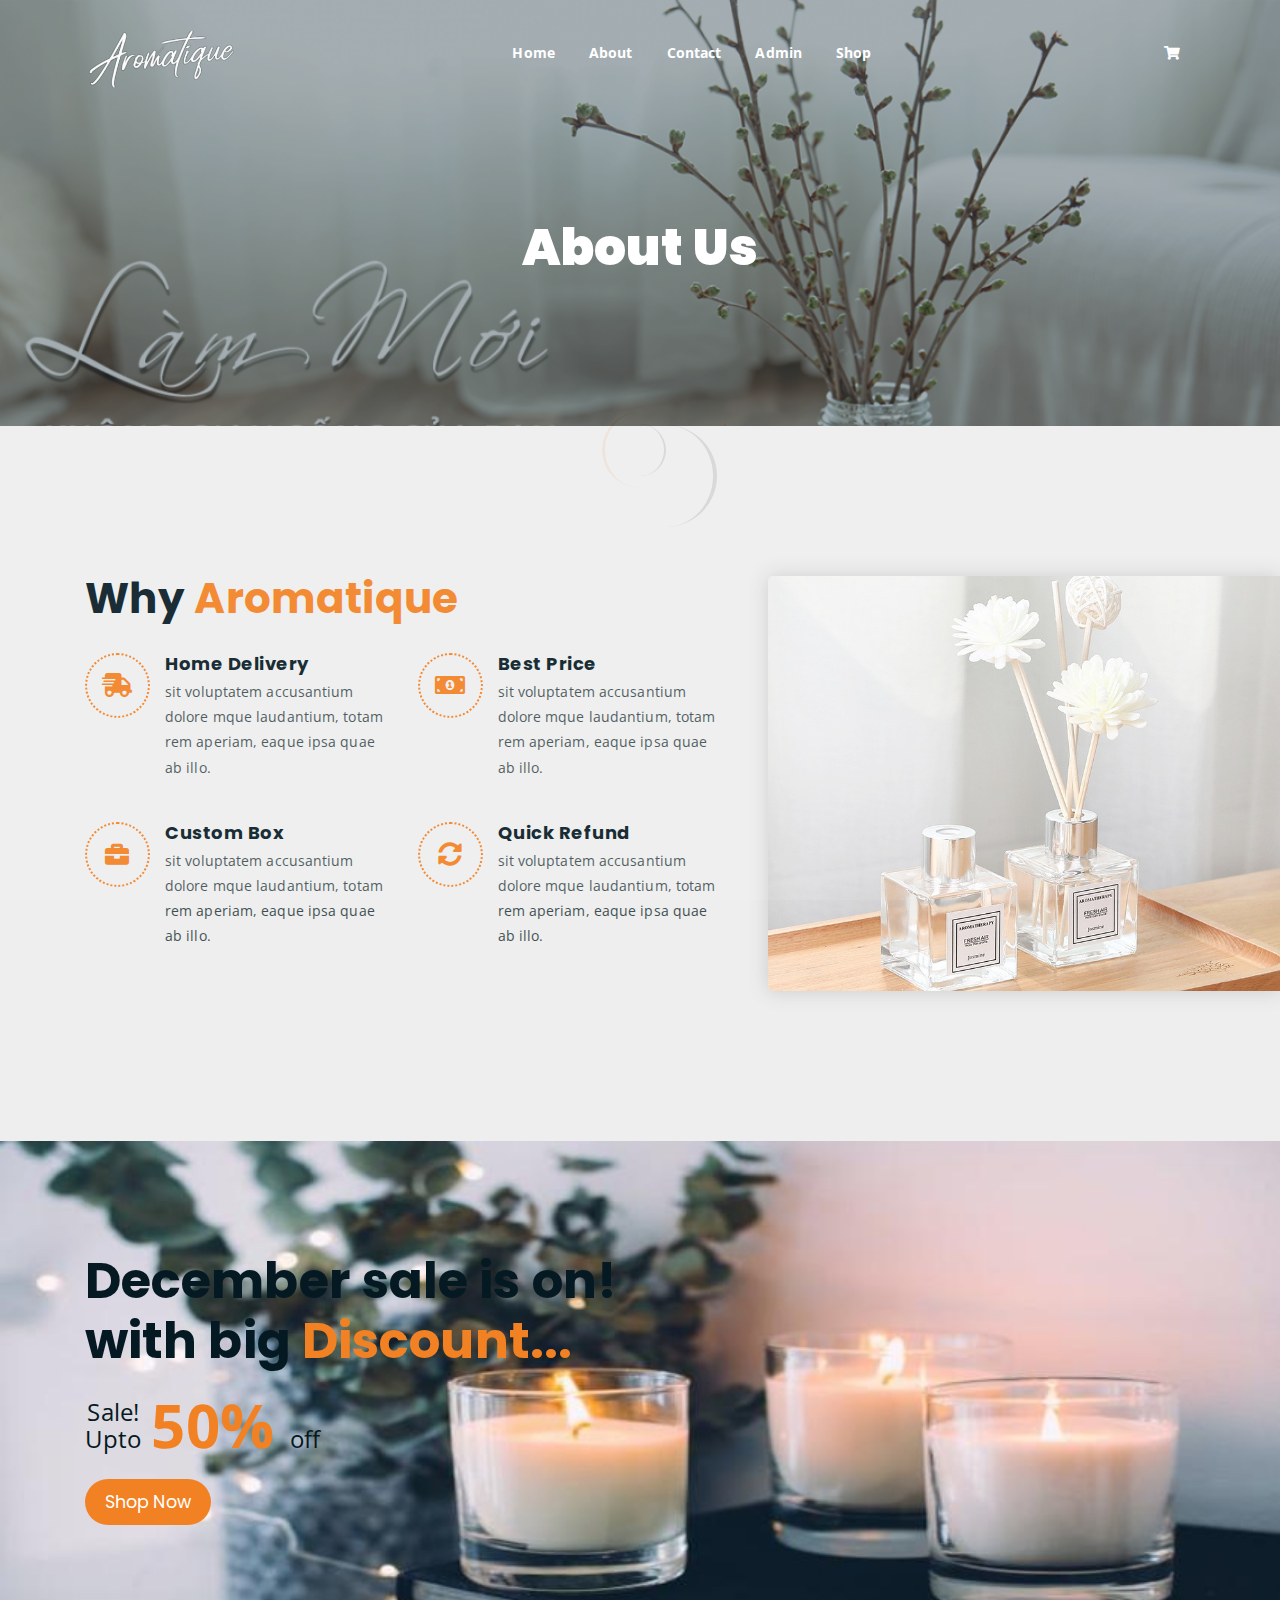
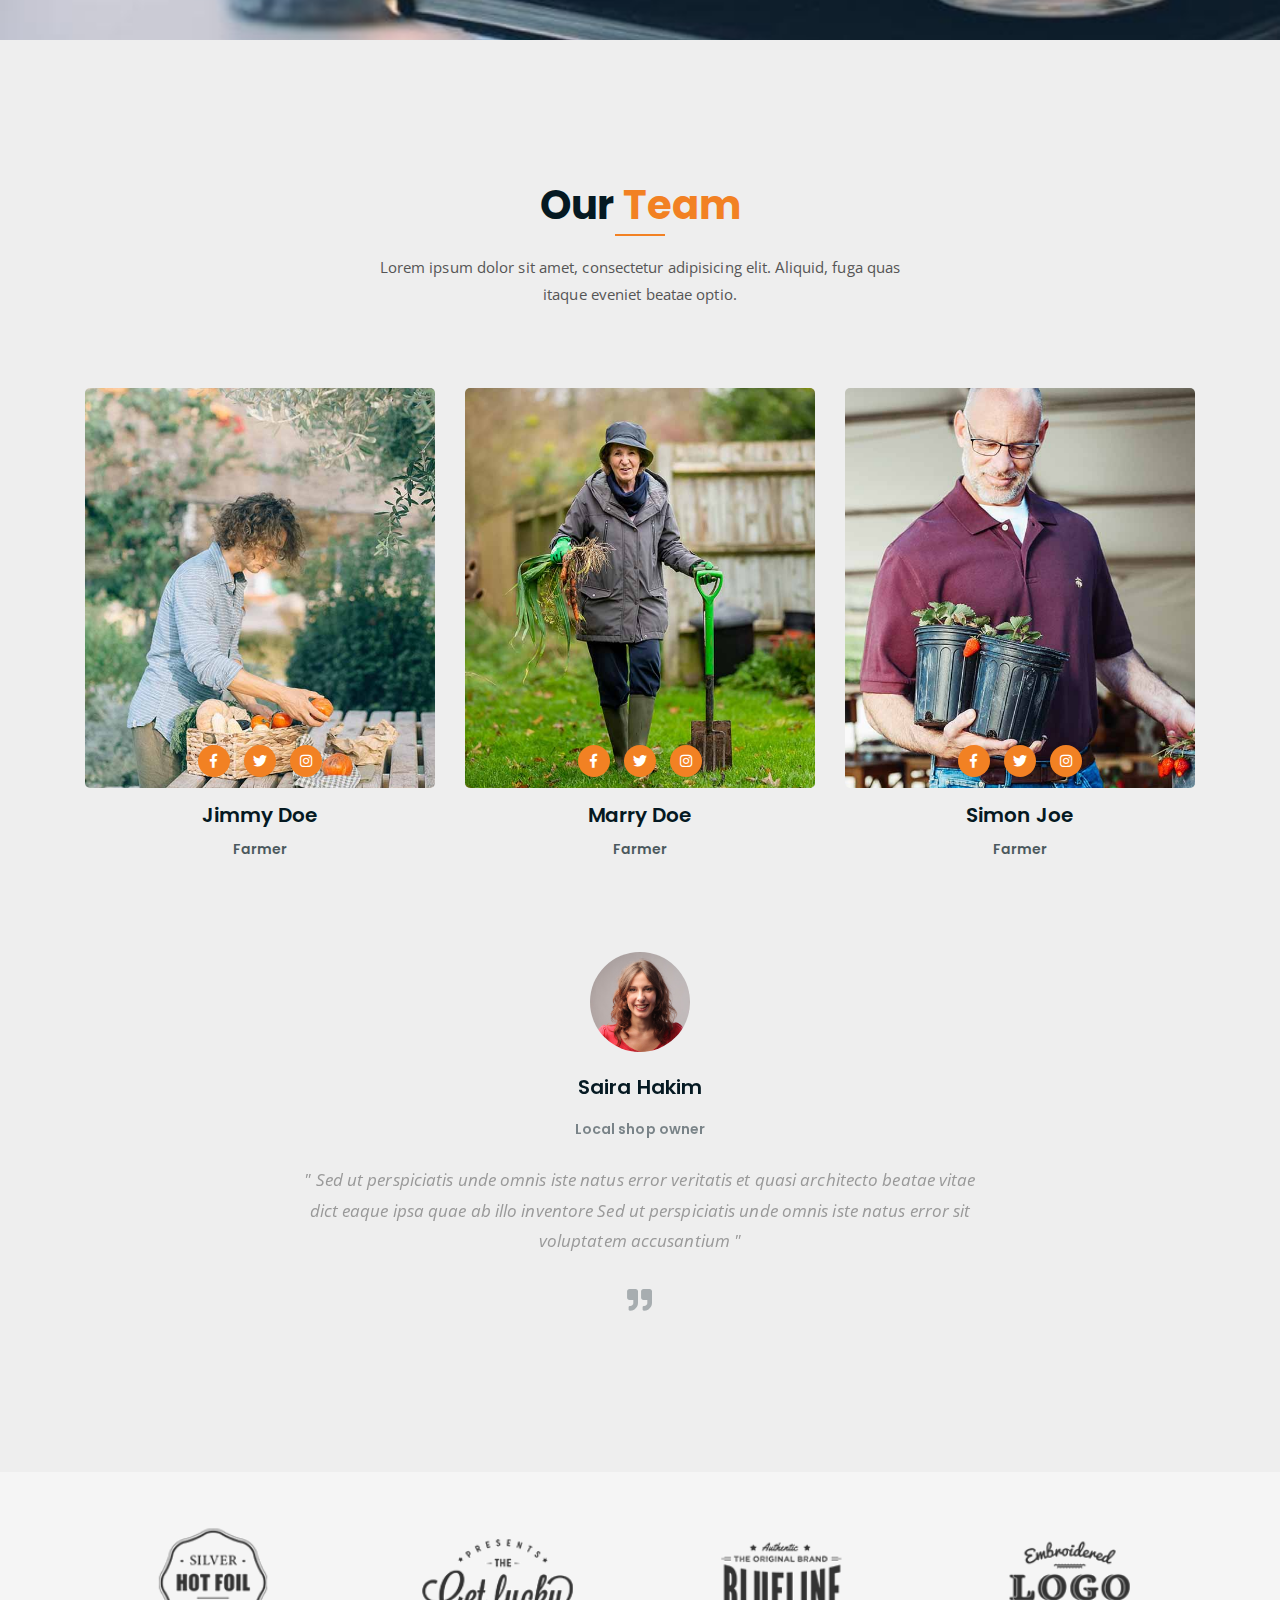
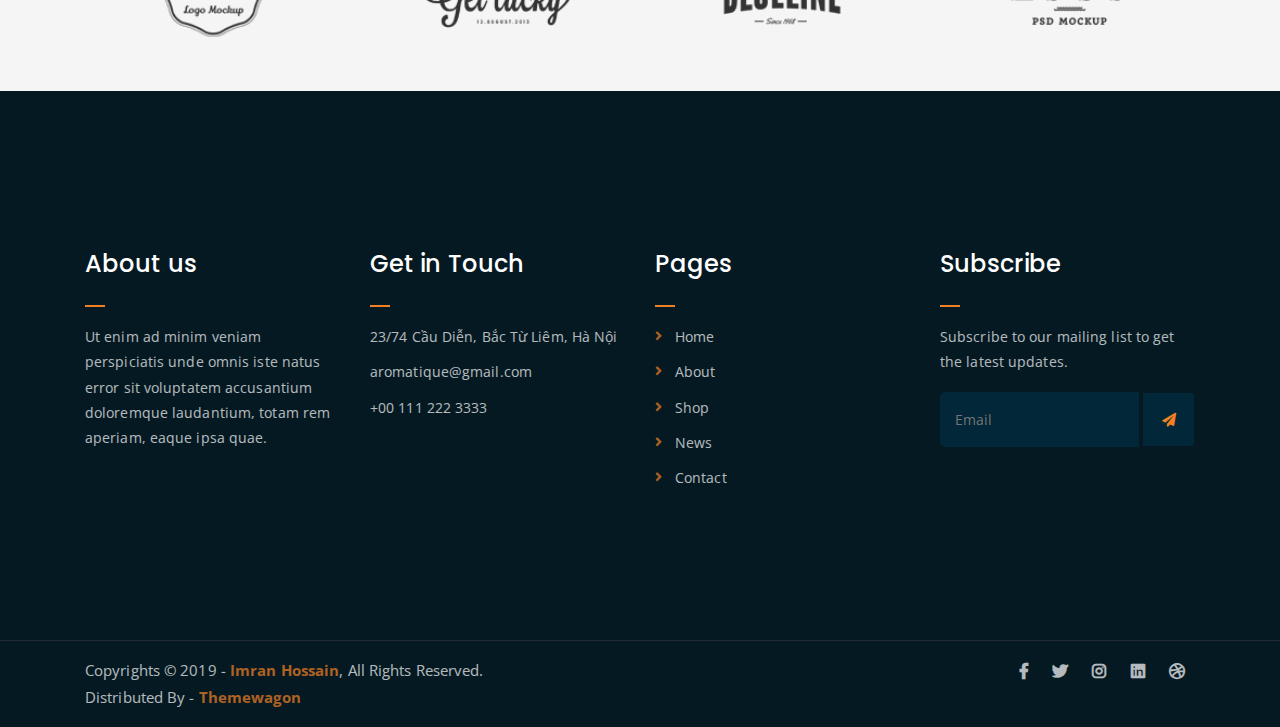
<file: shopnenthom/shopnenthom/about.html>
<!DOCTYPE html>
<html lang="en">
<head>
	<meta charset="UTF-8">
	<meta http-equiv="X-UA-Compatible" content="IE=edge">
	<meta name="viewport" content="width=device-width, initial-scale=1">
	<meta name="description" content="Responsive Bootstrap4 Shop Template, Created by Imran Hossain from https://imransdesign.com/">

	<!-- title -->
	<title>About</title>

	<!-- favicon -->
	<link rel="shortcut icon" type="image/png" href="assets/img/favicon.png">
	<!-- google font -->
	<link href="https://fonts.googleapis.com/css?family=Open+Sans:300,400,700" rel="stylesheet">
	<link href="https://fonts.googleapis.com/css?family=Poppins:400,700&display=swap" rel="stylesheet">
	<!-- fontawesome -->
	<link rel="stylesheet" href="assets/css/all.min.css">
	<!-- bootstrap -->
	<link rel="stylesheet" href="assets/bootstrap/css/bootstrap.min.css">
	<!-- owl carousel -->
	<link rel="stylesheet" href="assets/css/owl.carousel.css">
	<!-- magnific popup -->
	<link rel="stylesheet" href="assets/css/magnific-popup.css">
	<!-- animate css -->
	<link rel="stylesheet" href="assets/css/animate.css">
	<!-- mean menu css -->
	<link rel="stylesheet" href="assets/css/meanmenu.min.css">
	<!-- main style -->
	<link rel="stylesheet" href="assets/css/main.css">
	<!-- responsive -->
	<link rel="stylesheet" href="assets/css/responsive.css">

</head>
<body>
	
	<!--PreLoader-->
    <div class="loader">
        <div class="loader-inner">
            <div class="circle"></div>
        </div>
    </div>
    <!--PreLoader Ends-->
	
	<!-- header -->
	<div class="top-header-area" id="sticker">
		<div class="container">
			<div class="row">
				<div class="col-lg-12 col-sm-12 text-center">
					<div class="main-menu-wrap">
						<!-- logo -->
						<div class="site-logo">
							<a href="index.html">
								<img src="assets/img/logo.png" alt="">
							</a>
						</div>
						<!-- logo -->

						<!-- menu start -->
						<nav class="main-menu">
							<ul>
								<li><a href="index.html">Home</a></li>
								<li><a href="about.html">About</a></li>
								
								<li><a href="contact.html">Contact</a></li>
								<li><a href="admin.html">Admin</a></li>
								<li><a href="shop.html">Shop</a>
									<ul class="sub-menu">
										<li><a href="shop.html">Shop</a></li>
										<li><a href="checkout.html">Check Out</a></li>
									
										<li><a href="cart.html">Cart</a></li>
									</ul>
								</li>
								<li>
									<div class="header-icons">
										<a class="shopping-cart" href="cart.html"><i class="fas fa-shopping-cart"></i></a>
									</div>
								</li>
							</ul>
						</nav>
						<a class="mobile-show search-bar-icon" href="#"><i class="fas fa-search"></i></a>
						<div class="mobile-menu"></div>
						<!-- menu end -->
					</div>
				</div>
			</div>
		</div>
	</div>
	<!-- end header -->

	<!-- search area -->
	<div class="search-area">
		<div class="container">
			<div class="row">
				<div class="col-lg-12">
					<span class="close-btn"><i class="fas fa-window-close"></i></span>
					<div class="search-bar">
						<div class="search-bar-tablecell">
							<h3>Search For:</h3>
							<input type="text" placeholder="Keywords">
							<button type="submit">Search <i class="fas fa-search"></i></button>
						</div>
					</div>
				</div>
			</div>
		</div>
	</div>
	<!-- end search arewa -->
	
	<!-- breadcrumb-section -->
	<div class="breadcrumb-section breadcrumb-bg">
		<div class="container">
			<div class="row">
				<div class="col-lg-8 offset-lg-2 text-center">
					<div class="breadcrumb-text">
				
						<h1>About Us</h1>
					</div>
				</div>
			</div>
		</div>
	</div>
	<!-- end breadcrumb section -->

	<!-- featured section -->
	<div class="feature-bg">
		<div class="container">
			<div class="row">
				<div class="col-lg-7">
					<div class="featured-text">
						<h2 class="pb-3">Why <span class="orange-text">Aromatique</span></h2>
						<div class="row">
							<div class="col-lg-6 col-md-6 mb-4 mb-md-5">
								<div class="list-box d-flex">
									<div class="list-icon">
										<i class="fas fa-shipping-fast"></i>
									</div>
									<div class="content">
										<h3>Home Delivery</h3>
										<p>sit voluptatem accusantium dolore mque laudantium, totam rem aperiam, eaque ipsa quae ab illo.</p>
									</div>
								</div>
							</div>
							<div class="col-lg-6 col-md-6 mb-5 mb-md-5">
								<div class="list-box d-flex">
									<div class="list-icon">
										<i class="fas fa-money-bill-alt"></i>
									</div>
									<div class="content">
										<h3>Best Price</h3>
										<p>sit voluptatem accusantium dolore mque laudantium, totam rem aperiam, eaque ipsa quae ab illo.</p>
									</div>
								</div>
							</div>
							<div class="col-lg-6 col-md-6 mb-5 mb-md-5">
								<div class="list-box d-flex">
									<div class="list-icon">
										<i class="fas fa-briefcase"></i>
									</div>
									<div class="content">
										<h3>Custom Box</h3>
										<p>sit voluptatem accusantium dolore mque laudantium, totam rem aperiam, eaque ipsa quae ab illo.</p>
									</div>
								</div>
							</div>
							<div class="col-lg-6 col-md-6">
								<div class="list-box d-flex">
									<div class="list-icon">
										<i class="fas fa-sync-alt"></i>
									</div>
									<div class="content">
										<h3>Quick Refund</h3>
										<p>sit voluptatem accusantium dolore mque laudantium, totam rem aperiam, eaque ipsa quae ab illo.</p>
									</div>
								</div>
							</div>
						</div>
					</div>
				</div>
			</div>
		</div>
	</div>
	<!-- end featured section -->

	<!-- shop banner -->
	<section class="shop-banner">
    	<div class="container">
        	<h3>December sale is on! <br> with big <span class="orange-text">Discount...</span></h3>
            <div class="sale-percent"><span>Sale! <br> Upto</span>50% <span>off</span></div>
            <a href="shop.html" class="cart-btn btn-lg">Shop Now</a>
        </div>
    </section>
	<!-- end shop banner -->

	<!-- team section -->
	<div class="mt-150">
		<div class="container">
			<div class="row">
				<div class="col-lg-8 offset-lg-2 text-center">
					<div class="section-title">
						<h3>Our <span class="orange-text">Team</span></h3>
						<p>Lorem ipsum dolor sit amet, consectetur adipisicing elit. Aliquid, fuga quas itaque eveniet beatae optio.</p>
					</div>
				</div>
			</div>
			<div class="row">
				<div class="col-lg-4 col-md-6">
					<div class="single-team-item">
						<div class="team-bg team-bg-1"></div>
						<h4>Jimmy Doe <span>Farmer</span></h4>
						<ul class="social-link-team">
							<li><a href="#" target="_blank"><i class="fab fa-facebook-f"></i></a></li>
							<li><a href="#" target="_blank"><i class="fab fa-twitter"></i></a></li>
							<li><a href="#" target="_blank"><i class="fab fa-instagram"></i></a></li>
						</ul>
					</div>
				</div>
				<div class="col-lg-4 col-md-6">
					<div class="single-team-item">
						<div class="team-bg team-bg-2"></div>
						<h4>Marry Doe <span>Farmer</span></h4>
						<ul class="social-link-team">
							<li><a href="#" target="_blank"><i class="fab fa-facebook-f"></i></a></li>
							<li><a href="#" target="_blank"><i class="fab fa-twitter"></i></a></li>
							<li><a href="#" target="_blank"><i class="fab fa-instagram"></i></a></li>
						</ul>
					</div>
				</div>
				<div class="col-lg-4 col-md-6 offset-md-3 offset-lg-0">
					<div class="single-team-item">
						<div class="team-bg team-bg-3"></div>
						<h4>Simon Joe <span>Farmer</span></h4>
						<ul class="social-link-team">
							<li><a href="#" target="_blank"><i class="fab fa-facebook-f"></i></a></li>
							<li><a href="#" target="_blank"><i class="fab fa-twitter"></i></a></li>
							<li><a href="#" target="_blank"><i class="fab fa-instagram"></i></a></li>
						</ul>
					</div>
				</div>
			</div>
		</div>
	</div>
	<!-- end team section -->

	<!-- testimonail-section -->
	<div class="testimonail-section mt-80 mb-150">
		<div class="container">
			<div class="row">
				<div class="col-lg-10 offset-lg-1 text-center">
					<div class="testimonial-sliders">
						<div class="single-testimonial-slider">
							<div class="client-avater">
								<img src="assets/img/avaters/avatar1.png" alt="">
							</div>
							<div class="client-meta">
								<h3>Saira Hakim <span>Local shop owner</span></h3>
								<p class="testimonial-body">
									" Sed ut perspiciatis unde omnis iste natus error veritatis et  quasi architecto beatae vitae dict eaque ipsa quae ab illo inventore Sed ut perspiciatis unde omnis iste natus error sit voluptatem accusantium "
								</p>
								<div class="last-icon">
									<i class="fas fa-quote-right"></i>
								</div>
							</div>
						</div>
						<div class="single-testimonial-slider">
							<div class="client-avater">
								<img src="assets/img/avaters/avatar2.png" alt="">
							</div>
							<div class="client-meta">
								<h3>David Niph <span>Local shop owner</span></h3>
								<p class="testimonial-body">
									" Sed ut perspiciatis unde omnis iste natus error veritatis et  quasi architecto beatae vitae dict eaque ipsa quae ab illo inventore Sed ut perspiciatis unde omnis iste natus error sit voluptatem accusantium "
								</p>
								<div class="last-icon">
									<i class="fas fa-quote-right"></i>
								</div>
							</div>
						</div>
						<div class="single-testimonial-slider">
							<div class="client-avater">
								<img src="assets/img/avaters/avatar3.png" alt="">
							</div>
							<div class="client-meta">
								<h3>Jacob Sikim <span>Local shop owner</span></h3>
								<p class="testimonial-body">
									" Sed ut perspiciatis unde omnis iste natus error veritatis et  quasi architecto beatae vitae dict eaque ipsa quae ab illo inventore Sed ut perspiciatis unde omnis iste natus error sit voluptatem accusantium "
								</p>
								<div class="last-icon">
									<i class="fas fa-quote-right"></i>
								</div>
							</div>
						</div>
					</div>
				</div>
			</div>
		</div>
	</div>
	<!-- end testimonail-section -->

	<!-- logo carousel -->
	<div class="logo-carousel-section">
		<div class="container">
			<div class="row">
				<div class="col-lg-12">
					<div class="logo-carousel-inner">
						<div class="single-logo-item">
							<img src="assets/img/company-logos/1.png" alt="">
						</div>
						<div class="single-logo-item">
							<img src="assets/img/company-logos/2.png" alt="">
						</div>
						<div class="single-logo-item">
							<img src="assets/img/company-logos/3.png" alt="">
						</div>
						<div class="single-logo-item">
							<img src="assets/img/company-logos/4.png" alt="">
						</div>
						<div class="single-logo-item">
							<img src="assets/img/company-logos/5.png" alt="">
						</div>
					</div>
				</div>
			</div>
		</div>
	</div>
	<!-- end logo carousel -->

	<!-- footer -->
	<div class="footer-area">
		<div class="container">
			<div class="row">
				<div class="col-lg-3 col-md-6">
					<div class="footer-box about-widget">
						<h2 class="widget-title">About us</h2>
						<p>Ut enim ad minim veniam perspiciatis unde omnis iste natus error sit voluptatem accusantium doloremque laudantium, totam rem aperiam, eaque ipsa quae.</p>
					</div>
				</div>
				<div class="col-lg-3 col-md-6">
					<div class="footer-box get-in-touch">
						<h2 class="widget-title">Get in Touch</h2>
						<ul>
							<li>23/74 Cầu Diễn, Bắc Từ Liêm, Hà Nội</li>
							<li>aromatique@gmail.com</li>
							<li>+00 111 222 3333</li>
						</ul>
					</div>
				</div>
				<div class="col-lg-3 col-md-6">
					<div class="footer-box pages">
						<h2 class="widget-title">Pages</h2>
						<ul>
							<li><a href="index.html">Home</a></li>
							<li><a href="about.html">About</a></li>
							<li><a href="services.html">Shop</a></li>
							<li><a href="news.html">News</a></li>
							<li><a href="contact.html">Contact</a></li>
						</ul>
					</div>
				</div>
				<div class="col-lg-3 col-md-6">
					<div class="footer-box subscribe">
						<h2 class="widget-title">Subscribe</h2>
						<p>Subscribe to our mailing list to get the latest updates.</p>
						<form action="index.html">
							<input type="email" placeholder="Email">
							<button type="submit"><i class="fas fa-paper-plane"></i></button>
						</form>
					</div>
				</div>
			</div>
		</div>
	</div>
	<!-- end footer -->
	
	<!-- copyright -->
	<div class="copyright">
		<div class="container">
			<div class="row">
				<div class="col-lg-6 col-md-12">
					<p>Copyrights &copy; 2019 - <a href="https://imransdesign.com/">Imran Hossain</a>,  All Rights Reserved.<br>
						Distributed By - <a href="https://themewagon.com/">Themewagon</a>
					</p>
				</div>
				<div class="col-lg-6 text-right col-md-12">
					<div class="social-icons">
						<ul>
							<li><a href="#" target="_blank"><i class="fab fa-facebook-f"></i></a></li>
							<li><a href="#" target="_blank"><i class="fab fa-twitter"></i></a></li>
							<li><a href="#" target="_blank"><i class="fab fa-instagram"></i></a></li>
							<li><a href="#" target="_blank"><i class="fab fa-linkedin"></i></a></li>
							<li><a href="#" target="_blank"><i class="fab fa-dribbble"></i></a></li>
						</ul>
					</div>
				</div>
			</div>
		</div>
	</div>
	<!-- end copyright -->
	
	<!-- jquery -->
	<script src="assets/js/jquery-1.11.3.min.js"></script>
	<!-- bootstrap -->
	<script src="assets/bootstrap/js/bootstrap.min.js"></script>
	<!-- count down -->
	<script src="assets/js/jquery.countdown.js"></script>
	<!-- isotope -->
	<script src="assets/js/jquery.isotope-3.0.6.min.js"></script>
	<!-- waypoints -->
	<script src="assets/js/waypoints.js"></script>
	<!-- owl carousel -->
	<script src="assets/js/owl.carousel.min.js"></script>
	<!-- magnific popup -->
	<script src="assets/js/jquery.magnific-popup.min.js"></script>
	<!-- mean menu -->
	<script src="assets/js/jquery.meanmenu.min.js"></script>
	<!-- sticker js -->
	<script src="assets/js/sticker.js"></script>
	<!-- main js -->
	<script src="assets/js/main.js"></script>

</body>
</html>
</file>
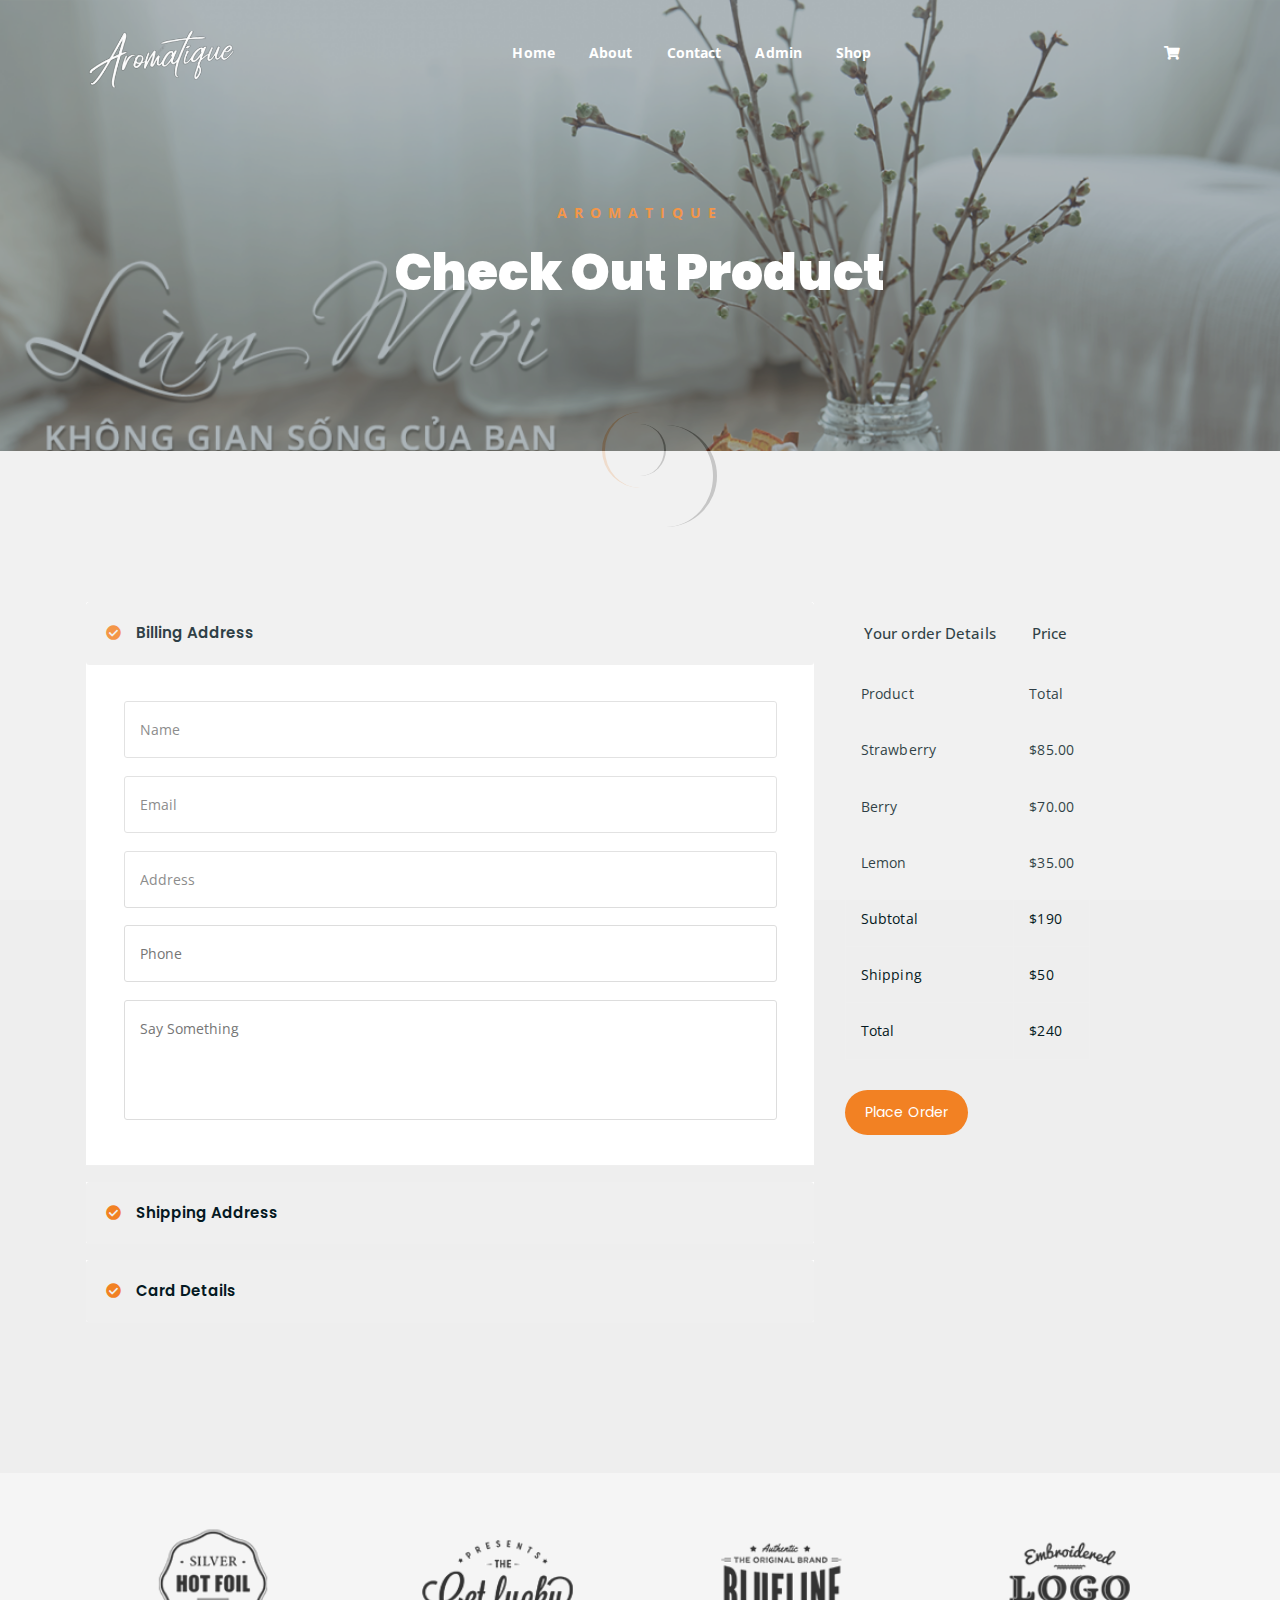
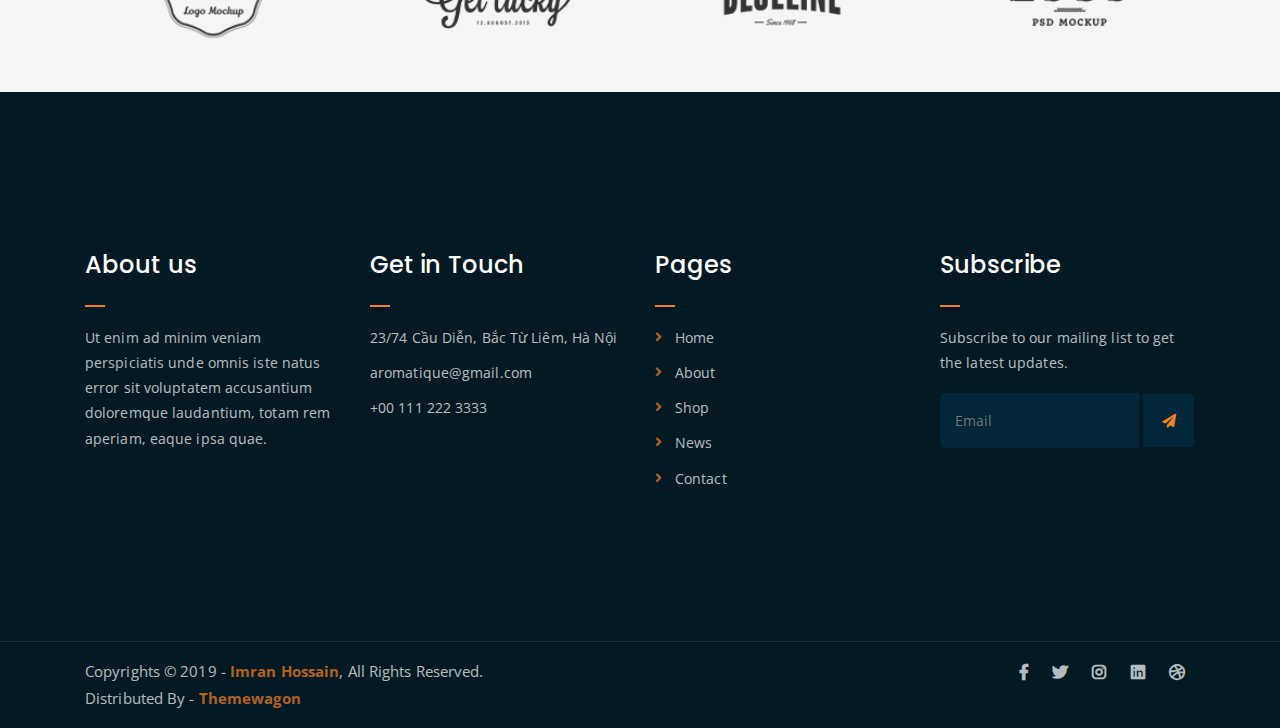
<file: shopnenthom/shopnenthom/checkout.html>
<!DOCTYPE html>
<html lang="en">
<head>
	<meta charset="UTF-8">
	<meta http-equiv="X-UA-Compatible" content="IE=edge">
	<meta name="viewport" content="width=device-width, initial-scale=1">
	<meta name="description" content="Responsive Bootstrap4 Shop Template, Created by Imran Hossain from https://imransdesign.com/">

	<!-- title -->
	<title>Check Out</title>

	<!-- favicon -->
	<link rel="shortcut icon" type="image/png" href="assets/img/favicon.png">
	<!-- google font -->
	<link href="https://fonts.googleapis.com/css?family=Open+Sans:300,400,700" rel="stylesheet">
	<link href="https://fonts.googleapis.com/css?family=Poppins:400,700&display=swap" rel="stylesheet">
	<!-- fontawesome -->
	<link rel="stylesheet" href="assets/css/all.min.css">
	<!-- bootstrap -->
	<link rel="stylesheet" href="assets/bootstrap/css/bootstrap.min.css">
	<!-- owl carousel -->
	<link rel="stylesheet" href="assets/css/owl.carousel.css">
	<!-- magnific popup -->
	<link rel="stylesheet" href="assets/css/magnific-popup.css">
	<!-- animate css -->
	<link rel="stylesheet" href="assets/css/animate.css">
	<!-- mean menu css -->
	<link rel="stylesheet" href="assets/css/meanmenu.min.css">
	<!-- main style -->
	<link rel="stylesheet" href="assets/css/main.css">
	<!-- responsive -->
	<link rel="stylesheet" href="assets/css/responsive.css">

</head>
<body>
	
	<!--PreLoader-->
    <div class="loader">
        <div class="loader-inner">
            <div class="circle"></div>
        </div>
    </div>
    <!--PreLoader Ends-->
	
	<!-- header -->
	<div class="top-header-area" id="sticker">
		<div class="container">
			<div class="row">
				<div class="col-lg-12 col-sm-12 text-center">
					<div class="main-menu-wrap">
						<!-- logo -->
						<div class="site-logo">
							<a href="index.html">
								<img src="assets/img/logo.png" alt="">
							</a>
						</div>
						<!-- logo -->

						<!-- menu start -->
						<nav class="main-menu">
							<ul>
								<li><a href="index.html">Home</a></li>
								<li><a href="about.html">About</a></li>
								
								<li><a href="contact.html">Contact</a></li>
								<li><a href="admin.html">Admin</a></li>
								<li><a href="shop.html">Shop</a>
									<ul class="sub-menu">
										<li><a href="shop.html">Shop</a></li>
										<li><a href="checkout.html">Check Out</a></li>
									
										<li><a href="cart.html">Cart</a></li>
									</ul>
								</li>
								<li>
									<div class="header-icons">
										<a class="shopping-cart" href="cart.html"><i class="fas fa-shopping-cart"></i></a>
									</div>
								</li>
							</ul>
						</nav>
						<a class="mobile-show search-bar-icon" href="#"><i class="fas fa-search"></i></a>
						<div class="mobile-menu"></div>
						<!-- menu end -->
					</div>
				</div>
			</div>
		</div>
	</div>
	<!-- end header -->

	<!-- search area -->
	<div class="search-area">
		<div class="container">
			<div class="row">
				<div class="col-lg-12">
					<span class="close-btn"><i class="fas fa-window-close"></i></span>
					<div class="search-bar">
						<div class="search-bar-tablecell">
							<h3>Search For:</h3>
							<input type="text" placeholder="Keywords">
							<button type="submit">Search <i class="fas fa-search"></i></button>
						</div>
					</div>
				</div>
			</div>
		</div>
	</div>
	<!-- end search arewa -->
	
	<!-- breadcrumb-section -->
	<div class="breadcrumb-section breadcrumb-bg">
		<div class="container">
			<div class="row">
				<div class="col-lg-8 offset-lg-2 text-center">
					<div class="breadcrumb-text">
						<p>Aromatique</p>
						<h1>Check Out Product</h1>
					</div>
				</div>
			</div>
		</div>
	</div>
	<!-- end breadcrumb section -->

	<!-- check out section -->
	<div class="checkout-section mt-150 mb-150">
		<div class="container">
			<div class="row">
				<div class="col-lg-8">
					<div class="checkout-accordion-wrap">
						<div class="accordion" id="accordionExample">
						  <div class="card single-accordion">
						    <div class="card-header" id="headingOne">
						      <h5 class="mb-0">
						        <button class="btn btn-link" type="button" data-toggle="collapse" data-target="#collapseOne" aria-expanded="true" aria-controls="collapseOne">
						          Billing Address
						        </button>
						      </h5>
						    </div>

						    <div id="collapseOne" class="collapse show" aria-labelledby="headingOne" data-parent="#accordionExample">
						      <div class="card-body">
						        <div class="billing-address-form">
						        	<form action="index.html">
						        		<p><input type="text" placeholder="Name"></p>
						        		<p><input type="email" placeholder="Email"></p>
						        		<p><input type="text" placeholder="Address"></p>
						        		<p><input type="tel" placeholder="Phone"></p>
						        		<p><textarea name="bill" id="bill" cols="30" rows="10" placeholder="Say Something"></textarea></p>
						        	</form>
						        </div>
						      </div>
						    </div>
						  </div>
						  <div class="card single-accordion">
						    <div class="card-header" id="headingTwo">
						      <h5 class="mb-0">
						        <button class="btn btn-link collapsed" type="button" data-toggle="collapse" data-target="#collapseTwo" aria-expanded="false" aria-controls="collapseTwo">
						          Shipping Address
						        </button>
						      </h5>
						    </div>
						    <div id="collapseTwo" class="collapse" aria-labelledby="headingTwo" data-parent="#accordionExample">
						      <div class="card-body">
						        <div class="shipping-address-form">
						        	<p>Your shipping address form is here.</p>
						        </div>
						      </div>
						    </div>
						  </div>
						  <div class="card single-accordion">
						    <div class="card-header" id="headingThree">
						      <h5 class="mb-0">
						        <button class="btn btn-link collapsed" type="button" data-toggle="collapse" data-target="#collapseThree" aria-expanded="false" aria-controls="collapseThree">
						          Card Details
						        </button>
						      </h5>
						    </div>
						    <div id="collapseThree" class="collapse" aria-labelledby="headingThree" data-parent="#accordionExample">
						      <div class="card-body">
						        <div class="card-details">
						        	<p>Your card details goes here.</p>
						        </div>
						      </div>
						    </div>
						  </div>
						</div>

					</div>
				</div>

				<div class="col-lg-4">
					<div class="order-details-wrap">
						<table class="order-details">
							<thead>
								<tr>
									<th>Your order Details</th>
									<th>Price</th>
								</tr>
							</thead>
							<tbody class="order-details-body">
								<tr>
									<td>Product</td>
									<td>Total</td>
								</tr>
								<tr>
									<td>Strawberry</td>
									<td>$85.00</td>
								</tr>
								<tr>
									<td>Berry</td>
									<td>$70.00</td>
								</tr>
								<tr>
									<td>Lemon</td>
									<td>$35.00</td>
								</tr>
							</tbody>
							<tbody class="checkout-details">
								<tr>
									<td>Subtotal</td>
									<td>$190</td>
								</tr>
								<tr>
									<td>Shipping</td>
									<td>$50</td>
								</tr>
								<tr>
									<td>Total</td>
									<td>$240</td>
								</tr>
							</tbody>
						</table>
						<a href="#" class="boxed-btn">Place Order</a>
					</div>
				</div>
			</div>
		</div>
	</div>
	<!-- end check out section -->

	<!-- logo carousel -->
	<div class="logo-carousel-section">
		<div class="container">
			<div class="row">
				<div class="col-lg-12">
					<div class="logo-carousel-inner">
						<div class="single-logo-item">
							<img src="assets/img/company-logos/1.png" alt="">
						</div>
						<div class="single-logo-item">
							<img src="assets/img/company-logos/2.png" alt="">
						</div>
						<div class="single-logo-item">
							<img src="assets/img/company-logos/3.png" alt="">
						</div>
						<div class="single-logo-item">
							<img src="assets/img/company-logos/4.png" alt="">
						</div>
						<div class="single-logo-item">
							<img src="assets/img/company-logos/5.png" alt="">
						</div>
					</div>
				</div>
			</div>
		</div>
	</div>
	<!-- end logo carousel -->

	<!-- footer -->
	<div class="footer-area">
		<div class="container">
			<div class="row">
				<div class="col-lg-3 col-md-6">
					<div class="footer-box about-widget">
						<h2 class="widget-title">About us</h2>
						<p>Ut enim ad minim veniam perspiciatis unde omnis iste natus error sit voluptatem accusantium doloremque laudantium, totam rem aperiam, eaque ipsa quae.</p>
					</div>
				</div>
				<div class="col-lg-3 col-md-6">
					<div class="footer-box get-in-touch">
						<h2 class="widget-title">Get in Touch</h2>
						<ul>
							<li>23/74 Cầu Diễn, Bắc Từ Liêm, Hà Nội</li>
							<li>aromatique@gmail.com</li>
							<li>+00 111 222 3333</li>
						</ul>
					</div>
				</div>
				<div class="col-lg-3 col-md-6">
					<div class="footer-box pages">
						<h2 class="widget-title">Pages</h2>
						<ul>
							<li><a href="index.html">Home</a></li>
							<li><a href="about.html">About</a></li>
							<li><a href="services.html">Shop</a></li>
							<li><a href="news.html">News</a></li>
							<li><a href="contact.html">Contact</a></li>
						</ul>
					</div>
				</div>
				<div class="col-lg-3 col-md-6">
					<div class="footer-box subscribe">
						<h2 class="widget-title">Subscribe</h2>
						<p>Subscribe to our mailing list to get the latest updates.</p>
						<form action="index.html">
							<input type="email" placeholder="Email">
							<button type="submit"><i class="fas fa-paper-plane"></i></button>
						</form>
					</div>
				</div>
			</div>
		</div>
	</div>
	<!-- end footer -->
	
	<!-- copyright -->
	<div class="copyright">
		<div class="container">
			<div class="row">
				<div class="col-lg-6 col-md-12">
					<p>Copyrights &copy; 2019 - <a href="https://imransdesign.com/">Imran Hossain</a>,  All Rights Reserved.<br>
						Distributed By - <a href="https://themewagon.com/">Themewagon</a>
					</p>
				</div>
				<div class="col-lg-6 text-right col-md-12">
					<div class="social-icons">
						<ul>
							<li><a href="#" target="_blank"><i class="fab fa-facebook-f"></i></a></li>
							<li><a href="#" target="_blank"><i class="fab fa-twitter"></i></a></li>
							<li><a href="#" target="_blank"><i class="fab fa-instagram"></i></a></li>
							<li><a href="#" target="_blank"><i class="fab fa-linkedin"></i></a></li>
							<li><a href="#" target="_blank"><i class="fab fa-dribbble"></i></a></li>
						</ul>
					</div>
				</div>
			</div>
		</div>
	</div>
	<!-- end copyright -->
	
	<!-- jquery -->
	<script src="assets/js/jquery-1.11.3.min.js"></script>
	<!-- bootstrap -->
	<script src="assets/bootstrap/js/bootstrap.min.js"></script>
	<!-- count down -->
	<script src="assets/js/jquery.countdown.js"></script>
	<!-- isotope -->
	<script src="assets/js/jquery.isotope-3.0.6.min.js"></script>
	<!-- waypoints -->
	<script src="assets/js/waypoints.js"></script>
	<!-- owl carousel -->
	<script src="assets/js/owl.carousel.min.js"></script>
	<!-- magnific popup -->
	<script src="assets/js/jquery.magnific-popup.min.js"></script>
	<!-- mean menu -->
	<script src="assets/js/jquery.meanmenu.min.js"></script>
	<!-- sticker js -->
	<script src="assets/js/sticker.js"></script>
	<!-- main js -->
	<script src="assets/js/main.js"></script>

</body>
</html>
</file>
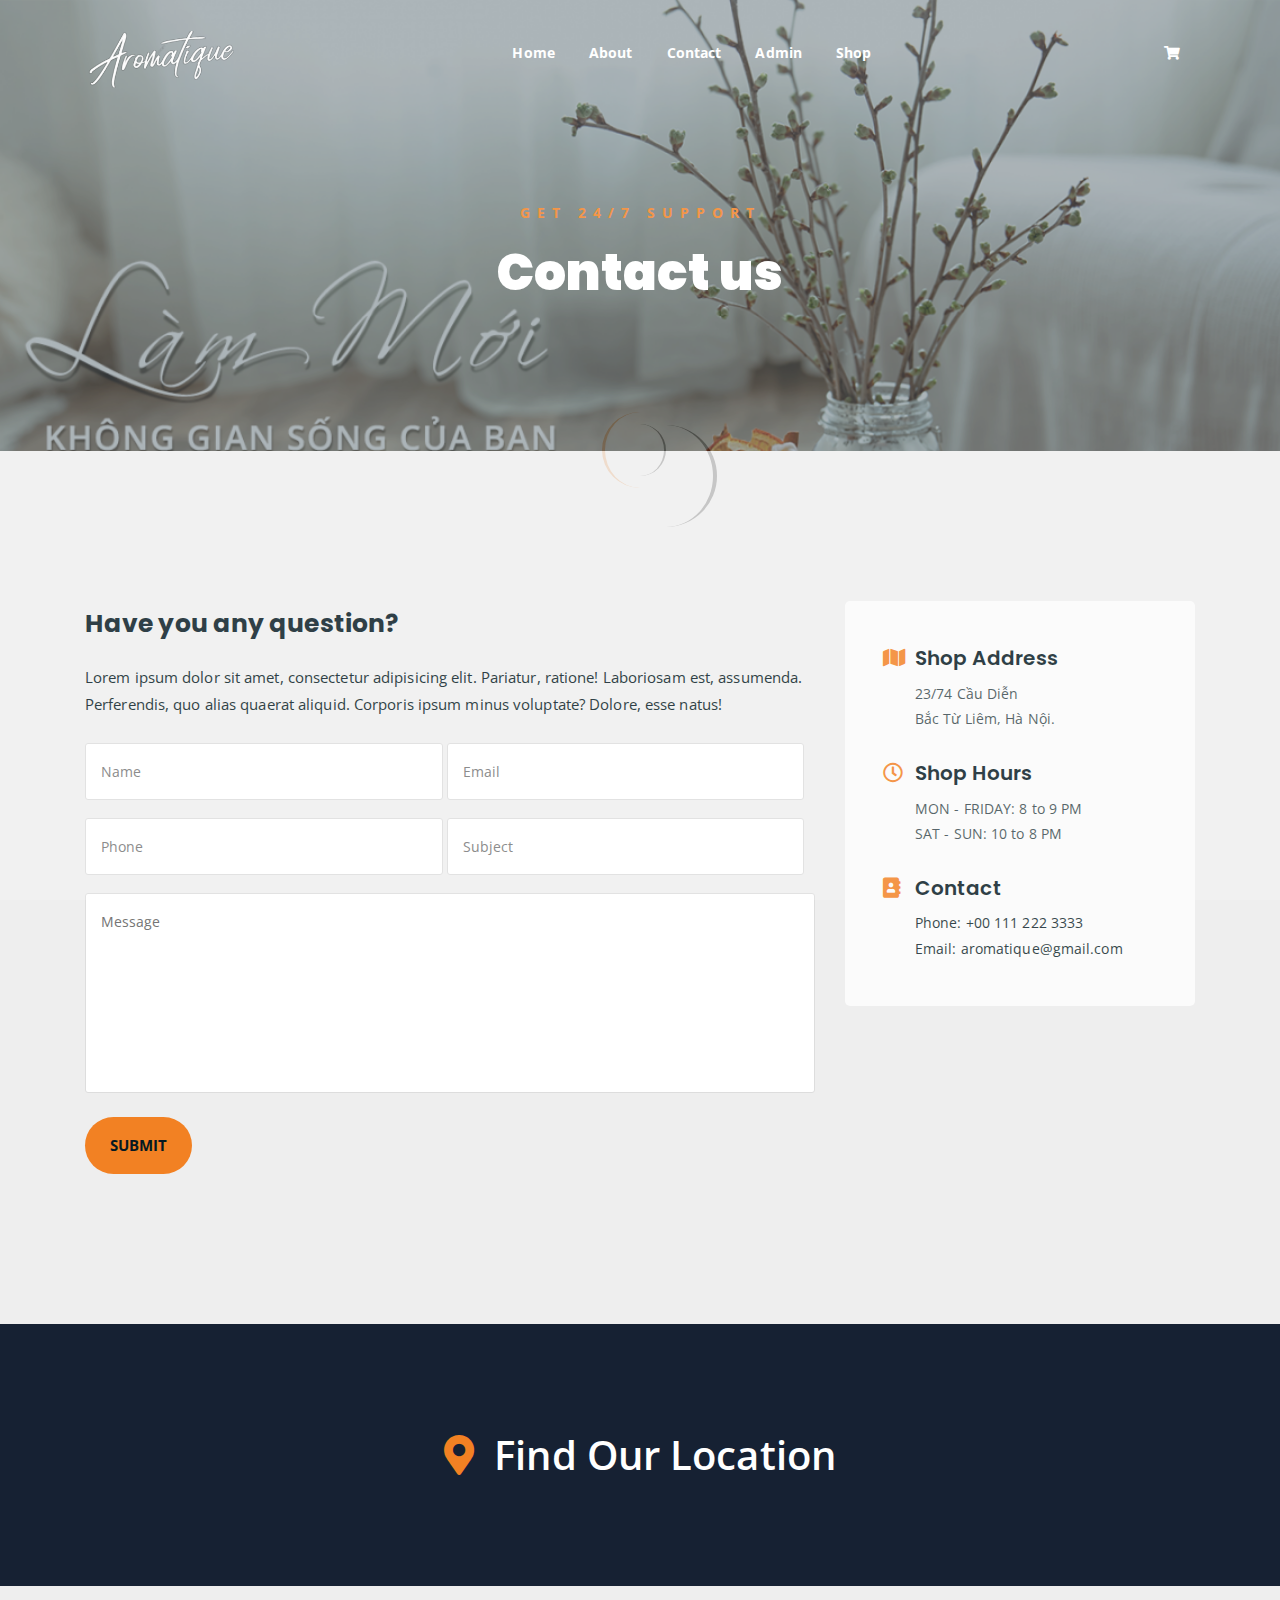
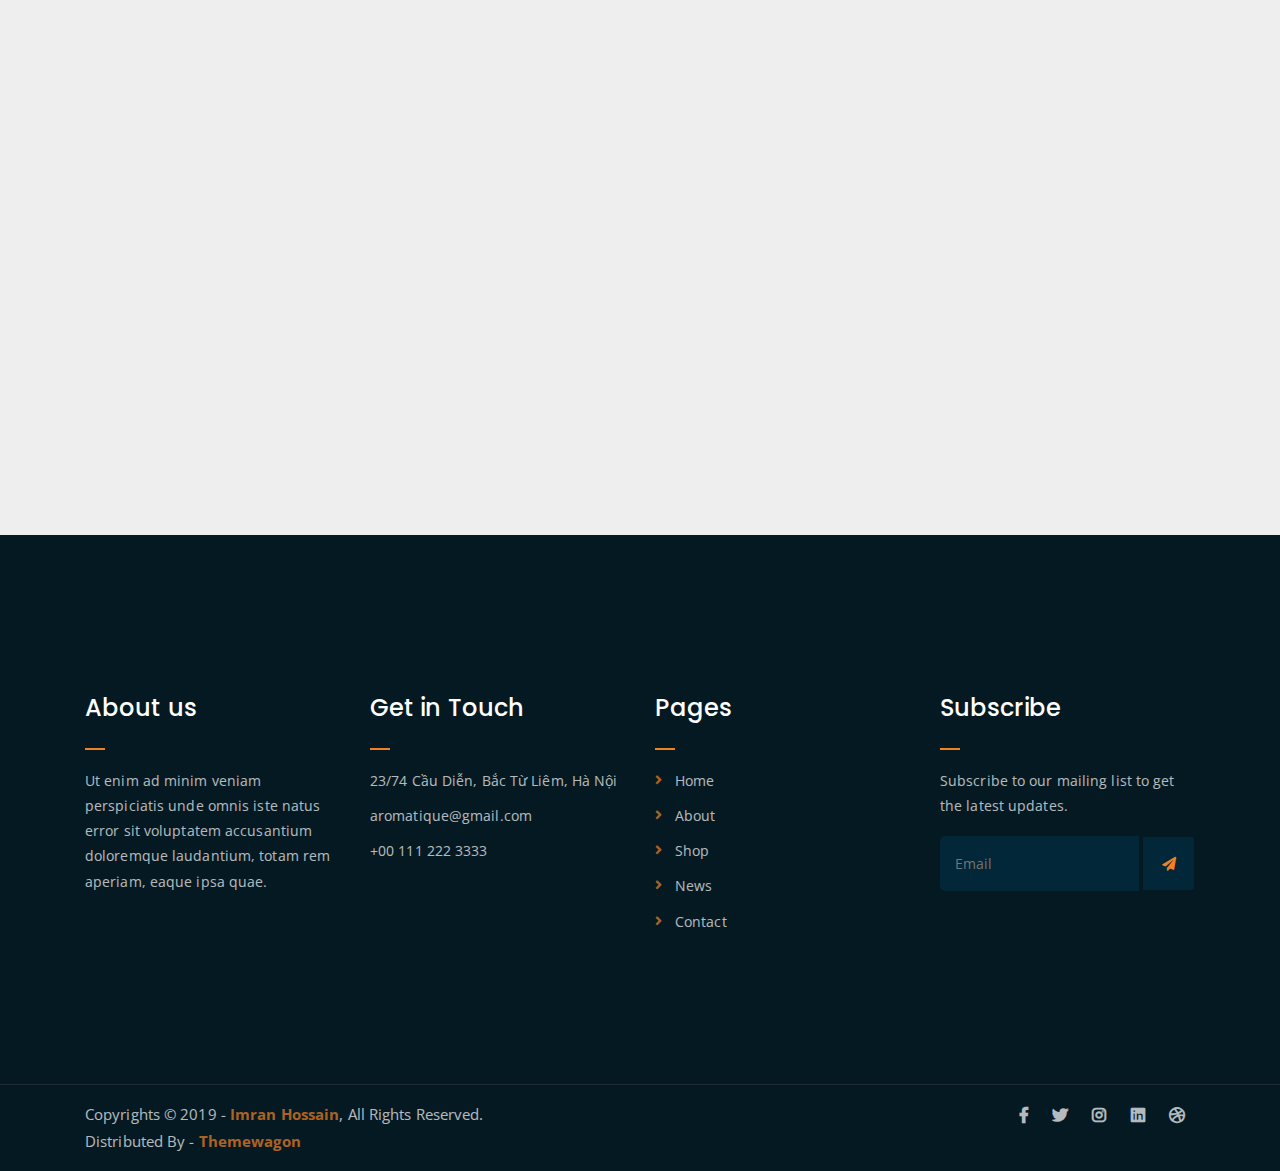
<file: shopnenthom/shopnenthom/contact.html>
<!DOCTYPE html>
<html lang="en">
<head>
	<meta charset="UTF-8">
	<meta http-equiv="X-UA-Compatible" content="IE=edge">
	<meta name="viewport" content="width=device-width, initial-scale=1">
	<meta name="description" content="Responsive Bootstrap4 Shop Template, Created by Imran Hossain from https://imransdesign.com/">

	<!-- title -->
	<title>Contact</title>

	<!-- favicon -->
	<link rel="shortcut icon" type="image/png" href="assets/img/favicon.png">
	<!-- google font -->
	<link href="https://fonts.googleapis.com/css?family=Open+Sans:300,400,700" rel="stylesheet">
	<link href="https://fonts.googleapis.com/css?family=Poppins:400,700&display=swap" rel="stylesheet">
	<!-- fontawesome -->
	<link rel="stylesheet" href="assets/css/all.min.css">
	<!-- bootstrap -->
	<link rel="stylesheet" href="assets/bootstrap/css/bootstrap.min.css">
	<!-- owl carousel -->
	<link rel="stylesheet" href="assets/css/owl.carousel.css">
	<!-- magnific popup -->
	<link rel="stylesheet" href="assets/css/magnific-popup.css">
	<!-- animate css -->
	<link rel="stylesheet" href="assets/css/animate.css">
	<!-- mean menu css -->
	<link rel="stylesheet" href="assets/css/meanmenu.min.css">
	<!-- main style -->
	<link rel="stylesheet" href="assets/css/main.css">
	<!-- responsive -->
	<link rel="stylesheet" href="assets/css/responsive.css">

</head>
<body>
	
	<!--PreLoader-->
    <div class="loader">
        <div class="loader-inner">
            <div class="circle"></div>
        </div>
    </div>
    <!--PreLoader Ends-->
	
	<!-- header -->
	<div class="top-header-area" id="sticker">
		<div class="container">
			<div class="row">
				<div class="col-lg-12 col-sm-12 text-center">
					<div class="main-menu-wrap">
						<!-- logo -->
						<div class="site-logo">
							<a href="index.html">
								<img src="assets/img/logo.png" alt="">
							</a>
						</div>
						<!-- logo -->

						<!-- menu start -->
						<nav class="main-menu">
							<ul>
								<li><a href="index.html">Home</a></li>
								<li><a href="about.html">About</a></li>
								
								<li><a href="contact.html">Contact</a></li>
								<li><a href="admin.html">Admin</a></li>
								<li><a href="shop.html">Shop</a>
									<ul class="sub-menu">
										<li><a href="shop.html">Shop</a></li>
										<li><a href="checkout.html">Check Out</a></li>
									
										<li><a href="cart.html">Cart</a></li>
									</ul>
								</li>
								<li>
									<div class="header-icons">
										<a class="shopping-cart" href="cart.html"><i class="fas fa-shopping-cart"></i></a>
									</div>
								</li>
							</ul>
						</nav>
						<a class="mobile-show search-bar-icon" href="#"><i class="fas fa-search"></i></a>
						<div class="mobile-menu"></div>
						<!-- menu end -->
					</div>
				</div>
			</div>
		</div>
	</div>
	<!-- end header -->

	<!-- search area -->
	<div class="search-area">
		<div class="container">
			<div class="row">
				<div class="col-lg-12">
					<span class="close-btn"><i class="fas fa-window-close"></i></span>
					<div class="search-bar">
						<div class="search-bar-tablecell">
							<h3>Search For:</h3>
							<input type="text" placeholder="Keywords">
							<button type="submit">Search <i class="fas fa-search"></i></button>
						</div>
					</div>
				</div>
			</div>
		</div>
	</div>
	<!-- end search arewa -->
	
	<!-- breadcrumb-section -->
	<div class="breadcrumb-section breadcrumb-bg">
		<div class="container">
			<div class="row">
				<div class="col-lg-8 offset-lg-2 text-center">
					<div class="breadcrumb-text">
						<p>Get 24/7 Support</p>
						<h1>Contact us</h1>
					</div>
				</div>
			</div>
		</div>
	</div>
	<!-- end breadcrumb section -->

	<!-- contact form -->
	<div class="contact-from-section mt-150 mb-150">
		<div class="container">
			<div class="row">
				<div class="col-lg-8 mb-5 mb-lg-0">
					<div class="form-title">
						<h2>Have you any question?</h2>
						<p>Lorem ipsum dolor sit amet, consectetur adipisicing elit. Pariatur, ratione! Laboriosam est, assumenda. Perferendis, quo alias quaerat aliquid. Corporis ipsum minus voluptate? Dolore, esse natus!</p>
					</div>
				 	<div id="form_status"></div>
					<div class="contact-form">
						<form type="POST" id="fruitkha-contact" onSubmit="return valid_datas( this );">
							<p>
								<input type="text" placeholder="Name" name="name" id="name">
								<input type="email" placeholder="Email" name="email" id="email">
							</p>
							<p>
								<input type="tel" placeholder="Phone" name="phone" id="phone">
								<input type="text" placeholder="Subject" name="subject" id="subject">
							</p>
							<p><textarea name="message" id="message" cols="30" rows="10" placeholder="Message"></textarea></p>
							<input type="hidden" name="token" value="FsWga4&@f6aw" />
							<p><input type="submit" value="Submit"></p>
						</form>
					</div>
				</div>
				<div class="col-lg-4">
					<div class="contact-form-wrap">
						<div class="contact-form-box">
							<h4><i class="fas fa-map"></i> Shop Address</h4>
							<p>23/74 Cầu Diễn <br>Bắc Từ Liêm, Hà Nội. <br> </p>
						</div>
						<div class="contact-form-box">
							<h4><i class="far fa-clock"></i> Shop Hours</h4>
							<p>MON - FRIDAY: 8 to 9 PM <br> SAT - SUN: 10 to 8 PM </p>
						</div>
						<div class="contact-form-box">
							<h4><i class="fas fa-address-book"></i> Contact</h4>
							<p>Phone: +00 111 222 3333 <br> Email: aromatique@gmail.com</p>
						</div>
					</div>
				</div>
			</div>
		</div>
	</div>
	<!-- end contact form -->

	<!-- find our location -->
	<div class="find-location blue-bg">
		<div class="container">
			<div class="row">
				<div class="col-lg-12 text-center">
					<p> <i class="fas fa-map-marker-alt"></i> Find Our Location</p>
				</div>
			</div>
		</div>
	</div>
	<!-- end find our location -->

	<!-- google map section -->
	<div class="embed-responsive embed-responsive-21by9">
		<iframe src="https://www.google.com/maps/embed?pb=!1m18!1m12!1m3!1d26432.42324808999!2d-118.34398767954286!3d34.09378509738966!2m3!1f0!2f0!3f0!3m2!1i1024!2i768!4f13.1!3m3!1m2!1s0x80c2bf07045279bf%3A0xf67a9a6797bdfae4!2sHollywood%2C%20Los%20Angeles%2C%20CA%2C%20USA!5e0!3m2!1sen!2sbd!4v1576846473265!5m2!1sen!2sbd" width="600" height="450" frameborder="0" style="border:0;" allowfullscreen="" class="embed-responsive-item"></iframe>
	</div>
	<!-- end google map section -->


	<!-- footer -->
	<div class="footer-area">
		<div class="container">
			<div class="row">
				<div class="col-lg-3 col-md-6">
					<div class="footer-box about-widget">
						<h2 class="widget-title">About us</h2>
						<p>Ut enim ad minim veniam perspiciatis unde omnis iste natus error sit voluptatem accusantium doloremque laudantium, totam rem aperiam, eaque ipsa quae.</p>
					</div>
				</div>
				<div class="col-lg-3 col-md-6">
					<div class="footer-box get-in-touch">
						<h2 class="widget-title">Get in Touch</h2>
						<ul>
							<li>23/74 Cầu Diễn, Bắc Từ Liêm, Hà Nội</li>
							<li>aromatique@gmail.com</li>
							<li>+00 111 222 3333</li>
						</ul>
					</div>
				</div>
				<div class="col-lg-3 col-md-6">
					<div class="footer-box pages">
						<h2 class="widget-title">Pages</h2>
						<ul>
							<li><a href="index.html">Home</a></li>
							<li><a href="about.html">About</a></li>
							<li><a href="services.html">Shop</a></li>
							<li><a href="news.html">News</a></li>
							<li><a href="contact.html">Contact</a></li>
						</ul>
					</div>
				</div>
				<div class="col-lg-3 col-md-6">
					<div class="footer-box subscribe">
						<h2 class="widget-title">Subscribe</h2>
						<p>Subscribe to our mailing list to get the latest updates.</p>
						<form action="index.html">
							<input type="email" placeholder="Email">
							<button type="submit"><i class="fas fa-paper-plane"></i></button>
						</form>
					</div>
				</div>
			</div>
		</div>
	</div>
	<!-- end footer -->
	
	<!-- copyright -->
	<div class="copyright">
		<div class="container">
			<div class="row">
				<div class="col-lg-6 col-md-12">
					<p>Copyrights &copy; 2019 - <a href="https://imransdesign.com/">Imran Hossain</a>,  All Rights Reserved.<br>
						Distributed By - <a href="https://themewagon.com/">Themewagon</a>
					</p>
				</div>
				<div class="col-lg-6 text-right col-md-12">
					<div class="social-icons">
						<ul>
							<li><a href="#" target="_blank"><i class="fab fa-facebook-f"></i></a></li>
							<li><a href="#" target="_blank"><i class="fab fa-twitter"></i></a></li>
							<li><a href="#" target="_blank"><i class="fab fa-instagram"></i></a></li>
							<li><a href="#" target="_blank"><i class="fab fa-linkedin"></i></a></li>
							<li><a href="#" target="_blank"><i class="fab fa-dribbble"></i></a></li>
						</ul>
					</div>
				</div>
			</div>
		</div>
	</div>
	<!-- end copyright -->
	
	<!-- jquery -->
	<script src="assets/js/jquery-1.11.3.min.js"></script>
	<!-- bootstrap -->
	<script src="assets/bootstrap/js/bootstrap.min.js"></script>
	<!-- count down -->
	<script src="assets/js/jquery.countdown.js"></script>
	<!-- isotope -->
	<script src="assets/js/jquery.isotope-3.0.6.min.js"></script>
	<!-- waypoints -->
	<script src="assets/js/waypoints.js"></script>
	<!-- owl carousel -->
	<script src="assets/js/owl.carousel.min.js"></script>
	<!-- magnific popup -->
	<script src="assets/js/jquery.magnific-popup.min.js"></script>
	<!-- mean menu -->
	<script src="assets/js/jquery.meanmenu.min.js"></script>
	<!-- sticker js -->
	<script src="assets/js/sticker.js"></script>
	<!-- form validation js -->
	<script src="assets/js/form-validate.js"></script>
	<!-- main js -->
	<script src="assets/js/main.js"></script>
	
</body>
</html>
</file>
<file: shopnenthom/shopnenthom/assets/css/responsive.css>
/* Medium Layout: 1280px. */
@media only screen and (min-width: 992px) {
}

@media only screen and (min-width: 992px) and (max-width: 1200px) { 
	.hero-text h1 {
	    font-size: 45px;
	}

	a.video-play-btn {
		right: 51%;
	}
	.hero-area div.hero-form {
		bottom: -20%;
	}

	.cart-buttons a:first-child {
	    margin-right: 0;
	    margin-bottom: 15px;
	}
	.contact-form form p input[type=email] {
	    margin-left: 8px;
	}
	.contact-form-box h4 i {
	    left: -20%;
	}
	.comment-template form p input[type=email] {
	    margin-left: 8px;
	}
	ul.main-menu li a {
	    padding: 15px 13px;
	}
	span.close-btn {
	    right: 0;
	}
	ul.sub-menu li a {
	    padding: 7px 10px;
	}

}
/* Tablet Layout: 768px. */
@media only screen and (min-width: 768px) and (max-width: 991px) { 
	.hero-text h1 {
	    font-size: 40px;
	}
	.footer-box {
	    margin-bottom: 40px;
	}
	.copyright p {
	    text-align: center;
	}
	.copyright .social-icons {
	    text-align: center;
	}
	.feature-bg:after {
		display: none;
	}
	.single-team-item {
	    margin-bottom: 30px;
	}
	table.cart-table {
	    margin-bottom: 50px;
	}
	.order-details-wrap {
	    margin-top: 50px;
	}
	.contact-form form p input[type=text], 
	.contact-form form p input[type=tel], 
	.contact-form form p input[type=email] {
	    width: 100%;
	}

	.contact-form form p input[type=email] {
	    margin-left: 0;
	    margin-top: 15px;
	}
	.contact-form form p input[type=tel] {
		margin-bottom: 15px;
	}

	.hero-area div.hero-form {
		width: 325px;
		top: 30%;
	}

	.comment-template form p input[type=text], 
	.comment-template form p input[type=email] {
	    width: 100%;
	}

	.comment-template form p input[type=email] {
	    margin-top: 15px;
	    margin-left: 0;
	}
	.sidebar-section {
	    margin-left: 0;
	    margin-top: 50px;
	}
	.single-product-img {
	    margin-bottom: 30px;
	}
	.single-product-img img {
	    width: 100%;
	}
	.single-project-img img {
	    width: 100%;
	}
	.site-logo a img {
	    max-width: 150px;
	}
	.site-logo {
	    text-align: center;
	    position: absolute;
	    z-index: 999;
	}
	.mean-container .mean-bar {
		z-index: 2;
	}
	.responsive-menu-wrap {
	    display: block;
	}
	.header-icons {
	    text-align: center;
	}
	.top-header-area {
	    padding: 15px 0;
	}

	.responsive-menu-wrap {
	    position: absolute;
	    top: 0;
	}

	.featured-section {
	    padding: 0;
	}

	.responsive-menu-wrap {
	    left: 50%;
	    margin-top: 10px;
	    margin-left: -57.5px;
	}
	.hero-text-tablecell {
	    padding: 0px 70px;
	}
	.hero-form .hero-text h1 {
	    font-size: 30px;
	}

	.hero-form .hero-text p.subtitle {
	    font-size: 13px;
	}

	.hero-form .hero-btns a.bordered-btn {
	    margin-left: 0;
	    margin-top: 20px;
	}

	.sticky-wrapper.is-sticky .top-header-area {
	    position: absolute!important;
	    background-color: transparent;
	}
	.featured-box {
	    padding: 30px;
	}

	.featured-section {
	    padding: 100px 0;
	}
	nav.main-menu {
	    display: none;
	}
	table.order-details {
	    width: 100%;
	}
	.contact-form-box h4 i {
	    left: -7%;
	}
	.single-product-content h3 {
	    font-size: 20px;
	    font-weight: 500;
	    line-height: 1.6;
	}

	.single-product-content {
	    margin-left: 15px;
	}
	a.mobile-hide.search-bar-icon {
	    display: none!important;
	}
	.mobile-show {
		display: block!important;
	}
	a.mobile-show.search-bar-icon {
	    position: absolute;
	    right: 60px;
	    top: 22px;
	    z-index: 999;
	    color: #fff;
	}

}

/* Mobile Layout: 320px. */
@media only screen and (max-width: 767px) {

	.site-logo img {
	    max-width: 150px;
	}

	.responsive-menu-wrap {
	    top: -35px;
	}

	span.close-btn {
		right: 35px;
	}
	.header-icons {
	    text-align: center;
	}
	.hero-text h1 {
	    font-size: 28px;
	}

	.hero-text p.subtitle {
	    font-size: 13px;
	}
	.section-title p {
	    max-width: 400px;
	}

	.section-title h3 {
	    font-size: 25px;
	}

	p.testimonial-body {
	    font-size: 15px;
	}
	.responsive-menu {
	    left: auto;
	    right: 0;
	}

	.featured-section {
	    padding: 0;
	}

	a.video-play-btn {
	    right: auto;
	    left: 50%;
	    margin-left: -45px;
	}

	.shop-banner h3 {
		font-size: 34px;
	}

	.footer-box {
	    margin-bottom: 50px;
	}

	.copyright p {
	    text-align: center;
	}

	.social-icons {
	    text-align: center;
	}

	.footer-area {
		padding: 80px 0;
	}

	.hero-text {
	    text-align: center;
	}

	.responsive-menu-wrap {
	    position: relative;
	}

	.breadcrumb-text h1 {
	    font-size: 30px;
	}

	.feature-bg:after {
	    display: none;
	}
	
	.text-block {
	    margin-bottom: 50px;
	}

	.single-team-item {
	    margin-bottom: 50px;
	}

	.team-bg {
	    height: 450px;
	}

	.total-section {
	    margin-top: 30px;
	}

	.order-details-wrap {
	    margin-top: 50px;
	}

	.contact-form form p input[type=text], 
	.contact-form form p input[type=tel], 
	.contact-form form p input[type=email] {
	    width: 100%;
	}
	.contact-form form p input[type=tel] {
		margin-bottom: 15px;
	}

	.contact-form form p input[type=email] {
	    margin-left: 0;
	    margin-top: 15px;
	}

	.find-location p {
	    font-size: 20px;
	}

	.comment-template form p input[type=email] {
	    margin-left: 0;
	    margin-top: 15px;
	}

	.comment-template form p input[type=text], 
	.comment-template form p input[type=email] {
	    width: 100%;
	}

	.sidebar-section {
	    margin-left: 0;
	    margin-top: 50px;
	}

	.single-product-content {
	    margin-left: 0;
	    margin-top: 15px;
	}

	.single-product-content h3 {
	    font-size: 20px;
	    line-height: 1.5;
	}

	.product-image {
	    padding: 60px;
	    padding-bottom: 0;
	}

	.header-icons {
	    text-align: right;
	    margin-top: 15px;
	}

	.feature-bg {
	    margin: 100px 0;
	}

	.margin-top-150p {
	    margin-top: 650px;
	}

	.display-hidden {
	    display: none;
	}

	.hero-area div.hero-form {
		right: 0;
	}

	.hero-btns a.boxed-btn {
	    display: block;
	    margin: 0 auto;
	}

	.hero-btns {
	    text-align: center;
	}

	.hero-btns a.bordered-btn {
	    margin-left: 0;
	    margin-top: 15px;
	    display: block;
	}
	.hero-area div.hero-form {
		width: auto;
	}
	.section-title p {
		max-width: 285px;
	}

	p.testimonial-body {
		max-width: 285px;
	}
	.hero-area div.hero-form {
		top: 0;
	}
	.single-media-wrap h4 {
	    font-size: 15px;
	}

	.sticky-wrapper.is-sticky .top-header-area {
	    position: absolute!important;
	    background-color: transparent;
	    padding: 25px 0;
	}
	.featured-box {
	    padding: 0 45px;
	    margin-bottom: 10px;
	}

	.featured-section {
	    padding: 100px 0;
	}
	.search-bar-tablecell input {
	    font-size: 20px;
	}
	.header-icons {
		margin-top: 0;
	}
	.site-logo {
    position: absolute;
	    z-index: 99;
	}

	.mean-container .mean-bar {
	    z-index: 2;
	}
	.section-title {
	    margin-bottom: 50px;
	}
	.service-text h3 {
	    font-size: 18px;
	}
	.featured-box h2 {
	    font-size: 23px;
	}

	.featured-box h3 {
	    font-size: 18px;
	}

	.cta-text h3 {
	    line-height: 1.6;
	}

	.news-text-box h3 {
	    font-size: 20px;
	    line-height: 1.5;
	}

	.copyright p {
	    padding-bottom: 0;
	}
	.single-service-box {
	    padding: 30px;
	}

	.service-icon-table {
	    height: 80px;
	}

	.service-icon-tablecell i {
	    font-size: 30px;
	}

	.main-menu {
	    display: none;
	}
	.error-text h1 {
	    font-size: 25px;
	}
	h2.widget-title {
	    font-size: 20px;
	}
	.cart-table-wrap {
	    width: 100%;
	    overflow-x: scroll;
	}
	table.cart-table {
		width: 690px;
	}
	.cart-buttons a:first-child {
	    margin-bottom: 15px;
	}
	.form-title h2 {
	    font-size: 20px;
	}

	.contact-form-box h4 i {
	    left: -20%;
	}
	.featured-text p {
	    line-height: 1.8;
	}
	.single-artcile-bg {
	    height: 300px;
	}

	.single-article-text h2 {
	    font-size: 20px;
	}

	.comments-list-wrap h3, .comment-template h4 {
	    font-size: 20px;
	}

	.comment-user-avater img {
	    max-width: 45px;
	}

	.comment-text-body {
	    padding-left: 60px;
	}

	.comment-text-body h4 a {
	    display: block;
	    border: none;
	    margin-left: 0;
	    margin-top: 10px;
	}

	.comment-text-body h4 {
	    font-size: 18px;
	}

	.comment-text-body p {
	    line-height: 1.8;
	}

	.single-comment-body.child {
	    margin-left: 0;
	}
	.single-product-content h3 {
	    font-size: 20px;
	    line-height: 1.5;
	}
	a.mobile-hide.search-bar-icon {
	    display: none!important;
	}
	.mobile-show {
		display: block!important;
	}
	a.mobile-show.search-bar-icon {
	    position: absolute;
	    right: 60px;
	    top: 22px;
	    z-index: 999;
	    color: #fff;
	}
}
/* Wide Mobile Layout: 480px. */
@media only screen and (min-width: 480px) and (max-width: 767px) { 
	.hero-area div.hero-form {
	    margin: 0 auto;
	    right: auto;
	    width: 380px;
	    left: 50%;
	    margin-left: -190px;
	}

	.hero-btns {
	    text-align: center;
	}

	.hero-btns a.bordered-btn {
	    margin-left: 0;
	    margin-top: 15px;
	    display: block;
	}
}
</file>
<file: shopnenthom/shopnenthom/assets/css/all.min.css>
.fa,.fab,.fal,.far,.fas{-moz-osx-font-smoothing:grayscale;-webkit-font-smoothing:antialiased;display:inline-block;font-style:normal;font-variant:normal;text-rendering:auto;line-height:1}.fa-lg{font-size:1.33333em;line-height:.75em;vertical-align:-.0667em}.fa-xs{font-size:.75em}.fa-sm{font-size:.875em}.fa-1x{font-size:1em}.fa-2x{font-size:2em}.fa-3x{font-size:3em}.fa-4x{font-size:4em}.fa-5x{font-size:5em}.fa-6x{font-size:6em}.fa-7x{font-size:7em}.fa-8x{font-size:8em}.fa-9x{font-size:9em}.fa-10x{font-size:10em}.fa-fw{text-align:center;width:1.25em}.fa-ul{list-style-type:none;margin-left:2.5em;padding-left:0}.fa-ul>li{position:relative}.fa-li{left:-2em;position:absolute;text-align:center;width:2em;line-height:inherit}.fa-border{border:.08em solid #eee;border-radius:.1em;padding:.2em .25em .15em}.fa-pull-left{float:left}.fa-pull-right{float:right}.fa.fa-pull-left,.fab.fa-pull-left,.fal.fa-pull-left,.far.fa-pull-left,.fas.fa-pull-left{margin-right:.3em}.fa.fa-pull-right,.fab.fa-pull-right,.fal.fa-pull-right,.far.fa-pull-right,.fas.fa-pull-right{margin-left:.3em}.fa-spin{animation:fa-spin 2s infinite linear}.fa-pulse{animation:fa-spin 1s infinite steps(8)}@keyframes fa-spin{0%{transform:rotate(0deg)}to{transform:rotate(1turn)}}.fa-rotate-90{-ms-filter:"progid:DXImageTransform.Microsoft.BasicImage(rotation=1)";transform:rotate(90deg)}.fa-rotate-180{-ms-filter:"progid:DXImageTransform.Microsoft.BasicImage(rotation=2)";transform:rotate(180deg)}.fa-rotate-270{-ms-filter:"progid:DXImageTransform.Microsoft.BasicImage(rotation=3)";transform:rotate(270deg)}.fa-flip-horizontal{-ms-filter:"progid:DXImageTransform.Microsoft.BasicImage(rotation=0, mirror=1)";transform:scaleX(-1)}.fa-flip-vertical{transform:scaleY(-1)}.fa-flip-horizontal.fa-flip-vertical,.fa-flip-vertical{-ms-filter:"progid:DXImageTransform.Microsoft.BasicImage(rotation=2, mirror=1)"}.fa-flip-horizontal.fa-flip-vertical{transform:scale(-1)}:root .fa-flip-horizontal,:root .fa-flip-vertical,:root .fa-rotate-90,:root .fa-rotate-180,:root .fa-rotate-270{filter:none}.fa-stack{display:inline-block;height:2em;line-height:2em;position:relative;vertical-align:middle;width:2.5em}.fa-stack-1x,.fa-stack-2x{left:0;position:absolute;text-align:center;width:100%}.fa-stack-1x{line-height:inherit}.fa-stack-2x{font-size:2em}.fa-inverse{color:#fff}.fa-500px:before{content:"\f26e"}.fa-accessible-icon:before{content:"\f368"}.fa-accusoft:before{content:"\f369"}.fa-acquisitions-incorporated:before{content:"\f6af"}.fa-ad:before{content:"\f641"}.fa-address-book:before{content:"\f2b9"}.fa-address-card:before{content:"\f2bb"}.fa-adjust:before{content:"\f042"}.fa-adn:before{content:"\f170"}.fa-adobe:before{content:"\f778"}.fa-adversal:before{content:"\f36a"}.fa-affiliatetheme:before{content:"\f36b"}.fa-air-freshener:before{content:"\f5d0"}.fa-algolia:before{content:"\f36c"}.fa-align-center:before{content:"\f037"}.fa-align-justify:before{content:"\f039"}.fa-align-left:before{content:"\f036"}.fa-align-right:before{content:"\f038"}.fa-alipay:before{content:"\f642"}.fa-allergies:before{content:"\f461"}.fa-amazon:before{content:"\f270"}.fa-amazon-pay:before{content:"\f42c"}.fa-ambulance:before{content:"\f0f9"}.fa-american-sign-language-interpreting:before{content:"\f2a3"}.fa-amilia:before{content:"\f36d"}.fa-anchor:before{content:"\f13d"}.fa-android:before{content:"\f17b"}.fa-angellist:before{content:"\f209"}.fa-angle-double-down:before{content:"\f103"}.fa-angle-double-left:before{content:"\f100"}.fa-angle-double-right:before{content:"\f101"}.fa-angle-double-up:before{content:"\f102"}.fa-angle-down:before{content:"\f107"}.fa-angle-left:before{content:"\f104"}.fa-angle-right:before{content:"\f105"}.fa-angle-up:before{content:"\f106"}.fa-angry:before{content:"\f556"}.fa-angrycreative:before{content:"\f36e"}.fa-angular:before{content:"\f420"}.fa-ankh:before{content:"\f644"}.fa-app-store:before{content:"\f36f"}.fa-app-store-ios:before{content:"\f370"}.fa-apper:before{content:"\f371"}.fa-apple:before{content:"\f179"}.fa-apple-alt:before{content:"\f5d1"}.fa-apple-pay:before{content:"\f415"}.fa-archive:before{content:"\f187"}.fa-archway:before{content:"\f557"}.fa-arrow-alt-circle-down:before{content:"\f358"}.fa-arrow-alt-circle-left:before{content:"\f359"}.fa-arrow-alt-circle-right:before{content:"\f35a"}.fa-arrow-alt-circle-up:before{content:"\f35b"}.fa-arrow-circle-down:before{content:"\f0ab"}.fa-arrow-circle-left:before{content:"\f0a8"}.fa-arrow-circle-right:before{content:"\f0a9"}.fa-arrow-circle-up:before{content:"\f0aa"}.fa-arrow-down:before{content:"\f063"}.fa-arrow-left:before{content:"\f060"}.fa-arrow-right:before{content:"\f061"}.fa-arrow-up:before{content:"\f062"}.fa-arrows-alt:before{content:"\f0b2"}.fa-arrows-alt-h:before{content:"\f337"}.fa-arrows-alt-v:before{content:"\f338"}.fa-artstation:before{content:"\f77a"}.fa-assistive-listening-systems:before{content:"\f2a2"}.fa-asterisk:before{content:"\f069"}.fa-asymmetrik:before{content:"\f372"}.fa-at:before{content:"\f1fa"}.fa-atlas:before{content:"\f558"}.fa-atlassian:before{content:"\f77b"}.fa-atom:before{content:"\f5d2"}.fa-audible:before{content:"\f373"}.fa-audio-description:before{content:"\f29e"}.fa-autoprefixer:before{content:"\f41c"}.fa-avianex:before{content:"\f374"}.fa-aviato:before{content:"\f421"}.fa-award:before{content:"\f559"}.fa-aws:before{content:"\f375"}.fa-baby:before{content:"\f77c"}.fa-baby-carriage:before{content:"\f77d"}.fa-backspace:before{content:"\f55a"}.fa-backward:before{content:"\f04a"}.fa-balance-scale:before{content:"\f24e"}.fa-ban:before{content:"\f05e"}.fa-band-aid:before{content:"\f462"}.fa-bandcamp:before{content:"\f2d5"}.fa-barcode:before{content:"\f02a"}.fa-bars:before{content:"\f0c9"}.fa-baseball-ball:before{content:"\f433"}.fa-basketball-ball:before{content:"\f434"}.fa-bath:before{content:"\f2cd"}.fa-battery-empty:before{content:"\f244"}.fa-battery-full:before{content:"\f240"}.fa-battery-half:before{content:"\f242"}.fa-battery-quarter:before{content:"\f243"}.fa-battery-three-quarters:before{content:"\f241"}.fa-bed:before{content:"\f236"}.fa-beer:before{content:"\f0fc"}.fa-behance:before{content:"\f1b4"}.fa-behance-square:before{content:"\f1b5"}.fa-bell:before{content:"\f0f3"}.fa-bell-slash:before{content:"\f1f6"}.fa-bezier-curve:before{content:"\f55b"}.fa-bible:before{content:"\f647"}.fa-bicycle:before{content:"\f206"}.fa-bimobject:before{content:"\f378"}.fa-binoculars:before{content:"\f1e5"}.fa-biohazard:before{content:"\f780"}.fa-birthday-cake:before{content:"\f1fd"}.fa-bitbucket:before{content:"\f171"}.fa-bitcoin:before{content:"\f379"}.fa-bity:before{content:"\f37a"}.fa-black-tie:before{content:"\f27e"}.fa-blackberry:before{content:"\f37b"}.fa-blender:before{content:"\f517"}.fa-blender-phone:before{content:"\f6b6"}.fa-blind:before{content:"\f29d"}.fa-blog:before{content:"\f781"}.fa-blogger:before{content:"\f37c"}.fa-blogger-b:before{content:"\f37d"}.fa-bluetooth:before{content:"\f293"}.fa-bluetooth-b:before{content:"\f294"}.fa-bold:before{content:"\f032"}.fa-bolt:before{content:"\f0e7"}.fa-bomb:before{content:"\f1e2"}.fa-bone:before{content:"\f5d7"}.fa-bong:before{content:"\f55c"}.fa-book:before{content:"\f02d"}.fa-book-dead:before{content:"\f6b7"}.fa-book-open:before{content:"\f518"}.fa-book-reader:before{content:"\f5da"}.fa-bookmark:before{content:"\f02e"}.fa-bowling-ball:before{content:"\f436"}.fa-box:before{content:"\f466"}.fa-box-open:before{content:"\f49e"}.fa-boxes:before{content:"\f468"}.fa-braille:before{content:"\f2a1"}.fa-brain:before{content:"\f5dc"}.fa-briefcase:before{content:"\f0b1"}.fa-briefcase-medical:before{content:"\f469"}.fa-broadcast-tower:before{content:"\f519"}.fa-broom:before{content:"\f51a"}.fa-brush:before{content:"\f55d"}.fa-btc:before{content:"\f15a"}.fa-bug:before{content:"\f188"}.fa-building:before{content:"\f1ad"}.fa-bullhorn:before{content:"\f0a1"}.fa-bullseye:before{content:"\f140"}.fa-burn:before{content:"\f46a"}.fa-buromobelexperte:before{content:"\f37f"}.fa-bus:before{content:"\f207"}.fa-bus-alt:before{content:"\f55e"}.fa-business-time:before{content:"\f64a"}.fa-buysellads:before{content:"\f20d"}.fa-calculator:before{content:"\f1ec"}.fa-calendar:before{content:"\f133"}.fa-calendar-alt:before{content:"\f073"}.fa-calendar-check:before{content:"\f274"}.fa-calendar-day:before{content:"\f783"}.fa-calendar-minus:before{content:"\f272"}.fa-calendar-plus:before{content:"\f271"}.fa-calendar-times:before{content:"\f273"}.fa-calendar-week:before{content:"\f784"}.fa-camera:before{content:"\f030"}.fa-camera-retro:before{content:"\f083"}.fa-campground:before{content:"\f6bb"}.fa-canadian-maple-leaf:before{content:"\f785"}.fa-candy-cane:before{content:"\f786"}.fa-cannabis:before{content:"\f55f"}.fa-capsules:before{content:"\f46b"}.fa-car:before{content:"\f1b9"}.fa-car-alt:before{content:"\f5de"}.fa-car-battery:before{content:"\f5df"}.fa-car-crash:before{content:"\f5e1"}.fa-car-side:before{content:"\f5e4"}.fa-caret-down:before{content:"\f0d7"}.fa-caret-left:before{content:"\f0d9"}.fa-caret-right:before{content:"\f0da"}.fa-caret-square-down:before{content:"\f150"}.fa-caret-square-left:before{content:"\f191"}.fa-caret-square-right:before{content:"\f152"}.fa-caret-square-up:before{content:"\f151"}.fa-caret-up:before{content:"\f0d8"}.fa-carrot:before{content:"\f787"}.fa-cart-arrow-down:before{content:"\f218"}.fa-cart-plus:before{content:"\f217"}.fa-cash-register:before{content:"\f788"}.fa-cat:before{content:"\f6be"}.fa-cc-amazon-pay:before{content:"\f42d"}.fa-cc-amex:before{content:"\f1f3"}.fa-cc-apple-pay:before{content:"\f416"}.fa-cc-diners-club:before{content:"\f24c"}.fa-cc-discover:before{content:"\f1f2"}.fa-cc-jcb:before{content:"\f24b"}.fa-cc-mastercard:before{content:"\f1f1"}.fa-cc-paypal:before{content:"\f1f4"}.fa-cc-stripe:before{content:"\f1f5"}.fa-cc-visa:before{content:"\f1f0"}.fa-centercode:before{content:"\f380"}.fa-centos:before{content:"\f789"}.fa-certificate:before{content:"\f0a3"}.fa-chair:before{content:"\f6c0"}.fa-chalkboard:before{content:"\f51b"}.fa-chalkboard-teacher:before{content:"\f51c"}.fa-charging-station:before{content:"\f5e7"}.fa-chart-area:before{content:"\f1fe"}.fa-chart-bar:before{content:"\f080"}.fa-chart-line:before{content:"\f201"}.fa-chart-pie:before{content:"\f200"}.fa-check:before{content:"\f00c"}.fa-check-circle:before{content:"\f058"}.fa-check-double:before{content:"\f560"}.fa-check-square:before{content:"\f14a"}.fa-chess:before{content:"\f439"}.fa-chess-bishop:before{content:"\f43a"}.fa-chess-board:before{content:"\f43c"}.fa-chess-king:before{content:"\f43f"}.fa-chess-knight:before{content:"\f441"}.fa-chess-pawn:before{content:"\f443"}.fa-chess-queen:before{content:"\f445"}.fa-chess-rook:before{content:"\f447"}.fa-chevron-circle-down:before{content:"\f13a"}.fa-chevron-circle-left:before{content:"\f137"}.fa-chevron-circle-right:before{content:"\f138"}.fa-chevron-circle-up:before{content:"\f139"}.fa-chevron-down:before{content:"\f078"}.fa-chevron-left:before{content:"\f053"}.fa-chevron-right:before{content:"\f054"}.fa-chevron-up:before{content:"\f077"}.fa-child:before{content:"\f1ae"}.fa-chrome:before{content:"\f268"}.fa-church:before{content:"\f51d"}.fa-circle:before{content:"\f111"}.fa-circle-notch:before{content:"\f1ce"}.fa-city:before{content:"\f64f"}.fa-clipboard:before{content:"\f328"}.fa-clipboard-check:before{content:"\f46c"}.fa-clipboard-list:before{content:"\f46d"}.fa-clock:before{content:"\f017"}.fa-clone:before{content:"\f24d"}.fa-closed-captioning:before{content:"\f20a"}.fa-cloud:before{content:"\f0c2"}.fa-cloud-download-alt:before{content:"\f381"}.fa-cloud-meatball:before{content:"\f73b"}.fa-cloud-moon:before{content:"\f6c3"}.fa-cloud-moon-rain:before{content:"\f73c"}.fa-cloud-rain:before{content:"\f73d"}.fa-cloud-showers-heavy:before{content:"\f740"}.fa-cloud-sun:before{content:"\f6c4"}.fa-cloud-sun-rain:before{content:"\f743"}.fa-cloud-upload-alt:before{content:"\f382"}.fa-cloudscale:before{content:"\f383"}.fa-cloudsmith:before{content:"\f384"}.fa-cloudversify:before{content:"\f385"}.fa-cocktail:before{content:"\f561"}.fa-code:before{content:"\f121"}.fa-code-branch:before{content:"\f126"}.fa-codepen:before{content:"\f1cb"}.fa-codiepie:before{content:"\f284"}.fa-coffee:before{content:"\f0f4"}.fa-cog:before{content:"\f013"}.fa-cogs:before{content:"\f085"}.fa-coins:before{content:"\f51e"}.fa-columns:before{content:"\f0db"}.fa-comment:before{content:"\f075"}.fa-comment-alt:before{content:"\f27a"}.fa-comment-dollar:before{content:"\f651"}.fa-comment-dots:before{content:"\f4ad"}.fa-comment-slash:before{content:"\f4b3"}.fa-comments:before{content:"\f086"}.fa-comments-dollar:before{content:"\f653"}.fa-compact-disc:before{content:"\f51f"}.fa-compass:before{content:"\f14e"}.fa-compress:before{content:"\f066"}.fa-compress-arrows-alt:before{content:"\f78c"}.fa-concierge-bell:before{content:"\f562"}.fa-confluence:before{content:"\f78d"}.fa-connectdevelop:before{content:"\f20e"}.fa-contao:before{content:"\f26d"}.fa-cookie:before{content:"\f563"}.fa-cookie-bite:before{content:"\f564"}.fa-copy:before{content:"\f0c5"}.fa-copyright:before{content:"\f1f9"}.fa-couch:before{content:"\f4b8"}.fa-cpanel:before{content:"\f388"}.fa-creative-commons:before{content:"\f25e"}.fa-creative-commons-by:before{content:"\f4e7"}.fa-creative-commons-nc:before{content:"\f4e8"}.fa-creative-commons-nc-eu:before{content:"\f4e9"}.fa-creative-commons-nc-jp:before{content:"\f4ea"}.fa-creative-commons-nd:before{content:"\f4eb"}.fa-creative-commons-pd:before{content:"\f4ec"}.fa-creative-commons-pd-alt:before{content:"\f4ed"}.fa-creative-commons-remix:before{content:"\f4ee"}.fa-creative-commons-sa:before{content:"\f4ef"}.fa-creative-commons-sampling:before{content:"\f4f0"}.fa-creative-commons-sampling-plus:before{content:"\f4f1"}.fa-creative-commons-share:before{content:"\f4f2"}.fa-creative-commons-zero:before{content:"\f4f3"}.fa-credit-card:before{content:"\f09d"}.fa-critical-role:before{content:"\f6c9"}.fa-crop:before{content:"\f125"}.fa-crop-alt:before{content:"\f565"}.fa-cross:before{content:"\f654"}.fa-crosshairs:before{content:"\f05b"}.fa-crow:before{content:"\f520"}.fa-crown:before{content:"\f521"}.fa-css3:before{content:"\f13c"}.fa-css3-alt:before{content:"\f38b"}.fa-cube:before{content:"\f1b2"}.fa-cubes:before{content:"\f1b3"}.fa-cut:before{content:"\f0c4"}.fa-cuttlefish:before{content:"\f38c"}.fa-d-and-d:before{content:"\f38d"}.fa-d-and-d-beyond:before{content:"\f6ca"}.fa-dashcube:before{content:"\f210"}.fa-database:before{content:"\f1c0"}.fa-deaf:before{content:"\f2a4"}.fa-delicious:before{content:"\f1a5"}.fa-democrat:before{content:"\f747"}.fa-deploydog:before{content:"\f38e"}.fa-deskpro:before{content:"\f38f"}.fa-desktop:before{content:"\f108"}.fa-dev:before{content:"\f6cc"}.fa-deviantart:before{content:"\f1bd"}.fa-dharmachakra:before{content:"\f655"}.fa-dhl:before{content:"\f790"}.fa-diagnoses:before{content:"\f470"}.fa-diaspora:before{content:"\f791"}.fa-dice:before{content:"\f522"}.fa-dice-d20:before{content:"\f6cf"}.fa-dice-d6:before{content:"\f6d1"}.fa-dice-five:before{content:"\f523"}.fa-dice-four:before{content:"\f524"}.fa-dice-one:before{content:"\f525"}.fa-dice-six:before{content:"\f526"}.fa-dice-three:before{content:"\f527"}.fa-dice-two:before{content:"\f528"}.fa-digg:before{content:"\f1a6"}.fa-digital-ocean:before{content:"\f391"}.fa-digital-tachograph:before{content:"\f566"}.fa-directions:before{content:"\f5eb"}.fa-discord:before{content:"\f392"}.fa-discourse:before{content:"\f393"}.fa-divide:before{content:"\f529"}.fa-dizzy:before{content:"\f567"}.fa-dna:before{content:"\f471"}.fa-dochub:before{content:"\f394"}.fa-docker:before{content:"\f395"}.fa-dog:before{content:"\f6d3"}.fa-dollar-sign:before{content:"\f155"}.fa-dolly:before{content:"\f472"}.fa-dolly-flatbed:before{content:"\f474"}.fa-donate:before{content:"\f4b9"}.fa-door-closed:before{content:"\f52a"}.fa-door-open:before{content:"\f52b"}.fa-dot-circle:before{content:"\f192"}.fa-dove:before{content:"\f4ba"}.fa-download:before{content:"\f019"}.fa-draft2digital:before{content:"\f396"}.fa-drafting-compass:before{content:"\f568"}.fa-dragon:before{content:"\f6d5"}.fa-draw-polygon:before{content:"\f5ee"}.fa-dribbble:before{content:"\f17d"}.fa-dribbble-square:before{content:"\f397"}.fa-dropbox:before{content:"\f16b"}.fa-drum:before{content:"\f569"}.fa-drum-steelpan:before{content:"\f56a"}.fa-drumstick-bite:before{content:"\f6d7"}.fa-drupal:before{content:"\f1a9"}.fa-dumbbell:before{content:"\f44b"}.fa-dumpster:before{content:"\f793"}.fa-dumpster-fire:before{content:"\f794"}.fa-dungeon:before{content:"\f6d9"}.fa-dyalog:before{content:"\f399"}.fa-earlybirds:before{content:"\f39a"}.fa-ebay:before{content:"\f4f4"}.fa-edge:before{content:"\f282"}.fa-edit:before{content:"\f044"}.fa-eject:before{content:"\f052"}.fa-elementor:before{content:"\f430"}.fa-ellipsis-h:before{content:"\f141"}.fa-ellipsis-v:before{content:"\f142"}.fa-ello:before{content:"\f5f1"}.fa-ember:before{content:"\f423"}.fa-empire:before{content:"\f1d1"}.fa-envelope:before{content:"\f0e0"}.fa-envelope-open:before{content:"\f2b6"}.fa-envelope-open-text:before{content:"\f658"}.fa-envelope-square:before{content:"\f199"}.fa-envira:before{content:"\f299"}.fa-equals:before{content:"\f52c"}.fa-eraser:before{content:"\f12d"}.fa-erlang:before{content:"\f39d"}.fa-ethereum:before{content:"\f42e"}.fa-ethernet:before{content:"\f796"}.fa-etsy:before{content:"\f2d7"}.fa-euro-sign:before{content:"\f153"}.fa-exchange-alt:before{content:"\f362"}.fa-exclamation:before{content:"\f12a"}.fa-exclamation-circle:before{content:"\f06a"}.fa-exclamation-triangle:before{content:"\f071"}.fa-expand:before{content:"\f065"}.fa-expand-arrows-alt:before{content:"\f31e"}.fa-expeditedssl:before{content:"\f23e"}.fa-external-link-alt:before{content:"\f35d"}.fa-external-link-square-alt:before{content:"\f360"}.fa-eye:before{content:"\f06e"}.fa-eye-dropper:before{content:"\f1fb"}.fa-eye-slash:before{content:"\f070"}.fa-facebook:before{content:"\f09a"}.fa-facebook-f:before{content:"\f39e"}.fa-facebook-messenger:before{content:"\f39f"}.fa-facebook-square:before{content:"\f082"}.fa-fantasy-flight-games:before{content:"\f6dc"}.fa-fast-backward:before{content:"\f049"}.fa-fast-forward:before{content:"\f050"}.fa-fax:before{content:"\f1ac"}.fa-feather:before{content:"\f52d"}.fa-feather-alt:before{content:"\f56b"}.fa-fedex:before{content:"\f797"}.fa-fedora:before{content:"\f798"}.fa-female:before{content:"\f182"}.fa-fighter-jet:before{content:"\f0fb"}.fa-figma:before{content:"\f799"}.fa-file:before{content:"\f15b"}.fa-file-alt:before{content:"\f15c"}.fa-file-archive:before{content:"\f1c6"}.fa-file-audio:before{content:"\f1c7"}.fa-file-code:before{content:"\f1c9"}.fa-file-contract:before{content:"\f56c"}.fa-file-csv:before{content:"\f6dd"}.fa-file-download:before{content:"\f56d"}.fa-file-excel:before{content:"\f1c3"}.fa-file-export:before{content:"\f56e"}.fa-file-image:before{content:"\f1c5"}.fa-file-import:before{content:"\f56f"}.fa-file-invoice:before{content:"\f570"}.fa-file-invoice-dollar:before{content:"\f571"}.fa-file-medical:before{content:"\f477"}.fa-file-medical-alt:before{content:"\f478"}.fa-file-pdf:before{content:"\f1c1"}.fa-file-powerpoint:before{content:"\f1c4"}.fa-file-prescription:before{content:"\f572"}.fa-file-signature:before{content:"\f573"}.fa-file-upload:before{content:"\f574"}.fa-file-video:before{content:"\f1c8"}.fa-file-word:before{content:"\f1c2"}.fa-fill:before{content:"\f575"}.fa-fill-drip:before{content:"\f576"}.fa-film:before{content:"\f008"}.fa-filter:before{content:"\f0b0"}.fa-fingerprint:before{content:"\f577"}.fa-fire:before{content:"\f06d"}.fa-fire-alt:before{content:"\f7e4"}.fa-fire-extinguisher:before{content:"\f134"}.fa-firefox:before{content:"\f269"}.fa-first-aid:before{content:"\f479"}.fa-first-order:before{content:"\f2b0"}.fa-first-order-alt:before{content:"\f50a"}.fa-firstdraft:before{content:"\f3a1"}.fa-fish:before{content:"\f578"}.fa-fist-raised:before{content:"\f6de"}.fa-flag:before{content:"\f024"}.fa-flag-checkered:before{content:"\f11e"}.fa-flag-usa:before{content:"\f74d"}.fa-flask:before{content:"\f0c3"}.fa-flickr:before{content:"\f16e"}.fa-flipboard:before{content:"\f44d"}.fa-flushed:before{content:"\f579"}.fa-fly:before{content:"\f417"}.fa-folder:before{content:"\f07b"}.fa-folder-minus:before{content:"\f65d"}.fa-folder-open:before{content:"\f07c"}.fa-folder-plus:before{content:"\f65e"}.fa-font:before{content:"\f031"}.fa-font-awesome:before{content:"\f2b4"}.fa-font-awesome-alt:before{content:"\f35c"}.fa-font-awesome-flag:before{content:"\f425"}.fa-font-awesome-logo-full:before{content:"\f4e6"}.fa-fonticons:before{content:"\f280"}.fa-fonticons-fi:before{content:"\f3a2"}.fa-football-ball:before{content:"\f44e"}.fa-fort-awesome:before{content:"\f286"}.fa-fort-awesome-alt:before{content:"\f3a3"}.fa-forumbee:before{content:"\f211"}.fa-forward:before{content:"\f04e"}.fa-foursquare:before{content:"\f180"}.fa-free-code-camp:before{content:"\f2c5"}.fa-freebsd:before{content:"\f3a4"}.fa-frog:before{content:"\f52e"}.fa-frown:before{content:"\f119"}.fa-frown-open:before{content:"\f57a"}.fa-fulcrum:before{content:"\f50b"}.fa-funnel-dollar:before{content:"\f662"}.fa-futbol:before{content:"\f1e3"}.fa-galactic-republic:before{content:"\f50c"}.fa-galactic-senate:before{content:"\f50d"}.fa-gamepad:before{content:"\f11b"}.fa-gas-pump:before{content:"\f52f"}.fa-gavel:before{content:"\f0e3"}.fa-gem:before{content:"\f3a5"}.fa-genderless:before{content:"\f22d"}.fa-get-pocket:before{content:"\f265"}.fa-gg:before{content:"\f260"}.fa-gg-circle:before{content:"\f261"}.fa-ghost:before{content:"\f6e2"}.fa-gift:before{content:"\f06b"}.fa-gifts:before{content:"\f79c"}.fa-git:before{content:"\f1d3"}.fa-git-square:before{content:"\f1d2"}.fa-github:before{content:"\f09b"}.fa-github-alt:before{content:"\f113"}.fa-github-square:before{content:"\f092"}.fa-gitkraken:before{content:"\f3a6"}.fa-gitlab:before{content:"\f296"}.fa-gitter:before{content:"\f426"}.fa-glass-cheers:before{content:"\f79f"}.fa-glass-martini:before{content:"\f000"}.fa-glass-martini-alt:before{content:"\f57b"}.fa-glass-whiskey:before{content:"\f7a0"}.fa-glasses:before{content:"\f530"}.fa-glide:before{content:"\f2a5"}.fa-glide-g:before{content:"\f2a6"}.fa-globe:before{content:"\f0ac"}.fa-globe-africa:before{content:"\f57c"}.fa-globe-americas:before{content:"\f57d"}.fa-globe-asia:before{content:"\f57e"}.fa-globe-europe:before{content:"\f7a2"}.fa-gofore:before{content:"\f3a7"}.fa-golf-ball:before{content:"\f450"}.fa-goodreads:before{content:"\f3a8"}.fa-goodreads-g:before{content:"\f3a9"}.fa-google:before{content:"\f1a0"}.fa-google-drive:before{content:"\f3aa"}.fa-google-play:before{content:"\f3ab"}.fa-google-plus:before{content:"\f2b3"}.fa-google-plus-g:before{content:"\f0d5"}.fa-google-plus-square:before{content:"\f0d4"}.fa-google-wallet:before{content:"\f1ee"}.fa-gopuram:before{content:"\f664"}.fa-graduation-cap:before{content:"\f19d"}.fa-gratipay:before{content:"\f184"}.fa-grav:before{content:"\f2d6"}.fa-greater-than:before{content:"\f531"}.fa-greater-than-equal:before{content:"\f532"}.fa-grimace:before{content:"\f57f"}.fa-grin:before{content:"\f580"}.fa-grin-alt:before{content:"\f581"}.fa-grin-beam:before{content:"\f582"}.fa-grin-beam-sweat:before{content:"\f583"}.fa-grin-hearts:before{content:"\f584"}.fa-grin-squint:before{content:"\f585"}.fa-grin-squint-tears:before{content:"\f586"}.fa-grin-stars:before{content:"\f587"}.fa-grin-tears:before{content:"\f588"}.fa-grin-tongue:before{content:"\f589"}.fa-grin-tongue-squint:before{content:"\f58a"}.fa-grin-tongue-wink:before{content:"\f58b"}.fa-grin-wink:before{content:"\f58c"}.fa-grip-horizontal:before{content:"\f58d"}.fa-grip-lines:before{content:"\f7a4"}.fa-grip-lines-vertical:before{content:"\f7a5"}.fa-grip-vertical:before{content:"\f58e"}.fa-gripfire:before{content:"\f3ac"}.fa-grunt:before{content:"\f3ad"}.fa-guitar:before{content:"\f7a6"}.fa-gulp:before{content:"\f3ae"}.fa-h-square:before{content:"\f0fd"}.fa-hacker-news:before{content:"\f1d4"}.fa-hacker-news-square:before{content:"\f3af"}.fa-hackerrank:before{content:"\f5f7"}.fa-hammer:before{content:"\f6e3"}.fa-hamsa:before{content:"\f665"}.fa-hand-holding:before{content:"\f4bd"}.fa-hand-holding-heart:before{content:"\f4be"}.fa-hand-holding-usd:before{content:"\f4c0"}.fa-hand-lizard:before{content:"\f258"}.fa-hand-paper:before{content:"\f256"}.fa-hand-peace:before{content:"\f25b"}.fa-hand-point-down:before{content:"\f0a7"}.fa-hand-point-left:before{content:"\f0a5"}.fa-hand-point-right:before{content:"\f0a4"}.fa-hand-point-up:before{content:"\f0a6"}.fa-hand-pointer:before{content:"\f25a"}.fa-hand-rock:before{content:"\f255"}.fa-hand-scissors:before{content:"\f257"}.fa-hand-spock:before{content:"\f259"}.fa-hands:before{content:"\f4c2"}.fa-hands-helping:before{content:"\f4c4"}.fa-handshake:before{content:"\f2b5"}.fa-hanukiah:before{content:"\f6e6"}.fa-hashtag:before{content:"\f292"}.fa-hat-wizard:before{content:"\f6e8"}.fa-haykal:before{content:"\f666"}.fa-hdd:before{content:"\f0a0"}.fa-heading:before{content:"\f1dc"}.fa-headphones:before{content:"\f025"}.fa-headphones-alt:before{content:"\f58f"}.fa-headset:before{content:"\f590"}.fa-heart:before{content:"\f004"}.fa-heart-broken:before{content:"\f7a9"}.fa-heartbeat:before{content:"\f21e"}.fa-helicopter:before{content:"\f533"}.fa-highlighter:before{content:"\f591"}.fa-hiking:before{content:"\f6ec"}.fa-hippo:before{content:"\f6ed"}.fa-hips:before{content:"\f452"}.fa-hire-a-helper:before{content:"\f3b0"}.fa-history:before{content:"\f1da"}.fa-hockey-puck:before{content:"\f453"}.fa-holly-berry:before{content:"\f7aa"}.fa-home:before{content:"\f015"}.fa-hooli:before{content:"\f427"}.fa-hornbill:before{content:"\f592"}.fa-horse:before{content:"\f6f0"}.fa-horse-head:before{content:"\f7ab"}.fa-hospital:before{content:"\f0f8"}.fa-hospital-alt:before{content:"\f47d"}.fa-hospital-symbol:before{content:"\f47e"}.fa-hot-tub:before{content:"\f593"}.fa-hotel:before{content:"\f594"}.fa-hotjar:before{content:"\f3b1"}.fa-hourglass:before{content:"\f254"}.fa-hourglass-end:before{content:"\f253"}.fa-hourglass-half:before{content:"\f252"}.fa-hourglass-start:before{content:"\f251"}.fa-house-damage:before{content:"\f6f1"}.fa-houzz:before{content:"\f27c"}.fa-hryvnia:before{content:"\f6f2"}.fa-html5:before{content:"\f13b"}.fa-hubspot:before{content:"\f3b2"}.fa-i-cursor:before{content:"\f246"}.fa-icicles:before{content:"\f7ad"}.fa-id-badge:before{content:"\f2c1"}.fa-id-card:before{content:"\f2c2"}.fa-id-card-alt:before{content:"\f47f"}.fa-igloo:before{content:"\f7ae"}.fa-image:before{content:"\f03e"}.fa-images:before{content:"\f302"}.fa-imdb:before{content:"\f2d8"}.fa-inbox:before{content:"\f01c"}.fa-indent:before{content:"\f03c"}.fa-industry:before{content:"\f275"}.fa-infinity:before{content:"\f534"}.fa-info:before{content:"\f129"}.fa-info-circle:before{content:"\f05a"}.fa-instagram:before{content:"\f16d"}.fa-intercom:before{content:"\f7af"}.fa-internet-explorer:before{content:"\f26b"}.fa-invision:before{content:"\f7b0"}.fa-ioxhost:before{content:"\f208"}.fa-italic:before{content:"\f033"}.fa-itunes:before{content:"\f3b4"}.fa-itunes-note:before{content:"\f3b5"}.fa-java:before{content:"\f4e4"}.fa-jedi:before{content:"\f669"}.fa-jedi-order:before{content:"\f50e"}.fa-jenkins:before{content:"\f3b6"}.fa-jira:before{content:"\f7b1"}.fa-joget:before{content:"\f3b7"}.fa-joint:before{content:"\f595"}.fa-joomla:before{content:"\f1aa"}.fa-journal-whills:before{content:"\f66a"}.fa-js:before{content:"\f3b8"}.fa-js-square:before{content:"\f3b9"}.fa-jsfiddle:before{content:"\f1cc"}.fa-kaaba:before{content:"\f66b"}.fa-kaggle:before{content:"\f5fa"}.fa-key:before{content:"\f084"}.fa-keybase:before{content:"\f4f5"}.fa-keyboard:before{content:"\f11c"}.fa-keycdn:before{content:"\f3ba"}.fa-khanda:before{content:"\f66d"}.fa-kickstarter:before{content:"\f3bb"}.fa-kickstarter-k:before{content:"\f3bc"}.fa-kiss:before{content:"\f596"}.fa-kiss-beam:before{content:"\f597"}.fa-kiss-wink-heart:before{content:"\f598"}.fa-kiwi-bird:before{content:"\f535"}.fa-korvue:before{content:"\f42f"}.fa-landmark:before{content:"\f66f"}.fa-language:before{content:"\f1ab"}.fa-laptop:before{content:"\f109"}.fa-laptop-code:before{content:"\f5fc"}.fa-laravel:before{content:"\f3bd"}.fa-lastfm:before{content:"\f202"}.fa-lastfm-square:before{content:"\f203"}.fa-laugh:before{content:"\f599"}.fa-laugh-beam:before{content:"\f59a"}.fa-laugh-squint:before{content:"\f59b"}.fa-laugh-wink:before{content:"\f59c"}.fa-layer-group:before{content:"\f5fd"}.fa-leaf:before{content:"\f06c"}.fa-leanpub:before{content:"\f212"}.fa-lemon:before{content:"\f094"}.fa-less:before{content:"\f41d"}.fa-less-than:before{content:"\f536"}.fa-less-than-equal:before{content:"\f537"}.fa-level-down-alt:before{content:"\f3be"}.fa-level-up-alt:before{content:"\f3bf"}.fa-life-ring:before{content:"\f1cd"}.fa-lightbulb:before{content:"\f0eb"}.fa-line:before{content:"\f3c0"}.fa-link:before{content:"\f0c1"}.fa-linkedin:before{content:"\f08c"}.fa-linkedin-in:before{content:"\f0e1"}.fa-linode:before{content:"\f2b8"}.fa-linux:before{content:"\f17c"}.fa-lira-sign:before{content:"\f195"}.fa-list:before{content:"\f03a"}.fa-list-alt:before{content:"\f022"}.fa-list-ol:before{content:"\f0cb"}.fa-list-ul:before{content:"\f0ca"}.fa-location-arrow:before{content:"\f124"}.fa-lock:before{content:"\f023"}.fa-lock-open:before{content:"\f3c1"}.fa-long-arrow-alt-down:before{content:"\f309"}.fa-long-arrow-alt-left:before{content:"\f30a"}.fa-long-arrow-alt-right:before{content:"\f30b"}.fa-long-arrow-alt-up:before{content:"\f30c"}.fa-low-vision:before{content:"\f2a8"}.fa-luggage-cart:before{content:"\f59d"}.fa-lyft:before{content:"\f3c3"}.fa-magento:before{content:"\f3c4"}.fa-magic:before{content:"\f0d0"}.fa-magnet:before{content:"\f076"}.fa-mail-bulk:before{content:"\f674"}.fa-mailchimp:before{content:"\f59e"}.fa-male:before{content:"\f183"}.fa-mandalorian:before{content:"\f50f"}.fa-map:before{content:"\f279"}.fa-map-marked:before{content:"\f59f"}.fa-map-marked-alt:before{content:"\f5a0"}.fa-map-marker:before{content:"\f041"}.fa-map-marker-alt:before{content:"\f3c5"}.fa-map-pin:before{content:"\f276"}.fa-map-signs:before{content:"\f277"}.fa-markdown:before{content:"\f60f"}.fa-marker:before{content:"\f5a1"}.fa-mars:before{content:"\f222"}.fa-mars-double:before{content:"\f227"}.fa-mars-stroke:before{content:"\f229"}.fa-mars-stroke-h:before{content:"\f22b"}.fa-mars-stroke-v:before{content:"\f22a"}.fa-mask:before{content:"\f6fa"}.fa-mastodon:before{content:"\f4f6"}.fa-maxcdn:before{content:"\f136"}.fa-medal:before{content:"\f5a2"}.fa-medapps:before{content:"\f3c6"}.fa-medium:before{content:"\f23a"}.fa-medium-m:before{content:"\f3c7"}.fa-medkit:before{content:"\f0fa"}.fa-medrt:before{content:"\f3c8"}.fa-meetup:before{content:"\f2e0"}.fa-megaport:before{content:"\f5a3"}.fa-meh:before{content:"\f11a"}.fa-meh-blank:before{content:"\f5a4"}.fa-meh-rolling-eyes:before{content:"\f5a5"}.fa-memory:before{content:"\f538"}.fa-mendeley:before{content:"\f7b3"}.fa-menorah:before{content:"\f676"}.fa-mercury:before{content:"\f223"}.fa-meteor:before{content:"\f753"}.fa-microchip:before{content:"\f2db"}.fa-microphone:before{content:"\f130"}.fa-microphone-alt:before{content:"\f3c9"}.fa-microphone-alt-slash:before{content:"\f539"}.fa-microphone-slash:before{content:"\f131"}.fa-microscope:before{content:"\f610"}.fa-microsoft:before{content:"\f3ca"}.fa-minus:before{content:"\f068"}.fa-minus-circle:before{content:"\f056"}.fa-minus-square:before{content:"\f146"}.fa-mitten:before{content:"\f7b5"}.fa-mix:before{content:"\f3cb"}.fa-mixcloud:before{content:"\f289"}.fa-mizuni:before{content:"\f3cc"}.fa-mobile:before{content:"\f10b"}.fa-mobile-alt:before{content:"\f3cd"}.fa-modx:before{content:"\f285"}.fa-monero:before{content:"\f3d0"}.fa-money-bill:before{content:"\f0d6"}.fa-money-bill-alt:before{content:"\f3d1"}.fa-money-bill-wave:before{content:"\f53a"}.fa-money-bill-wave-alt:before{content:"\f53b"}.fa-money-check:before{content:"\f53c"}.fa-money-check-alt:before{content:"\f53d"}.fa-monument:before{content:"\f5a6"}.fa-moon:before{content:"\f186"}.fa-mortar-pestle:before{content:"\f5a7"}.fa-mosque:before{content:"\f678"}.fa-motorcycle:before{content:"\f21c"}.fa-mountain:before{content:"\f6fc"}.fa-mouse-pointer:before{content:"\f245"}.fa-mug-hot:before{content:"\f7b6"}.fa-music:before{content:"\f001"}.fa-napster:before{content:"\f3d2"}.fa-neos:before{content:"\f612"}.fa-network-wired:before{content:"\f6ff"}.fa-neuter:before{content:"\f22c"}.fa-newspaper:before{content:"\f1ea"}.fa-nimblr:before{content:"\f5a8"}.fa-nintendo-switch:before{content:"\f418"}.fa-node:before{content:"\f419"}.fa-node-js:before{content:"\f3d3"}.fa-not-equal:before{content:"\f53e"}.fa-notes-medical:before{content:"\f481"}.fa-npm:before{content:"\f3d4"}.fa-ns8:before{content:"\f3d5"}.fa-nutritionix:before{content:"\f3d6"}.fa-object-group:before{content:"\f247"}.fa-object-ungroup:before{content:"\f248"}.fa-odnoklassniki:before{content:"\f263"}.fa-odnoklassniki-square:before{content:"\f264"}.fa-oil-can:before{content:"\f613"}.fa-old-republic:before{content:"\f510"}.fa-om:before{content:"\f679"}.fa-opencart:before{content:"\f23d"}.fa-openid:before{content:"\f19b"}.fa-opera:before{content:"\f26a"}.fa-optin-monster:before{content:"\f23c"}.fa-osi:before{content:"\f41a"}.fa-otter:before{content:"\f700"}.fa-outdent:before{content:"\f03b"}.fa-page4:before{content:"\f3d7"}.fa-pagelines:before{content:"\f18c"}.fa-paint-brush:before{content:"\f1fc"}.fa-paint-roller:before{content:"\f5aa"}.fa-palette:before{content:"\f53f"}.fa-palfed:before{content:"\f3d8"}.fa-pallet:before{content:"\f482"}.fa-paper-plane:before{content:"\f1d8"}.fa-paperclip:before{content:"\f0c6"}.fa-parachute-box:before{content:"\f4cd"}.fa-paragraph:before{content:"\f1dd"}.fa-parking:before{content:"\f540"}.fa-passport:before{content:"\f5ab"}.fa-pastafarianism:before{content:"\f67b"}.fa-paste:before{content:"\f0ea"}.fa-patreon:before{content:"\f3d9"}.fa-pause:before{content:"\f04c"}.fa-pause-circle:before{content:"\f28b"}.fa-paw:before{content:"\f1b0"}.fa-paypal:before{content:"\f1ed"}.fa-peace:before{content:"\f67c"}.fa-pen:before{content:"\f304"}.fa-pen-alt:before{content:"\f305"}.fa-pen-fancy:before{content:"\f5ac"}.fa-pen-nib:before{content:"\f5ad"}.fa-pen-square:before{content:"\f14b"}.fa-pencil-alt:before{content:"\f303"}.fa-pencil-ruler:before{content:"\f5ae"}.fa-penny-arcade:before{content:"\f704"}.fa-people-carry:before{content:"\f4ce"}.fa-percent:before{content:"\f295"}.fa-percentage:before{content:"\f541"}.fa-periscope:before{content:"\f3da"}.fa-person-booth:before{content:"\f756"}.fa-phabricator:before{content:"\f3db"}.fa-phoenix-framework:before{content:"\f3dc"}.fa-phoenix-squadron:before{content:"\f511"}.fa-phone:before{content:"\f095"}.fa-phone-slash:before{content:"\f3dd"}.fa-phone-square:before{content:"\f098"}.fa-phone-volume:before{content:"\f2a0"}.fa-php:before{content:"\f457"}.fa-pied-piper:before{content:"\f2ae"}.fa-pied-piper-alt:before{content:"\f1a8"}.fa-pied-piper-hat:before{content:"\f4e5"}.fa-pied-piper-pp:before{content:"\f1a7"}.fa-piggy-bank:before{content:"\f4d3"}.fa-pills:before{content:"\f484"}.fa-pinterest:before{content:"\f0d2"}.fa-pinterest-p:before{content:"\f231"}.fa-pinterest-square:before{content:"\f0d3"}.fa-place-of-worship:before{content:"\f67f"}.fa-plane:before{content:"\f072"}.fa-plane-arrival:before{content:"\f5af"}.fa-plane-departure:before{content:"\f5b0"}.fa-play:before{content:"\f04b"}.fa-play-circle:before{content:"\f144"}.fa-playstation:before{content:"\f3df"}.fa-plug:before{content:"\f1e6"}.fa-plus:before{content:"\f067"}.fa-plus-circle:before{content:"\f055"}.fa-plus-square:before{content:"\f0fe"}.fa-podcast:before{content:"\f2ce"}.fa-poll:before{content:"\f681"}.fa-poll-h:before{content:"\f682"}.fa-poo:before{content:"\f2fe"}.fa-poo-storm:before{content:"\f75a"}.fa-poop:before{content:"\f619"}.fa-portrait:before{content:"\f3e0"}.fa-pound-sign:before{content:"\f154"}.fa-power-off:before{content:"\f011"}.fa-pray:before{content:"\f683"}.fa-praying-hands:before{content:"\f684"}.fa-prescription:before{content:"\f5b1"}.fa-prescription-bottle:before{content:"\f485"}.fa-prescription-bottle-alt:before{content:"\f486"}.fa-print:before{content:"\f02f"}.fa-procedures:before{content:"\f487"}.fa-product-hunt:before{content:"\f288"}.fa-project-diagram:before{content:"\f542"}.fa-pushed:before{content:"\f3e1"}.fa-puzzle-piece:before{content:"\f12e"}.fa-python:before{content:"\f3e2"}.fa-qq:before{content:"\f1d6"}.fa-qrcode:before{content:"\f029"}.fa-question:before{content:"\f128"}.fa-question-circle:before{content:"\f059"}.fa-quidditch:before{content:"\f458"}.fa-quinscape:before{content:"\f459"}.fa-quora:before{content:"\f2c4"}.fa-quote-left:before{content:"\f10d"}.fa-quote-right:before{content:"\f10e"}.fa-quran:before{content:"\f687"}.fa-r-project:before{content:"\f4f7"}.fa-radiation:before{content:"\f7b9"}.fa-radiation-alt:before{content:"\f7ba"}.fa-rainbow:before{content:"\f75b"}.fa-random:before{content:"\f074"}.fa-raspberry-pi:before{content:"\f7bb"}.fa-ravelry:before{content:"\f2d9"}.fa-react:before{content:"\f41b"}.fa-reacteurope:before{content:"\f75d"}.fa-readme:before{content:"\f4d5"}.fa-rebel:before{content:"\f1d0"}.fa-receipt:before{content:"\f543"}.fa-recycle:before{content:"\f1b8"}.fa-red-river:before{content:"\f3e3"}.fa-reddit:before{content:"\f1a1"}.fa-reddit-alien:before{content:"\f281"}.fa-reddit-square:before{content:"\f1a2"}.fa-redhat:before{content:"\f7bc"}.fa-redo:before{content:"\f01e"}.fa-redo-alt:before{content:"\f2f9"}.fa-registered:before{content:"\f25d"}.fa-renren:before{content:"\f18b"}.fa-reply:before{content:"\f3e5"}.fa-reply-all:before{content:"\f122"}.fa-replyd:before{content:"\f3e6"}.fa-republican:before{content:"\f75e"}.fa-researchgate:before{content:"\f4f8"}.fa-resolving:before{content:"\f3e7"}.fa-restroom:before{content:"\f7bd"}.fa-retweet:before{content:"\f079"}.fa-rev:before{content:"\f5b2"}.fa-ribbon:before{content:"\f4d6"}.fa-ring:before{content:"\f70b"}.fa-road:before{content:"\f018"}.fa-robot:before{content:"\f544"}.fa-rocket:before{content:"\f135"}.fa-rocketchat:before{content:"\f3e8"}.fa-rockrms:before{content:"\f3e9"}.fa-route:before{content:"\f4d7"}.fa-rss:before{content:"\f09e"}.fa-rss-square:before{content:"\f143"}.fa-ruble-sign:before{content:"\f158"}.fa-ruler:before{content:"\f545"}.fa-ruler-combined:before{content:"\f546"}.fa-ruler-horizontal:before{content:"\f547"}.fa-ruler-vertical:before{content:"\f548"}.fa-running:before{content:"\f70c"}.fa-rupee-sign:before{content:"\f156"}.fa-sad-cry:before{content:"\f5b3"}.fa-sad-tear:before{content:"\f5b4"}.fa-safari:before{content:"\f267"}.fa-sass:before{content:"\f41e"}.fa-satellite:before{content:"\f7bf"}.fa-satellite-dish:before{content:"\f7c0"}.fa-save:before{content:"\f0c7"}.fa-schlix:before{content:"\f3ea"}.fa-school:before{content:"\f549"}.fa-screwdriver:before{content:"\f54a"}.fa-scribd:before{content:"\f28a"}.fa-scroll:before{content:"\f70e"}.fa-sd-card:before{content:"\f7c2"}.fa-search:before{content:"\f002"}.fa-search-dollar:before{content:"\f688"}.fa-search-location:before{content:"\f689"}.fa-search-minus:before{content:"\f010"}.fa-search-plus:before{content:"\f00e"}.fa-searchengin:before{content:"\f3eb"}.fa-seedling:before{content:"\f4d8"}.fa-sellcast:before{content:"\f2da"}.fa-sellsy:before{content:"\f213"}.fa-server:before{content:"\f233"}.fa-servicestack:before{content:"\f3ec"}.fa-shapes:before{content:"\f61f"}.fa-share:before{content:"\f064"}.fa-share-alt:before{content:"\f1e0"}.fa-share-alt-square:before{content:"\f1e1"}.fa-share-square:before{content:"\f14d"}.fa-shekel-sign:before{content:"\f20b"}.fa-shield-alt:before{content:"\f3ed"}.fa-ship:before{content:"\f21a"}.fa-shipping-fast:before{content:"\f48b"}.fa-shirtsinbulk:before{content:"\f214"}.fa-shoe-prints:before{content:"\f54b"}.fa-shopping-bag:before{content:"\f290"}.fa-shopping-basket:before{content:"\f291"}.fa-shopping-cart:before{content:"\f07a"}.fa-shopware:before{content:"\f5b5"}.fa-shower:before{content:"\f2cc"}.fa-shuttle-van:before{content:"\f5b6"}.fa-sign:before{content:"\f4d9"}.fa-sign-in-alt:before{content:"\f2f6"}.fa-sign-language:before{content:"\f2a7"}.fa-sign-out-alt:before{content:"\f2f5"}.fa-signal:before{content:"\f012"}.fa-signature:before{content:"\f5b7"}.fa-sim-card:before{content:"\f7c4"}.fa-simplybuilt:before{content:"\f215"}.fa-sistrix:before{content:"\f3ee"}.fa-sitemap:before{content:"\f0e8"}.fa-sith:before{content:"\f512"}.fa-skating:before{content:"\f7c5"}.fa-sketch:before{content:"\f7c6"}.fa-skiing:before{content:"\f7c9"}.fa-skiing-nordic:before{content:"\f7ca"}.fa-skull:before{content:"\f54c"}.fa-skull-crossbones:before{content:"\f714"}.fa-skyatlas:before{content:"\f216"}.fa-skype:before{content:"\f17e"}.fa-slack:before{content:"\f198"}.fa-slack-hash:before{content:"\f3ef"}.fa-slash:before{content:"\f715"}.fa-sleigh:before{content:"\f7cc"}.fa-sliders-h:before{content:"\f1de"}.fa-slideshare:before{content:"\f1e7"}.fa-smile:before{content:"\f118"}.fa-smile-beam:before{content:"\f5b8"}.fa-smile-wink:before{content:"\f4da"}.fa-smog:before{content:"\f75f"}.fa-smoking:before{content:"\f48d"}.fa-smoking-ban:before{content:"\f54d"}.fa-sms:before{content:"\f7cd"}.fa-snapchat:before{content:"\f2ab"}.fa-snapchat-ghost:before{content:"\f2ac"}.fa-snapchat-square:before{content:"\f2ad"}.fa-snowboarding:before{content:"\f7ce"}.fa-snowflake:before{content:"\f2dc"}.fa-snowman:before{content:"\f7d0"}.fa-snowplow:before{content:"\f7d2"}.fa-socks:before{content:"\f696"}.fa-solar-panel:before{content:"\f5ba"}.fa-sort:before{content:"\f0dc"}.fa-sort-alpha-down:before{content:"\f15d"}.fa-sort-alpha-up:before{content:"\f15e"}.fa-sort-amount-down:before{content:"\f160"}.fa-sort-amount-up:before{content:"\f161"}.fa-sort-down:before{content:"\f0dd"}.fa-sort-numeric-down:before{content:"\f162"}.fa-sort-numeric-up:before{content:"\f163"}.fa-sort-up:before{content:"\f0de"}.fa-soundcloud:before{content:"\f1be"}.fa-sourcetree:before{content:"\f7d3"}.fa-spa:before{content:"\f5bb"}.fa-space-shuttle:before{content:"\f197"}.fa-speakap:before{content:"\f3f3"}.fa-spider:before{content:"\f717"}.fa-spinner:before{content:"\f110"}.fa-splotch:before{content:"\f5bc"}.fa-spotify:before{content:"\f1bc"}.fa-spray-can:before{content:"\f5bd"}.fa-square:before{content:"\f0c8"}.fa-square-full:before{content:"\f45c"}.fa-square-root-alt:before{content:"\f698"}.fa-squarespace:before{content:"\f5be"}.fa-stack-exchange:before{content:"\f18d"}.fa-stack-overflow:before{content:"\f16c"}.fa-stamp:before{content:"\f5bf"}.fa-star:before{content:"\f005"}.fa-star-and-crescent:before{content:"\f699"}.fa-star-half:before{content:"\f089"}.fa-star-half-alt:before{content:"\f5c0"}.fa-star-of-david:before{content:"\f69a"}.fa-star-of-life:before{content:"\f621"}.fa-staylinked:before{content:"\f3f5"}.fa-steam:before{content:"\f1b6"}.fa-steam-square:before{content:"\f1b7"}.fa-steam-symbol:before{content:"\f3f6"}.fa-step-backward:before{content:"\f048"}.fa-step-forward:before{content:"\f051"}.fa-stethoscope:before{content:"\f0f1"}.fa-sticker-mule:before{content:"\f3f7"}.fa-sticky-note:before{content:"\f249"}.fa-stop:before{content:"\f04d"}.fa-stop-circle:before{content:"\f28d"}.fa-stopwatch:before{content:"\f2f2"}.fa-store:before{content:"\f54e"}.fa-store-alt:before{content:"\f54f"}.fa-strava:before{content:"\f428"}.fa-stream:before{content:"\f550"}.fa-street-view:before{content:"\f21d"}.fa-strikethrough:before{content:"\f0cc"}.fa-stripe:before{content:"\f429"}.fa-stripe-s:before{content:"\f42a"}.fa-stroopwafel:before{content:"\f551"}.fa-studiovinari:before{content:"\f3f8"}.fa-stumbleupon:before{content:"\f1a4"}.fa-stumbleupon-circle:before{content:"\f1a3"}.fa-subscript:before{content:"\f12c"}.fa-subway:before{content:"\f239"}.fa-suitcase:before{content:"\f0f2"}.fa-suitcase-rolling:before{content:"\f5c1"}.fa-sun:before{content:"\f185"}.fa-superpowers:before{content:"\f2dd"}.fa-superscript:before{content:"\f12b"}.fa-supple:before{content:"\f3f9"}.fa-surprise:before{content:"\f5c2"}.fa-suse:before{content:"\f7d6"}.fa-swatchbook:before{content:"\f5c3"}.fa-swimmer:before{content:"\f5c4"}.fa-swimming-pool:before{content:"\f5c5"}.fa-synagogue:before{content:"\f69b"}.fa-sync:before{content:"\f021"}.fa-sync-alt:before{content:"\f2f1"}.fa-syringe:before{content:"\f48e"}.fa-table:before{content:"\f0ce"}.fa-table-tennis:before{content:"\f45d"}.fa-tablet:before{content:"\f10a"}.fa-tablet-alt:before{content:"\f3fa"}.fa-tablets:before{content:"\f490"}.fa-tachometer-alt:before{content:"\f3fd"}.fa-tag:before{content:"\f02b"}.fa-tags:before{content:"\f02c"}.fa-tape:before{content:"\f4db"}.fa-tasks:before{content:"\f0ae"}.fa-taxi:before{content:"\f1ba"}.fa-teamspeak:before{content:"\f4f9"}.fa-teeth:before{content:"\f62e"}.fa-teeth-open:before{content:"\f62f"}.fa-telegram:before{content:"\f2c6"}.fa-telegram-plane:before{content:"\f3fe"}.fa-temperature-high:before{content:"\f769"}.fa-temperature-low:before{content:"\f76b"}.fa-tencent-weibo:before{content:"\f1d5"}.fa-tenge:before{content:"\f7d7"}.fa-terminal:before{content:"\f120"}.fa-text-height:before{content:"\f034"}.fa-text-width:before{content:"\f035"}.fa-th:before{content:"\f00a"}.fa-th-large:before{content:"\f009"}.fa-th-list:before{content:"\f00b"}.fa-the-red-yeti:before{content:"\f69d"}.fa-theater-masks:before{content:"\f630"}.fa-themeco:before{content:"\f5c6"}.fa-themeisle:before{content:"\f2b2"}.fa-thermometer:before{content:"\f491"}.fa-thermometer-empty:before{content:"\f2cb"}.fa-thermometer-full:before{content:"\f2c7"}.fa-thermometer-half:before{content:"\f2c9"}.fa-thermometer-quarter:before{content:"\f2ca"}.fa-thermometer-three-quarters:before{content:"\f2c8"}.fa-think-peaks:before{content:"\f731"}.fa-thumbs-down:before{content:"\f165"}.fa-thumbs-up:before{content:"\f164"}.fa-thumbtack:before{content:"\f08d"}.fa-ticket-alt:before{content:"\f3ff"}.fa-times:before{content:"\f00d"}.fa-times-circle:before{content:"\f057"}.fa-tint:before{content:"\f043"}.fa-tint-slash:before{content:"\f5c7"}.fa-tired:before{content:"\f5c8"}.fa-toggle-off:before{content:"\f204"}.fa-toggle-on:before{content:"\f205"}.fa-toilet:before{content:"\f7d8"}.fa-toilet-paper:before{content:"\f71e"}.fa-toolbox:before{content:"\f552"}.fa-tools:before{content:"\f7d9"}.fa-tooth:before{content:"\f5c9"}.fa-torah:before{content:"\f6a0"}.fa-torii-gate:before{content:"\f6a1"}.fa-tractor:before{content:"\f722"}.fa-trade-federation:before{content:"\f513"}.fa-trademark:before{content:"\f25c"}.fa-traffic-light:before{content:"\f637"}.fa-train:before{content:"\f238"}.fa-tram:before{content:"\f7da"}.fa-transgender:before{content:"\f224"}.fa-transgender-alt:before{content:"\f225"}.fa-trash:before{content:"\f1f8"}.fa-trash-alt:before{content:"\f2ed"}.fa-tree:before{content:"\f1bb"}.fa-trello:before{content:"\f181"}.fa-tripadvisor:before{content:"\f262"}.fa-trophy:before{content:"\f091"}.fa-truck:before{content:"\f0d1"}.fa-truck-loading:before{content:"\f4de"}.fa-truck-monster:before{content:"\f63b"}.fa-truck-moving:before{content:"\f4df"}.fa-truck-pickup:before{content:"\f63c"}.fa-tshirt:before{content:"\f553"}.fa-tty:before{content:"\f1e4"}.fa-tumblr:before{content:"\f173"}.fa-tumblr-square:before{content:"\f174"}.fa-tv:before{content:"\f26c"}.fa-twitch:before{content:"\f1e8"}.fa-twitter:before{content:"\f099"}.fa-twitter-square:before{content:"\f081"}.fa-typo3:before{content:"\f42b"}.fa-uber:before{content:"\f402"}.fa-ubuntu:before{content:"\f7df"}.fa-uikit:before{content:"\f403"}.fa-umbrella:before{content:"\f0e9"}.fa-umbrella-beach:before{content:"\f5ca"}.fa-underline:before{content:"\f0cd"}.fa-undo:before{content:"\f0e2"}.fa-undo-alt:before{content:"\f2ea"}.fa-uniregistry:before{content:"\f404"}.fa-universal-access:before{content:"\f29a"}.fa-university:before{content:"\f19c"}.fa-unlink:before{content:"\f127"}.fa-unlock:before{content:"\f09c"}.fa-unlock-alt:before{content:"\f13e"}.fa-untappd:before{content:"\f405"}.fa-upload:before{content:"\f093"}.fa-ups:before{content:"\f7e0"}.fa-usb:before{content:"\f287"}.fa-user:before{content:"\f007"}.fa-user-alt:before{content:"\f406"}.fa-user-alt-slash:before{content:"\f4fa"}.fa-user-astronaut:before{content:"\f4fb"}.fa-user-check:before{content:"\f4fc"}.fa-user-circle:before{content:"\f2bd"}.fa-user-clock:before{content:"\f4fd"}.fa-user-cog:before{content:"\f4fe"}.fa-user-edit:before{content:"\f4ff"}.fa-user-friends:before{content:"\f500"}.fa-user-graduate:before{content:"\f501"}.fa-user-injured:before{content:"\f728"}.fa-user-lock:before{content:"\f502"}.fa-user-md:before{content:"\f0f0"}.fa-user-minus:before{content:"\f503"}.fa-user-ninja:before{content:"\f504"}.fa-user-plus:before{content:"\f234"}.fa-user-secret:before{content:"\f21b"}.fa-user-shield:before{content:"\f505"}.fa-user-slash:before{content:"\f506"}.fa-user-tag:before{content:"\f507"}.fa-user-tie:before{content:"\f508"}.fa-user-times:before{content:"\f235"}.fa-users:before{content:"\f0c0"}.fa-users-cog:before{content:"\f509"}.fa-usps:before{content:"\f7e1"}.fa-ussunnah:before{content:"\f407"}.fa-utensil-spoon:before{content:"\f2e5"}.fa-utensils:before{content:"\f2e7"}.fa-vaadin:before{content:"\f408"}.fa-vector-square:before{content:"\f5cb"}.fa-venus:before{content:"\f221"}.fa-venus-double:before{content:"\f226"}.fa-venus-mars:before{content:"\f228"}.fa-viacoin:before{content:"\f237"}.fa-viadeo:before{content:"\f2a9"}.fa-viadeo-square:before{content:"\f2aa"}.fa-vial:before{content:"\f492"}.fa-vials:before{content:"\f493"}.fa-viber:before{content:"\f409"}.fa-video:before{content:"\f03d"}.fa-video-slash:before{content:"\f4e2"}.fa-vihara:before{content:"\f6a7"}.fa-vimeo:before{content:"\f40a"}.fa-vimeo-square:before{content:"\f194"}.fa-vimeo-v:before{content:"\f27d"}.fa-vine:before{content:"\f1ca"}.fa-vk:before{content:"\f189"}.fa-vnv:before{content:"\f40b"}.fa-volleyball-ball:before{content:"\f45f"}.fa-volume-down:before{content:"\f027"}.fa-volume-mute:before{content:"\f6a9"}.fa-volume-off:before{content:"\f026"}.fa-volume-up:before{content:"\f028"}.fa-vote-yea:before{content:"\f772"}.fa-vr-cardboard:before{content:"\f729"}.fa-vuejs:before{content:"\f41f"}.fa-walking:before{content:"\f554"}.fa-wallet:before{content:"\f555"}.fa-warehouse:before{content:"\f494"}.fa-water:before{content:"\f773"}.fa-weebly:before{content:"\f5cc"}.fa-weibo:before{content:"\f18a"}.fa-weight:before{content:"\f496"}.fa-weight-hanging:before{content:"\f5cd"}.fa-weixin:before{content:"\f1d7"}.fa-whatsapp:before{content:"\f232"}.fa-whatsapp-square:before{content:"\f40c"}.fa-wheelchair:before{content:"\f193"}.fa-whmcs:before{content:"\f40d"}.fa-wifi:before{content:"\f1eb"}.fa-wikipedia-w:before{content:"\f266"}.fa-wind:before{content:"\f72e"}.fa-window-close:before{content:"\f410"}.fa-window-maximize:before{content:"\f2d0"}.fa-window-minimize:before{content:"\f2d1"}.fa-window-restore:before{content:"\f2d2"}.fa-windows:before{content:"\f17a"}.fa-wine-bottle:before{content:"\f72f"}.fa-wine-glass:before{content:"\f4e3"}.fa-wine-glass-alt:before{content:"\f5ce"}.fa-wix:before{content:"\f5cf"}.fa-wizards-of-the-coast:before{content:"\f730"}.fa-wolf-pack-battalion:before{content:"\f514"}.fa-won-sign:before{content:"\f159"}.fa-wordpress:before{content:"\f19a"}.fa-wordpress-simple:before{content:"\f411"}.fa-wpbeginner:before{content:"\f297"}.fa-wpexplorer:before{content:"\f2de"}.fa-wpforms:before{content:"\f298"}.fa-wpressr:before{content:"\f3e4"}.fa-wrench:before{content:"\f0ad"}.fa-x-ray:before{content:"\f497"}.fa-xbox:before{content:"\f412"}.fa-xing:before{content:"\f168"}.fa-xing-square:before{content:"\f169"}.fa-y-combinator:before{content:"\f23b"}.fa-yahoo:before{content:"\f19e"}.fa-yandex:before{content:"\f413"}.fa-yandex-international:before{content:"\f414"}.fa-yarn:before{content:"\f7e3"}.fa-yelp:before{content:"\f1e9"}.fa-yen-sign:before{content:"\f157"}.fa-yin-yang:before{content:"\f6ad"}.fa-yoast:before{content:"\f2b1"}.fa-youtube:before{content:"\f167"}.fa-youtube-square:before{content:"\f431"}.fa-zhihu:before{content:"\f63f"}.sr-only{border:0;clip:rect(0,0,0,0);height:1px;margin:-1px;overflow:hidden;padding:0;position:absolute;width:1px}.sr-only-focusable:active,.sr-only-focusable:focus{clip:auto;height:auto;margin:0;overflow:visible;position:static;width:auto}@font-face{font-family:"Font Awesome 5 Brands";font-style:normal;font-weight:normal;src:url(../webfonts/fa-brands-400.eot);src:url(../webfonts/fa-brands-400.eot?#iefix) format("embedded-opentype"),url(../webfonts/fa-brands-400.woff2) format("woff2"),url(../webfonts/fa-brands-400.woff) format("woff"),url(../webfonts/fa-brands-400.ttf) format("truetype"),url(../webfonts/fa-brands-400.svg#fontawesome) format("svg")}.fab{font-family:"Font Awesome 5 Brands"}@font-face{font-family:"Font Awesome 5 Free";font-style:normal;font-weight:400;src:url(../webfonts/fa-regular-400.eot);src:url(../webfonts/fa-regular-400.eot?#iefix) format("embedded-opentype"),url(../webfonts/fa-regular-400.woff2) format("woff2"),url(../webfonts/fa-regular-400.woff) format("woff"),url(../webfonts/fa-regular-400.ttf) format("truetype"),url(../webfonts/fa-regular-400.svg#fontawesome) format("svg")}.far{font-weight:400}@font-face{font-family:"Font Awesome 5 Free";font-style:normal;font-weight:900;src:url(../webfonts/fa-solid-900.eot);src:url(../webfonts/fa-solid-900.eot?#iefix) format("embedded-opentype"),url(../webfonts/fa-solid-900.woff2) format("woff2"),url(../webfonts/fa-solid-900.woff) format("woff"),url(../webfonts/fa-solid-900.ttf) format("truetype"),url(../webfonts/fa-solid-900.svg#fontawesome) format("svg")}.fa,.far,.fas{font-family:"Font Awesome 5 Free"}.fa,.fas{font-weight:900}
</file>
<file: shopnenthom/shopnenthom/assets/css/main.css>
/*
Template Name: Fruitkha - Responsive Bootstrap4 Shop Template
Template URI: 
Description: Bootstrap template for fruits or any other kind of shop
Author: Imran Hossain
Author URI: https://imransdesign.com/
Version: 1.0
*/
/* -----------------------------------------------------------------------------

# Base - Genral & Typography

----------------------------------------------------------------------------- */
html {
  font-size: 14px;
  font-weight: 400;
  line-height: 28px;
  height: 100%;
}

body {
  font-family: "Open Sans", sans-serif;
  font-weight: 400;
  font-size: 1rem;
  letter-spacing: 0.1px;
  line-height: 1.8;
  color: #051922;
  overflow-x: hidden;
}

body img {
  max-width: 100%;
}

a {
  cursor: pointer;
  text-decoration: none;
  -webkit-transition: all 0.2s ease-in-out;
  -o-transition: all 0.2s ease-in-out;
  transition: all 0.2s ease-in-out;
}

a:hover {
  color: #F28123;
  text-decoration: none;
}

h1,
.h1,
h2,
.h2,
h3,
.h3,
h4,
.h4,
h5,
.h5,
h6,
.h6 {
  font-family: "Poppins", sans-serif;
  font-weight: 700;
  margin: 0 0 1.25rem 0;
  color: #051922;
}

h1:last-child,
.h1:last-child,
h2:last-child,
.h2:last-child,
h3:last-child,
.h3:last-child,
h4:last-child,
.h4:last-child,
h5:last-child,
.h5:last-child,
h6:last-child,
.h6:last-child {
  margin: 0;
}

h1,
.h1 {
  font-size: 4rem;
  font-weight: 700;
  line-height: 4rem;
}

@media only screen and (max-width: 767.96px) {

  h1,
  .h1 {
    font-size: 3rem;
    line-height: 3.25rem;
  }
}

@media only screen and (max-width: 575.96px) {

  h1,
  .h1 {
    font-size: 2.5rem;
    line-height: 2.75rem;
  }
}

h2,
.h2 {
  font-size: 3rem;
  font-weight: 700;
  line-height: 3.25rem;
}

@media only screen and (max-width: 767.96px) {

  h2,
  .h2 {
    font-size: 2.5rem;
    line-height: 2.75rem;
  }
}

@media only screen and (max-width: 575.96px) {

  h2,
  .h2 {
    font-size: 2rem;
    line-height: 2.25rem;
  }
}

h3,
.h3 {
  font-size: 2rem;
  font-weight: 700;
  line-height: 2.25rem;
}

@media only screen and (max-width: 575.96px) {

  h3,
  .h3 {
    font-size: 1.75rem;
    line-height: 2rem;
  }
}

h4,
.h4 {
  font-size: 1.5rem;
  font-weight: 700;
  line-height: 1.75rem;
}

@media only screen and (max-width: 575.96px) {

  h4,
  .h4 {
    font-size: 1.25rem;
    line-height: 1.5rem;
  }
}

h5,
.h5 {
  font-size: 1.25rem;
  font-weight: 700;
  line-height: 1.5rem;
}

h6,
.h6 {
  font-size: 1rem;
  font-weight: 700;
  line-height: 1.5rem;
}

p {
  font-family: "Open Sans", sans-serif;
  font-weight: 400;
  font-size: 1rem;
  letter-spacing: 0.1px;
  line-height: 1.8;
  color: #051922;
  margin: 0 0 1.25rem 0;
}

p:last-child {
  margin: 0;
}

/* -----------------------------------------------------------------------------

# All Common Styles

----------------------------------------------------------------------------- */
.loader {
  bottom: 0;
  height: 100%;
  left: 0;
  position: fixed;
  right: 0;
  top: 0;
  width: 100%;
  z-index: 1111;
  background: #fff;
  overflow-x: hidden;
}

.loader-inner {
  position: absolute;
  left: 50%;
  top: 50%;
  -webkit-transform: translate(-50%, -50%);
  -ms-transform: translate(-50%, -50%);
  -o-transform: translate(-50%, -50%);
  transform: translate(-50%, -50%);
  height: 50px;
  width: 50px;
}

.circle {
  width: 8vmax;
  height: 8vmax;
  border-right: 4px solid #000;
  border-radius: 50%;
  -webkit-animation: spinRight 800ms linear infinite;
  animation: spinRight 800ms linear infinite;
}

.circle:before {
  content: '';
  width: 6vmax;
  height: 6vmax;
  display: block;
  position: absolute;
  top: calc(50% - 3vmax);
  left: calc(50% - 3vmax);
  border-left: 3px solid #F28123;
  border-radius: 100%;
  -webkit-animation: spinLeft 800ms linear infinite;
  animation: spinLeft 800ms linear infinite;
}

.circle:after {
  content: '';
  width: 6vmax;
  height: 6vmax;
  display: block;
  position: absolute;
  top: calc(50% - 3vmax);
  left: calc(50% - 3vmax);
  border-left: 3px solid #F28123;
  border-radius: 100%;
  -webkit-animation: spinLeft 800ms linear infinite;
  animation: spinLeft 800ms linear infinite;
  width: 4vmax;
  height: 4vmax;
  top: calc(50% - 2vmax);
  left: calc(50% - 2vmax);
  border: 0;
  border-right: 2px solid #000;
  -webkit-animation: none;
  animation: none;
}

@-webkit-keyframes spinLeft {
  from {
    -webkit-transform: rotate(0deg);
    transform: rotate(0deg);
  }

  to {
    -webkit-transform: rotate(720deg);
    transform: rotate(720deg);
  }
}

@keyframes spinLeft {
  from {
    -webkit-transform: rotate(0deg);
    transform: rotate(0deg);
  }

  to {
    -webkit-transform: rotate(720deg);
    transform: rotate(720deg);
  }
}

@-webkit-keyframes spinRight {
  from {
    -webkit-transform: rotate(360deg);
    transform: rotate(360deg);
  }

  to {
    -webkit-transform: rotate(0deg);
    transform: rotate(0deg);
  }
}

@keyframes spinRight {
  from {
    -webkit-transform: rotate(360deg);
    transform: rotate(360deg);
  }

  to {
    -webkit-transform: rotate(0deg);
    transform: rotate(0deg);
  }
}

.mt-80 {
  margin-top: 80px;
}

@media only screen and (max-width: 767.96px) {
  .mt-80 {
    margin-top: 50px;
  }
}

.mb-80 {
  margin-bottom: 80px;
}

@media only screen and (max-width: 767.96px) {
  .mb-80 {
    margin-bottom: 50px;
  }
}

.mt-100 {
  margin-top: 100px;
}

@media only screen and (max-width: 767.96px) {
  .mt-100 {
    margin-top: 80px;
  }
}

.mb-100 {
  margin-bottom: 100px;
}

@media only screen and (max-width: 767.96px) {
  .mb-100 {
    margin-bottom: 80px;
  }
}

.mt-150 {
  margin-top: 150px;
}

@media only screen and (max-width: 767.96px) {
  .mt-150 {
    margin-top: 100px;
  }
}

.mb-150 {
  margin-bottom: 150px;
}

@media only screen and (max-width: 767.96px) {
  .mb-150 {
    margin-bottom: 100px;
  }
}

.pt-80 {
  padding-top: 80px;
}

@media only screen and (max-width: 767.96px) {
  .pt-80 {
    padding-top: 50px;
  }
}

.pb-80 {
  padding-bottom: 80px;
}

@media only screen and (max-width: 767.96px) {
  .pb-80 {
    padding-bottom: 50px;
  }
}

.pt-100 {
  padding-top: 100px;
}

@media only screen and (max-width: 767.96px) {
  .pt-100 {
    padding-top: 80px;
  }
}

.pb-100 {
  padding-bottom: 100px;
}

@media only screen and (max-width: 767.96px) {
  .pb-100 {
    padding-bottom: 80px;
  }
}

.pt-150 {
  padding-top: 150px;
}

@media only screen and (max-width: 767.96px) {
  .pt-150 {
    padding-top: 100px;
  }
}

.pb-150 {
  padding-bottom: 150px;
}

@media only screen and (max-width: 767.96px) {
  .pb-150 {
    padding-bottom: 100px;
  }
}

.gray-bg {
  background-color: #f5f5f5;
}

.orange-text {
  color: #F28123;
}

.blue-bg {
  background-color: #162133;
}

a.boxed-btn {
  font-family: 'Poppins', sans-serif;
  display: inline-block;
  background-color: #F28123;
  color: #fff;
  padding: 10px 20px;
}

a.bordered-btn {
  font-family: 'Poppins', sans-serif;
  display: inline-block;
  color: #fff;
  border: 2px solid #F28123;
  padding: 7px 20px;
}

a.read-more-btn {
  display: inline-block;
  margin-top: 15px;
  color: #051922;
  -webkit-transition: 0.3s;
  -o-transition: 0.3s;
  transition: 0.3s;
  font-weight: 700;
}

a.read-more-btn:hover {
  color: #F28123;
}

a.boxed-btn,
a.bordered-btn,
a.cart-btn {
  border-radius: 50px;
}

.section-title h3 {
  font-size: 40px;
  position: relative;
  padding-bottom: 15px;
}

.section-title h3:after {
  position: absolute;
  content: '';
  left: 0px;
  right: 0px;
  bottom: 0px;
  width: 50px;
  height: 2px;
  background-color: #F28123;
  margin: 0 auto;
}

.section-title p {
  font-size: 15px;
  width: 530px;
  margin: 0 auto;
  color: #555;
  margin-top: 10px;
  line-height: 1.8;
}

.section-title {
  margin-bottom: 80px;
}

.breadcrumb-bg {
  background-image: url(../img/nến/banner1.png);
}

.breadcrumb-text p {
  color: #F28123;
  font-weight: 700;
  text-transform: uppercase;
  letter-spacing: 7px;
}

.breadcrumb-text h1 {
  font-size: 50px;
  font-weight: 900;
  color: #fff;
  margin: 0;
  margin-top: 20px;
}

.breadcrumb-section {
  padding: 150px 0;
  background-size: cover;
  background-position: center center;
  position: relative;
  z-index: 1;
  background-attachment: fixed;
  padding-top: 200px;
}

.breadcrumb-section:after {
  position: absolute;
  left: 0;
  top: 0;
  width: 100%;
  height: 100%;
  content: "";
  background-color: #07212e;
  z-index: -1;
  opacity: 0.4;
}

/* -----------------------------------------------------------------------------

# Header Styles

----------------------------------------------------------------------------- */
ul.navbar-nav li.nav-item a.nav-link,
ul.navbar-nav li.nav-item.active a.nav-link {
  color: #051922;
}

.top-header-area {
  position: absolute;
  z-index: 999;
  width: 100%;
  padding: 25px 0;
}

.top-header-area.white ul.navbar-nav li.nav-item a.nav-link,
.top-header-area.white ul.navbar-nav li.nav-item.active a.nav-link {
  color: #fff;
}

ul.navbar-nav li.nav-item a.nav-link,
ul.navbar-nav li.nav-item.active a.nav-link {
  color: #fff;
  font-weight: 700;
  margin-right: 14px;
}

a.navbar-brand img {
  max-width: 150px;
}

nav.main-menu ul {
  margin: 0;
  padding: 0;
  list-style: none;
}

nav.main-menu ul li {
  display: inline-block;
}

nav.main-menu ul li a {
  color: #fff;
  font-weight: 700;
  display: block;
  padding: 15px;
}

nav.main-menu ul>li {
  position: relative;
}

nav.main-menu ul ul.sub-menu {
  position: absolute;
  background-color: #fff;
  width: 220px;
  padding: 15px 15px;
  margin: 0;
  left: 0;
  top: 50px;
  border-radius: 3px;
  -webkit-transition: 0.3s;
  -o-transition: 0.3s;
  transition: 0.3s;
  opacity: 0;
  visibility: hidden;
  -webkit-box-shadow: 0 0 20px #555555;
  box-shadow: 0 0 20px #555555;
}

nav.main-menu ul ul.sub-menu li {
  display: block;
  text-align: left;
}

nav.main-menu ul ul.sub-menu li a {
  color: #555;
  font-weight: 600;
  padding: 7px 10px;
  font-size: 13px;
}

nav.main-menu ul>li:hover ul {
  opacity: 1;
  visibility: visible;
}

nav.main-menu ul li:last-child a {
  display: inline-block;
}

nav.main-menu>ul li:last-child {
  float: right;
}

.site-logo {
  float: left;
  max-width: 150px;
}

ul.sub-menu li:last-child {
  float: none !important;
}

.mean-container .mean-bar {
  background-color: transparent;
  position: absolute;
  right: 0;
  top: 15px;
}

.mean-bar a.meanmenu-reveal {
  background-color: #F28123;
}

.main-menu-wrap {
  position: relative;
}

.mean-container a.meanmenu-reveal {
  color: #051922;
}

.mean-container a.meanmenu-reveal span {
  background-color: #051922;
}

.mean-container .mean-nav ul li a {
  padding: 0.5em 5%;
}

.mean-container .mean-nav ul li li a {
  padding: 0.5em 10%;
}

.mean-container .mean-nav ul li a.mean-expand {
  font-size: 16px;
  height: 10px;
  line-height: 10px;
  width: 15px;
}

.mean-container a.meanmenu-reveal {
  padding: 8px 8px 6px;
}

nav.mean-nav>ul>li:first-child>a {
  border-top: none;
}

.header-icons a {
  color: #fff;
  display: inline-block;
  padding: 10px;
}

.site-logo {
  padding: 6px 0;
}

.top-header-area.sepherate-header ul li>a,
.top-header-area.sepherate-header .header-icons a {
  color: #051922;
}

nav.main-menu ul ul.sub-menu li {
  display: block;
}

nav.main-menu ul ul.sub-menu li a {
  color: #555;
  padding: 8px;
  font-size: 13px;
  font-weight: 600;
}

nav.main-menu ul li.current-list-item>a {
  color: #F28123;
}

nav.main-menu li:hover>a {
  color: #F28123;
}

nav.main-menu li a {
  -webkit-transition: 0.3s;
  -o-transition: 0.3s;
  transition: 0.3s;
}

.top-header-area .header-icons a {
  -webkit-transition: 0.3s;
  -o-transition: 0.3s;
  transition: 0.3s;
}

.top-header-area .header-icons a:hover {
  color: #F28123;
}

.sticky-wrapper {
  position: absolute;
  left: 0;
  top: 0;
  width: 100%;
  z-index: 999 !important;
}

.sticky-wrapper.is-sticky .top-header-area {
  background-color: #051922;
  padding: 15px 0;
}

.top-header-area {
  -webkit-transition: 0.3s;
  -o-transition: 0.3s;
  transition: 0.3s;
}

ul.navbar-nav {
  margin: 0 auto;
}

.search-area {
  position: fixed;
  left: 0;
  top: 0;
  z-index: 5555;
  background-color: #051922;
  width: 100%;
  height: 100%;
  text-align: center;
}

span.close-btn {
  position: absolute;
  right: 0%;
  color: #fff;
  top: 5%;
  cursor: pointer;
}

.search-area {
  height: 100%;
}

.search-area div {
  height: 100%;
}

.search-bar {
  height: 100%;
  display: table;
  width: 100%;
}

a.mobile-show {
  display: none;
}

.search-area .search-bar div.search-bar-tablecell {
  display: table-cell;
  vertical-align: middle;
  height: auto;
}

.search-bar-tablecell input {
  border: none;
  padding: 15px;
  width: 60%;
  background-color: transparent;
  border-bottom: 1px solid #F28123;
  display: block;
  margin: 0 auto;
  text-align: center;
  font-size: 50px;
  font-weight: 700;
  margin-bottom: 40px;
  color: #fff;
}

.search-bar-tablecell button[type=submit] {
  border: none;
  background-color: #F28123;
  padding: 15px 30px;
  cursor: pointer;
  display: inline-block;
  border-radius: 50px;
  font-weight: 700;
}

.search-bar-tablecell input::-webkit-input-placeholder {
  color: #fff;
}

.search-bar-tablecell input:-ms-input-placeholder {
  color: #fff;
}

.search-bar-tablecell input::-ms-input-placeholder {
  color: #fff;
}

.search-bar-tablecell input::placeholder {
  color: #fff;
}

.search-bar-tablecell button[type=submit] i {
  margin-left: 5px;
}

.search-area {
  visibility: hidden;
  opacity: 0;
  -webkit-transition: 0.3s;
  -o-transition: 0.3s;
  transition: 0.3s;
}

.search-area.search-active {
  visibility: visible;
  opacity: 1;
  z-index: 999;
}

.search-bar-tablecell h3 {
  color: #fff;
  margin-bottom: 30px;
  font-weight: 600;
  text-transform: uppercase;
  letter-spacing: 7px;
}

/* -----------------------------------------------------------------------------

# Footer Styles

----------------------------------------------------------------------------- */
.single-logo-item img {
  max-width: 180px;
  margin: 0 auto;
}

.logo-carousel-section {
  background-color: #f5f5f5;
  padding: 50px 0;
}

.footer-area {
  background-color: #051922;
  color: #fff;
  padding: 150px 0;
}

h2.widget-title {
  font-size: 24px;
  font-weight: 500;
  position: relative;
  padding-bottom: 20px;
  color: #fff;
}

h2.widget-title:after {
  position: absolute;
  left: 0;
  bottom: 0;
  width: 20px;
  height: 2px;
  background-color: #F28123;
  content: "";
}

.footer-box p {
  color: #fff;
  opacity: 0.7;
  line-height: 1.8;
}

.footer-box ul {
  margin: 0;
  padding: 0;
  list-style: none;
}

.footer-box ul li {
  opacity: 0.7;
  margin-bottom: 10px;
  line-height: 1.8;
}

.footer-box ul li:last-child {
  margin-bottom: 0;
}

.footer-box.subscribe form input[type=email] {
  border: none;
  background-color: #012738;
  width: 78%;
  padding: 15px;
  border-top-left-radius: 5px;
  border-bottom-left-radius: 5px;
  color: #fff;
}

.footer-box.subscribe form button {
  width: 20%;
  border: none;
  background-color: #012738;
  color: #F28123;
  padding: 14px 0;
  border-top-right-radius: 3px;
  border-bottom-right-radius: 3px;
  cursor: pointer;
}

.footer-box.subscribe form button:focus {
  outline: none;
}

.copyright {
  background-color: #051922;
  border-top: 1px solid #232a35;
}

.copyright p {
  margin: 0;
  color: #fff;
  opacity: 0.7;
  padding: 16px 0;
  font-size: 15px;
}

.copyright a {
  color: #F28123;
  font-weight: 700;
}

.copyright a:hover {
  color: #f59d53;
}

.social-icons ul {
  margin: 0;
  padding: 0;
  list-style: none;
}

.social-icons ul li {
  display: inline-block;
}

.social-icons ul li a {
  font-size: 16px;
  color: #fff;
  opacity: 0.7;
  padding: 16px 10px;
  display: block;
}

.footer-box ul li a {
  color: #fff;
}

.footer-box.pages ul li {
  position: relative;
  padding-left: 20px;
}

.footer-box.pages ul li:before {
  position: absolute;
  left: 0;
  top: 0;
  content: "\f105";
  font-family: "Font Awesome 5 Free";
  font-weight: 900;
  color: #F28123;
}

/* -----------------------------------------------------------------------------

# Hover Styles

----------------------------------------------------------------------------- */
a.navbar-brand {
  -webkit-transition: 0.3s;
  -o-transition: 0.3s;
  transition: 0.3s;
}

a.navbar-brand:hover {
  opacity: 0.7;
}

a.boxed-btn {
  -webkit-transition: 0.3s;
  -o-transition: 0.3s;
  transition: 0.3s;
}

a.boxed-btn:hover {
  background-color: #051922;
  color: #F28123;
}

a.bordered-btn {
  -webkit-transition: 0.3s;
  -o-transition: 0.3s;
  transition: 0.3s;
}

a.bordered-btn:hover {
  background-color: #F28123;
  color: #fff;
}

ul.sub-menu a {
  -webkit-transition: 0.3s;
  -o-transition: 0.3s;
  transition: 0.3s;
}

ul.sub-menu li:hover a {
  color: #F28123;
}

.single-tof-box {
  -webkit-transition: 0.3s;
  -o-transition: 0.3s;
  transition: 0.3s;
}

.single-tof-box:hover {
  -webkit-box-shadow: 0 0 80px #353535;
  box-shadow: 0 0 80px #353535;
}

a.video-play-btn {
  -webkit-transition: 0.3s;
  -o-transition: 0.3s;
  transition: 0.3s;
}

a.video-play-btn:hover {
  background-color: #333;
  color: #F28123;
}

.latest-news-bg {
  -webkit-transition: 0.3s;
  -o-transition: 0.3s;
  transition: 0.3s;
}

.single-latest-news:hover .latest-news-bg {
  opacity: 0.8;
}

a.tof-btn {
  -webkit-transition: 0.3s;
  -o-transition: 0.3s;
  transition: 0.3s;
}

a.tof-btn i {
  -webkit-transition: 0.3s;
  -o-transition: 0.3s;
  transition: 0.3s;
}

a.tof-btn:hover {
  color: #F28123;
}

a.tof-btn:hover i {
  margin-left: 10px;
}

.single-latest-news {
  -webkit-box-shadow: 0 0 20px #dddddd;
  box-shadow: 0 0 20px #dddddd;
  -webkit-transition: 0.3s;
  -o-transition: 0.3s;
  transition: 0.3s;
}

.single-latest-news:hover {
  -webkit-box-shadow: 0 0 0;
  box-shadow: 0 0 0;
  -webkit-box-shadow: none;
  box-shadow: none;
}

.single-logo-item {
  -webkit-transition: 0.3s;
  -o-transition: 0.3s;
  transition: 0.3s;
}

.single-logo-item:hover {
  opacity: 0.7;
}

.footer-box.pages ul li a {
  -webkit-transition: 0.3s;
  -o-transition: 0.3s;
  transition: 0.3s;
}

.footer-box.pages ul li:hover a {
  color: #F28123;
}

.footer-box.subscribe form button {
  -webkit-transition: 0.3s;
  -o-transition: 0.3s;
  transition: 0.3s;
}

.footer-box.subscribe form button:hover {
  background-color: #F28123;
  color: #051922;
}

.social-icons ul li:hover a {
  color: #F28123;
}

.social-icons ul li a {
  -webkit-transition: 0.3s;
  -o-transition: 0.3s;
  transition: 0.3s;
}

ul.social-link-team li a {
  -webkit-transition: 0.3s;
  -o-transition: 0.3s;
  transition: 0.3s;
}

ul.social-link-team li a:hover {
  background-color: #051922;
  color: #F28123;
}

.counter-box {
  -webkit-transition: 0.3s;
  -o-transition: 0.3s;
  transition: 0.3s;
}

.counter-box:hover {
  -webkit-box-shadow: 0 0 80px #6f6f6f;
  box-shadow: 0 0 80px #6f6f6f;
}

input[type="submit"] {
  -webkit-transition: 0.3s;
  -o-transition: 0.3s;
  transition: 0.3s;
  border-radius: 50px !important;
}

input[type="submit"]:hover {
  background-color: #051922;
  color: #F28123;
}

div.owl-controls,
.owl-controls div {
  -webkit-transition: 0.3s;
  -o-transition: 0.3s;
  transition: 0.3s;
}

div.owl-controls div.owl-nav div:hover {
  opacity: 0.7;
}

.pagination-wrap ul li a {
  -webkit-transition: 0.3s;
  -o-transition: 0.3s;
  transition: 0.3s;
}

.pagination-wrap ul li:hover a {
  background-color: #F28123;
}

.icons a i {
  -webkit-transition: 0.3s;
  -o-transition: 0.3s;
  transition: 0.3s;
}

.icons a:hover i {
  color: #F28123;
}

.tof-text a.tof-btn {
  margin-top: 15px;
  display: inline-block;
}

.single-pricing-table {
  -webkit-transition: 0.3s;
  -o-transition: 0.3s;
  transition: 0.3s;
}

.single-pricing-table:hover {
  -webkit-box-shadow: 0 0 20px #ddd;
  box-shadow: 0 0 20px #ddd;
}

.product-image img {
  -webkit-transition: 0.3s;
  -o-transition: 0.3s;
  transition: 0.3s;
}

.product-image img:hover {
  -webkit-box-shadow: none;
  box-shadow: none;
}

a.cart-btn {
  -webkit-transition: 0.3s;
  -o-transition: 0.3s;
  transition: 0.3s;
}

a.cart-btn:hover {
  background-color: #051922;
  color: #F28123;
}

.recent-posts ul li {
  -webkit-transition: 0.3s;
  -o-transition: 0.3s;
  transition: 0.3s;
}

.recent-posts ul li:hover {
  opacity: 0.7;
}

ul.sub-menu li a {
  -webkit-transition: 0.3s;
  -o-transition: 0.3s;
  transition: 0.3s;
}

ul.sub-menu li:hover a {
  color: #F28123 !important;
}

.sidebar-section ul li a {
  -webkit-transition: 0.3s;
  -o-transition: 0.3s;
  transition: 0.3s;
}

.sidebar-section ul li a:hover {
  opacity: 0.7;
}

.comment-text-body h4 a {
  -webkit-transition: 0.3s;
  -o-transition: 0.3s;
  transition: 0.3s;
}

.comment-text-body h4 a:hover {
  color: #F28123;
}

ul.product-share li a {
  -webkit-transition: 0.3s;
  -o-transition: 0.3s;
  transition: 0.3s;
}

ul.product-share li:hover a {
  color: #F28123;
}

.service-menu ul li a {
  -webkit-transition: 0.3s;
  -o-transition: 0.3s;
  transition: 0.3s;
}

.service-menu ul li a.active {
  font-weight: 600;
  color: #ffe200;
}

.service-menu ul li a:hover {
  color: #ffe200;
}

.single-product-item {
  -webkit-transition: 0.3s;
  -o-transition: 0.3s;
  transition: 0.3s;
}

.single-product-item:hover {
  -webkit-box-shadow: none;
  box-shadow: none;
}

.search-bar-tablecell button[type=submit] {
  -webkit-transition: 0.3s;
  -o-transition: 0.3s;
  transition: 0.3s;
}

.search-bar-tablecell button[type=submit]:hover {
  background-color: #fff;
  color: #000;
}

span.close-btn {
  -webkit-transition: 0.3s;
  -o-transition: 0.3s;
  transition: 0.3s;
}

span.close-btn:hover {
  color: #fff;
}

a.mobile-show.search-bar-icon {
  -webkit-transition: 0.3s;
  -o-transition: 0.3s;
  transition: 0.3s;
}

a.mobile-show.search-bar-icon:hover {
  color: #F28123;
}

/* -----------------------------------------------------------------------------

# Hero Styles

----------------------------------------------------------------------------- */
.hero-bg {
  background-image: url(../img/nến/banner2.jpg);
  background-size: cover;
  background-position: center;
  background-attachment: fixed;
}

.hero-text {
  display: table;
  height: 100%;
}

.hero-text-tablecell {
  display: table-cell;
}

.hero-area {
  height: 100%;
  position: relative;
  z-index: 1;
}

html,
body {
  height: 100%;
}

.hero-area:after {
  position: absolute;
  left: 0;
  top: 0;
  width: 100%;
  height: 100%;
  content: "";
  background-color: #07212e;
  z-index: -1;
  opacity: 0.4;
}

.hero-text p.subtitle {
  color: #F28123;
  font-weight: 700;
  text-transform: uppercase;
  letter-spacing: 7px;
  font-size: 15px;
}

.hero-text h1 {
  font-size: 64px;
  font-weight: 700;
  line-height: 1.3;
  color: #fff;
}

.hero-area div {
  height: 100%;
}

.hero-area div.hero-text {
  height: 100%;
  width: 100%;
}

.hero-area div.hero-text-tablecell {
  height: auto;
  vertical-align: middle;
}

.hero-area div.hero-text-tablecell div {
  height: auto;
  vertical-align: middle;
}

.hero-btns {
  margin-top: 35px;
}

.hero-btns a.bordered-btn {
  margin-left: 15px;
}

.hero-area div.hero-form {
  background-color: #fff;
  text-align: center;
  width: 380px;
  margin: 0 auto;
  margin-right: 0;
  border-radius: 5px;
  -webkit-box-shadow: 0 0 15px #2d2d2d;
  box-shadow: 0 0 15px #2d2d2d;
  position: absolute;
  right: 30px;
  bottom: -15%;
  height: 600px;
}

input[type="submit"] {
  background-color: #F28123;
  color: #051922;
  font-weight: 700;
  text-transform: uppercase;
  font-size: 15px;
  border: none !important;
  cursor: pointer;
  padding: 15px 25px;
  border-radius: 3px;
}

.homepage-bg-1 {
  background-image: url(../img/hero-bg.jpg);
}

.homepage-bg-2 {
  background-image: url(../img/hero-bg-2.jpg);
}

.homepage-bg-3 {
  background-image: url(../img/hero-bg-3.jpg);
}

.homepage-slider {
  height: 100%;
}

.homepage-slider div {
  height: 100%;
}

.homepage-slider div.hero-text {
  display: table;
  width: 100%;
}

.homepage-slider div.hero-text-tablecell {
  height: auto;
  vertical-align: middle;
  display: table-cell;
}

.homepage-slider div.hero-text-tablecell div {
  height: auto;
}

.single-homepage-slider {
  background-size: cover;
  background-position: center;
  background-color: #020C0E;
  position: relative;
  z-index: 1;
}

.single-homepage-slider:after {
  position: absolute;
  left: 0;
  top: 0;
  width: 100%;
  height: 100%;
  background-color: #051922;
  content: "";
  z-index: -1;
  opacity: 0.7;
}

div.owl-controls,
.owl-controls div {
  height: auto;
  top: 50%;
  color: #F28123;
  font-size: 48px;
}

.homepage-slider {
  position: relative;
}

.owl-prev {
  position: absolute;
  left: 60px;
  margin-top: -30px;
}

.owl-next {
  position: absolute;
  right: 60px;
  margin-top: -30px;
}

/* -----------------------------------------------------------------------------

# List Styles

----------------------------------------------------------------------------- */
.list-section {
  background-color: #f5f5f5;
}

.list-box {
  overflow: hidden;
  letter-spacing: 0.5px;
}

.list-box .content h3 {
  display: block;
  line-height: 22px;
  font-size: 18px;
  margin-bottom: 4px;
}

.list-box .content p {
  margin-bottom: 0px;
  opacity: 0.75;
}

.list-box .list-icon i {
  display: block;
  font-size: 24px;
  margin-right: 15px;
  color: #F28123;
  width: 65px;
  height: 65px;
  text-align: center;
  line-height: 60px;
  border: 2px #F28123 dotted;
  border-radius: 999px;
}

/* -----------------------------------------------------------------------------

# News Styles

----------------------------------------------------------------------------- */
.news-bg-1 {
  background-image: url(../img/latest-news/news-bg-1.jpg);
}

.news-bg-2 {
  background-image: url(../img/latest-news/news-bg-2.jpg);
}

.news-bg-3 {
  background-image: url(../img/latest-news/news-bg-3.jpg);
}

.news-bg-4 {
  background-image: url(../img/latest-news/news-bg-4.jpg);
}

.news-bg-5 {
  background-image: url(../img/latest-news/news-bg-5.jpg);
}

.news-bg-6 {
  background-image: url(../img/latest-news/news-bg-6.jpg);
}

.latest-news-bg {
  height: 200px;
  background-size: cover;
  background-position: center;
  border-radius: 10px;
  background-color: #ddd;
  border-bottom-right-radius: 0;
  border-bottom-left-radius: 0;
}

.single-latest-news h3 {
  font-size: 20px;
  line-height: 1.25em;
  font-weight: 600;
}

.single-latest-news h3 a {
  color: #051922;
}

p.blog-meta span {
  margin-right: 15px;
  opacity: 0.6;
  color: #051922;
  font-size: 0.85em;
}

p.blog-meta span:last-child {
  margin-right: 0;
}

p.blog-meta span i {
  margin-right: 5px;
}

p.excerpt {
  line-height: 1.8;
  color: #555;
}

.latest-news a.boxed-btn {
  margin-top: 80px;
}

.news-text-box {
  padding: 25px;
  border-bottom-left-radius: 5px;
  border-bottom-right-radius: 5px;
}

.single-latest-news {
  margin-bottom: 30px;
}

.single-artcile-bg {
  background-image: url(../img/latest-news/news-bg-3.jpg);
  height: 450px;
}

.pagination-wrap {
  margin-top: 40px;
}

.pagination-wrap ul {
  margin: 0;
  padding: 0;
  list-style: none;
}

.pagination-wrap ul li {
  display: inline-block;
}

.pagination-wrap ul li a {
  color: #6f6f6f;
  font-size: 15px;
  background-color: #f3f3f3;
  display: inline-block;
  padding: 8px 14px;
  border-radius: 5px;
  margin: 3px;
  font-weight: 600;
  border-radius: 50px;
}

.pagination-wrap ul li a.active {
  background-color: #F28123;
}

.single-artcile-bg {
  background-size: cover;
  background-position: center;
  background-color: #ddd;
  border-radius: 5px;
  margin-bottom: 20px;
}

.single-article-text h2 {
  font-size: 24px;
  font-weight: 600;
  line-height: 1.4;
  margin-bottom: 10px;
}

.single-article-text p {
  font-size: 15px;
  line-height: 1.6;
  color: #051922;
}

.comments-list-wrap {
  margin: 100px 0;
}

.comments-list-wrap h3 {
  font-size: 25px;
  font-weight: 600;
  margin-bottom: 50px;
}

.comment-template h4 {
  font-size: 25px;
  font-weight: 600;
  margin-bottom: 50px;
}

.single-comment-body {
  position: relative;
}

.comment-user-avater {
  position: absolute;
  left: 0;
  top: 0;
}

.comment-user-avater img {
  width: 60px;
  max-width: 60px;
  border-radius: 50%;
}

.comment-text-body {
  padding-left: 80px;
  margin-bottom: 40px;
}

.comment-text-body h4 {
  font-size: 18px;
  font-weight: 600;
}

span.comment-date {
  opacity: 0.5;
  font-size: 80%;
  font-weight: 700;
  margin-left: 5px;
}

.comment-text-body h4 a {
  color: #051922;
  font-size: 80%;
  margin-left: 10px;
  border-bottom: 1px solid #aaa;
}

.single-comment-body.child {
  margin-left: 75px;
}

.comment-text-body p {
  color: #888;
  line-height: 2;
  margin: 0;
}

.comment-template h4 {
  margin-bottom: 10px;
}

.comment-template>p {
  opacity: 0.7;
  margin-bottom: 30px;
}

.comment-template form p input[type=text] {
  border: 1px solid #ddd;
  width: 49%;
  padding: 15px;
  border-radius: 5px;
  font-size: 15px;
  color: #051922;
}

.comment-template form p input[type=email] {
  border: 1px solid #ddd;
  width: 49%;
  padding: 15px;
  border-radius: 5px;
  font-size: 15px;
  color: #051922;
  margin-left: 10px;
}

.comment-template form p textarea {
  border: 1px solid #ddd;
  padding: 15px;
  font-size: 15px;
  color: #051922;
  border-radius: 5px;
  height: 250px;
  resize: none;
  width: 100%;
}

.sidebar-section {
  margin-left: 30px;
}

.sidebar-section h4 {
  font-size: 20px;
  font-weight: 600;
  margin-bottom: 15px;
}

.sidebar-section ul {
  margin: 0;
  padding: 0;
  list-style: none;
}

.sidebar-section ul li {
  line-height: 1.5;
}

.sidebar-section ul li a {
  color: #555;
  font-size: 15px;
}

.sidebar-section>div {
  margin-bottom: 60px;
}

.sidebar-section>div:last-child {
  margin-bottom: 0;
}

.recent-posts ul li,
.archive-posts ul li {
  position: relative;
  padding-left: 17px;
  margin-bottom: 10px;
}

.recent-posts ul li:before,
.archive-posts ul li:before {
  position: absolute;
  left: 0;
  top: 2px;
  content: "\f105";
  font-family: "Font Awesome 5 Free";
  font-weight: 900;
}

.tag-section ul li {
  display: inline-block;
}

.tag-section ul li a {
  background-color: #ddd;
  padding: 3px 10px;
  display: block;
  border-radius: 5px;
  margin-bottom: 10px;
  margin-right: 5px;
}

/* -----------------------------------------------------------------------------

# Cart Banner Styles

----------------------------------------------------------------------------- */
.cart-banner {
  background-color: #f5f5f5;
}

.cart-banner .image-column {
  position: relative;
  margin-top: 40px;
}

.cart-banner .image-column .price-box {
  position: absolute;
  left: 15%;
  top: -30px;
  width: 110px;
  height: 110px;
  border-radius: 50%;
  border: 1px solid #fff;
  background-color: rgba(242, 129, 35, 0.75);
}

.cart-banner .image-column .price-box .inner-price {
  position: relative;
  width: 94px;
  height: 94px;
  margin: 0 auto;
  margin-top: 8px;
  text-align: center;
  border-radius: 50%;
  background-color: #F28123;
}

.cart-banner .image-column .price-box .inner-price .price {
  color: #051922;
  padding-top: 27px;
  position: relative;
  display: inline-block;
  line-height: 18px;
  font-weight: 400;
}

.cart-banner .image-column .price-box .inner-price .price strong {
  color: #051922;
  font-size: 24px;
}

.cart-banner .content-column {
  position: relative;
  padding-top: 40px;
}

.cart-banner .content-column h3 {
  font-size: 40px;
}

.cart-banner .content-column h4 {
  position: relative;
  font-weight: 300;
  text-transform: uppercase;
}

.cart-banner .content-column .text {
  position: relative;
  font-weight: 400;
  line-height: 1.8em;
  margin-top: 25px;
  margin-bottom: 25px;
}

.time-counter {
  position: relative;
  margin-bottom: 25px;
}

.time-counter .time-countdown {
  position: relative;
}

.time-countdown .counter-column {
  position: relative;
  display: inline-block;
  margin: 0px 0px 5px;
  font-size: 13px;
  line-height: 1em;
  padding: 8px 20px 14px;
  text-transform: capitalize;
  text-align: center;
  border: 2px solid #F28123;
}

.time-countdown .counter-column .count {
  position: relative;
  display: block;
  font-size: 30px;
  line-height: 1.4em;
  padding: 0px 0px;
  color: #F28123;
  font-weight: 700;
  letter-spacing: 1px;
}

/* -----------------------------------------------------------------------------

# Testimonial Styles

----------------------------------------------------------------------------- */
.client-avater {
  margin-bottom: 20px;
}

.client-meta h3 {
  font-size: 20px;
  font-weight: 600;
}

.client-meta h3 span {
  display: block;
  font-size: 70%;
  margin-top: 10px;
  color: #051922;
  font-weight: 600;
  opacity: 0.5;
}

p.testimonial-body {
  font-size: 17px;
  font-style: italic;
  width: 700px;
  margin: 0 auto;
  line-height: 1.8;
  color: #999999;
  margin-top: 20px;
}

.last-icon {
  margin-top: 20px;
  font-size: 25px;
  opacity: 0.3;
}

.client-avater img {
  max-width: 100px;
  border-radius: 50%;
  margin: 0 auto;
}

/* -----------------------------------------------------------------------------

# About Styles

----------------------------------------------------------------------------- */
a.video-play-btn {
  position: absolute;
  background-color: #F28123;
  color: #051922;
  width: 90px;
  height: 90px;
  text-align: center;
  line-height: 92px;
  border-radius: 50%;
  font-size: 20px;
  padding-left: 5px;
  display: block;
  z-index: 2;
  top: 50%;
  margin-top: -45px;
  -webkit-box-shadow: 0 0 20px #adadad;
  box-shadow: 0 0 20px #adadad;
  left: 50%;
  margin-left: -45px;
}

.abt-bg {
  background-image: url(../img/abt.jpg);
  height: 100%;
  width: 100%;
  background-size: cover;
  background-position: center;
  border-top-right-radius: 10px;
  border-bottom-left-radius: 10px;
  position: relative;
  z-index: 1;
  overflow: hidden;
}

.abt-bg:after {
  position: absolute;
  left: 0;
  top: 0;
  width: 100%;
  height: 100%;
  content: "";
  background-color: #051922;
  opacity: 0.3;
}

.abt-section .abt-text {
  padding: 50px;
  padding-left: 30px;
}

.abt-text p {
  font-size: 15px;
  line-height: 1.6;
  margin-bottom: 10px;
}

.abt-text p.top-sub {
  opacity: 0.8;
  margin-bottom: 10px;
}

.abt-text p:last-child {
  margin-bottom: 0;
}

/* -----------------------------------------------------------------------------

# Shop Banner Styles

----------------------------------------------------------------------------- */
.shop-banner {
  position: relative;
  background-color: #f5f5f5;
  background-image: url(../img/nến/b5.jpeg);
  background-size: cover;
  padding: 110px 0px 115px;
}

.shop-banner h3 {
  position: relative;
  font-size: 50px;
  line-height: 1.2em;
  margin-bottom: 0px;
}

.shop-banner .sale-percent {
  position: relative;
  font-size: 60px;
  font-weight: 700;
  color: #F28123;
}

.shop-banner .sale-percent span {
  position: relative;
  font-size: 24px;
  line-height: 1.1em;
  color: #051922;
  font-weight: 400;
  text-align: center;
  margin-right: 10px;
  display: inline-block;
}

/* -----------------------------------------------------------------------------

# About Page Styles

----------------------------------------------------------------------------- */
.feature-bg {
  position: relative;
  margin: 150px 0;
}

.feature-bg:after {
  background-image: url(../img/nến/contac/c1.jpg);
  position: absolute;
  right: 0;
  top: 0;
  width: 40%;
  height: 100%;
  content: "";
  background-size: cover;
  background-position: center;
  border-top-left-radius: 5px;
  -webkit-box-shadow: 0 0 20px #cacaca;
  box-shadow: 0 0 20px #cacaca;
  border-bottom-left-radius: 5px;
}

.team-bg-1 {
  background-image: url(../img/team/team-1.jpg);
}

.team-bg-2 {
  background-image: url(../img/team/team-2.jpg);
}

.team-bg-3 {
  background-image: url(../img/team/team-3.jpg);
}

.team-bg-4 {
  background-image: url(../img/team/team-4.jpg);
}

.team-bg {
  height: 400px;
  background-size: cover;
  background-position: center;
  border-radius: 5px;
  background-color: #ddd;
}

.single-team-item {
  position: relative;
}

.single-team-item h4 {
  font-size: 20px;
  font-weight: 600;
  text-align: center;
  margin-top: 15px;
  margin-bottom: 10px;
}

.single-team-item h4 span {
  font-size: 70%;
  display: block;
  margin-top: 10px;
  opacity: 0.7;
}

ul.social-link-team {
  position: absolute;
  bottom: 80px;
  left: 0;
  right: 0;
  margin: 0;
  padding: 0;
  list-style: none;
  text-align: center;
}

ul.social-link-team li {
  display: inline-block;
}

ul.social-link-team li a {
  color: #fff;
  background-color: #F28123;
  width: 32px;
  height: 32px;
  line-height: 32px;
  text-align: center;
  border-radius: 50%;
  display: block;
  margin: 5px;
}

/* -----------------------------------------------------------------------------

# Contact Page Styles

----------------------------------------------------------------------------- */
.form-title {
  margin-bottom: 25px;
}

.form-title h2 {
  font-size: 25px;
}

.form-title p {
  font-size: 15px;
  line-height: 1.8;
}

.contact-form form p input[type=text],
.contact-form form p input[type=tel],
.contact-form form p input[type=email] {
  width: 49%;
  padding: 15px;
  border: 1px solid #ddd;
  border-radius: 3px;
}

.contact-form form p textarea {
  border: 1px solid #ddd;
  padding: 15px;
  height: 200px;
  border-radius: 3px;
  width: 100%;
  resize: none;
}

.contact-form-wrap {
  background-color: #FBFBFB;
  padding: 45px 30px;
  border-radius: 5px;
}

.contact-form-box {
  padding-left: 40px;
  margin-bottom: 30px;
}

.contact-form-box h4 {
  font-size: 20px;
  font-weight: 600;
  position: relative;
  margin-bottom: 10px;
}

.contact-form-box h4 i {
  position: absolute;
  left: -13%;
  color: #F28123;
  top: 2px;
}

.contact-form-box p {
  line-height: 1.8;
  opacity: 0.8;
}

.contact-form-wrap .contact-form-box:last-child {
  margin: 0;
}

.find-location p {
  color: #fff;
  font-size: 40px;
  margin: 0;
  font-weight: 600;
  padding: 95px 0;
}

.find-location p i {
  margin-right: 10px;
  color: #F28123;
}

#form_status span {
  color: #fff;
  font-size: 14px;
  font-weight: normal;
  background: #E74C3C;
  width: 100%;
  text-align: center;
  display: inline-block;
  padding: 10px 0px;
  border-radius: 3px;
  margin-bottom: 18px;
}

#form_status span.loading {
  color: #333;
  background: #eee;
  border-radius: 3px;
  padding: 18px 0px;
}

#form_status span.notice {
  color: yellow;
}

#form_status .success {
  color: #fff;
  text-align: center;
  background: #2ecc71;
  border-radius: 3px;
  padding: 30px 0px;
}

#form_status .success i {
  color: #fff;
  font-size: 45px;
  margin-bottom: 14px;
}

#form_status .success h3 {
  color: #fff;
  margin-bottom: 10px;
}

/* -----------------------------------------------------------------------------

# Shop Page Styles

----------------------------------------------------------------------------- */
.product-filters {
  margin-bottom: 80px;
}

.product-filters ul {
  margin: 0;
  padding: 0;
  list-style: none;
  text-align: center;
}

.product-filters ul li {
  display: inline-block;
  font-weight: 700;
  font-size: 18px;
  margin: 15px;
  border: 2px solid #051922;
  color: #323232;
  cursor: pointer;
  padding: 8px 20px;
  border-radius: 25px;
}

.product-filters ul li.active {
  border: 2px solid #F28123;
  background-color: #F28123;
  color: #fff;
}

.single-product-item {
  margin-bottom: 30px;
}

.product-image {
  padding: 30px;
  padding-bottom: 0;
}

.product-image img {
  width: 90%;
  border-radius: 5px;
  margin-bottom: 20px;
}

.single-product-item h3 {
  font-size: 20px;
  font-weight: 600;
  margin-bottom: 10px;
}

p.product-price {
  font-family: 'Poppins', sans-serif;
  font-size: 30px;
  font-weight: 700;
  margin-bottom: 15px;
}

p.product-price span {
  display: block;
  opacity: 0.8;
  font-size: 15px;
  font-weight: 400;
}

a.cart-btn {
  font-family: 'Poppins', sans-serif;
  display: inline-block;
  background-color: #F28123;
  color: #fff;
  padding: 10px 20px;
}

a.cart-btn i {
  margin-right: 5px;
}

.single-product-img img {
  border-radius: 5px;
  -webkit-box-shadow: 0 0 20px #ddd;
  box-shadow: 0 0 20px #ddd;
}

.single-product-content h3 {
  font-size: 22px;
  font-weight: 600;
}

p.single-product-pricing span {
  font-size: 18px;
  display: block;
  opacity: 0.8;
  margin-bottom: 10px;
  font-weight: 400;
}

.single-product-content p {
  font-size: 15px;
  color: #555;
  line-height: 1.8;
}

.single-product-content p.single-product-pricing {
  font-size: 32px;
  font-weight: 700;
  margin-bottom: 10px;
  color: #051922;
  line-height: inherit;
}

input[type="number"] {
  border: 1px solid #ddd;
  border-radius: 5px;
  padding: 10px;
  width: 100px;
  margin-bottom: 15px;
}

.single-product-form a.cart-btn {
  margin-bottom: 15px;
}

.single-product-content h4 {
  font-size: 20px;
  font-weight: 600;
  margin-top: 35px;
}

ul.product-share {
  margin: 0;
  padding: 0;
  list-style: none;
}

ul.product-share li {
  display: inline-block;
}

ul.product-share li a {
  display: block;
  color: #051922;
  margin-right: 10px;
}

.single-product-content {
  margin-left: 30px;
}

table.cart-table {
  border: 1px solid #f9f9f9;
  width: 100%;
}

thead {
  border-bottom: 1px solid #eee;
}

tr.table-head-row th {
  border-right: 1px solid #efefef;
  padding: 15px;
  font-weight: 500;
  text-align: center;
}

tr.table-head-row th:last-child {
  border-right: none;
}

.cart-table-wrap tbody tr td {
  text-align: center;
}

td.product-image img {
  max-width: 50px;
  -webkit-box-shadow: none;
  box-shadow: none;
  margin-bottom: 0;
}

.cart-table-wrap tbody tr td {
  border: 1px solid #efefef;
  padding: 20px 0;
  color: #051922;
}

thead.cart-table-head tr {
  background-color: #efefef;
}

td.product-quantity input {
  margin-bottom: 0;
}

td.product-remove a {
  color: #051922;
}

.total-section table.total-table {
  border: 1px solid #efefef;
  width: 100%;
}

tr.table-total-row {
  background-color: #efefef;
}

tr.table-total-row th {
  font-weight: 500;
  font-size: 15px;
  padding: 15px;
}

table.total-table tbody tr.total-data td {
  border: 1px solid #efefef;
  padding: 19px 15px;
}

tr.total-data td strong {
  margin-right: 32px;
}

.cart-buttons {
  margin-top: 30px;
}

.cart-buttons a:first-child {
  margin-right: 20px;
}

.coupon-section {
  margin-top: 50px;
}

.coupon-section h3 {
  font-size: 20px;
  font-weight: 500;
}

.coupon-form-wrap form p input[type=text] {
  border: 1px solid #ddd;
  color: #051922;
  padding: 15px;
  width: 100%;
  border-radius: 5px;
  font-size: 15px;
}

.card.single-accordion {
  margin-bottom: 15px;
  border-bottom: 1px solid #EFEFEF !important;
}

.card.single-accordion .card-header {
  background-color: #fff;
  border: none;
  padding: 0;
}

.card.single-accordion:last-child {
  margin-bottom: 0;
}

.card.single-accordion .card-header h5 button {
  color: #051922;
  font-size: 15px;
  display: block;
  width: 100%;
  text-align: left;
  padding: 20px;
  text-decoration: none;
  border: none;
  background-color: #EFEFEF;
  position: relative;
  padding-left: 50px;
  font-weight: 600;
}

.card.single-accordion {
  border: 1px solid #F9F9F9;
}

.billing-address-form {
  padding: 20px;
}

.billing-address-form form p input {
  border: 1px solid #ddd;
  padding: 15px;
  width: 100%;
  border-radius: 3px;
}

.billing-address-form form p textarea {
  width: 100%;
  border-radius: 3px;
  border: 1px solid #ddd;
  padding: 15px;
  height: 120px;
  resize: none;
}

.shipping-address-form p,
.card-details p {
  margin: 0;
}

.card.single-accordion .card-header h5 button:before {
  position: absolute;
  left: 20px;
  top: 50%;
  content: "\f058";
  font-family: "Font Awesome 5 Free";
  font-weight: 900;
  line-height: 22px;
  margin-top: -11px;
  color: #F28123;
}

.billing-address-form form p:last-child {
  margin-bottom: 0;
}

table.order-details {
  border: 1px solid #efefef;
}

table.order-details thead tr th {
  background-color: #efefef;
  padding: 18px;
  font-size: 15px;
  font-weight: 500;
}

table.order-details tbody td {
  border: 1px solid #efefef;
  padding: 15px;
}

.order-details-wrap>a {
  margin-top: 30px;
}

.card.single-accordion {
  border: 1px solid #eeeeee;
}

.single-product-item {
  -webkit-box-shadow: 0 0 20px #e4e4e4;
  box-shadow: 0 0 20px #e4e4e4;
  padding-bottom: 50px;
  border-radius: 5px;
}

/* -----------------------------------------------------------------------------

# 404 Page Styles

----------------------------------------------------------------------------- */
.error-text i {
  font-size: 90px;
  margin-bottom: 30px;
}

.error-text h1 {
  font-size: 40px;
  font-weight: 500;
  margin-bottom: 10px;
}

.error-text p {
  font-size: 15px;
  margin-bottom: 30px;
}

.full-height-section {
  height: 100%;
  display: table;
  width: 100%;
}

.full-height-tablecell {
  display: table-cell;
  vertical-align: middle;
  width: 100%;
}

body {
  background-color: #eee
}

.card {
  border: none
}

.product {
  background-color: #eee
}

.brand {
  font-size: 13px
}

.act-price {
  color: red;
  font-weight: 700
}

.dis-price {
  text-decoration: line-through
}

.about {
  font-size: 14px
}

.color {
  margin-bottom: 10px
}

label.radio {
  cursor: pointer
}

label.radio input {
  position: absolute;
  top: 0;
  left: 0;
  visibility: hidden;
  pointer-events: none
}

label.radio span {
  padding: 2px 9px;
  border: 2px solid #ff0000;
  display: inline-block;
  color: #ff0000;
  border-radius: 3px;
  text-transform: uppercase
}

label.radio input:checked+span {
  border-color:  #F28123;
  background-color:  #F28123;
  color: #fff
}

.btn-danger {
  background-color:  #F28123 !important;
  border-color:  #F28123 !important
}

.btn-danger:hover {
  background-color:  #F28123 !important;
  border-color:  #F28123!important
}

.btn-danger:focus {
  box-shadow: none
}

.cart i {
  margin-right: 10px
}
</file>
